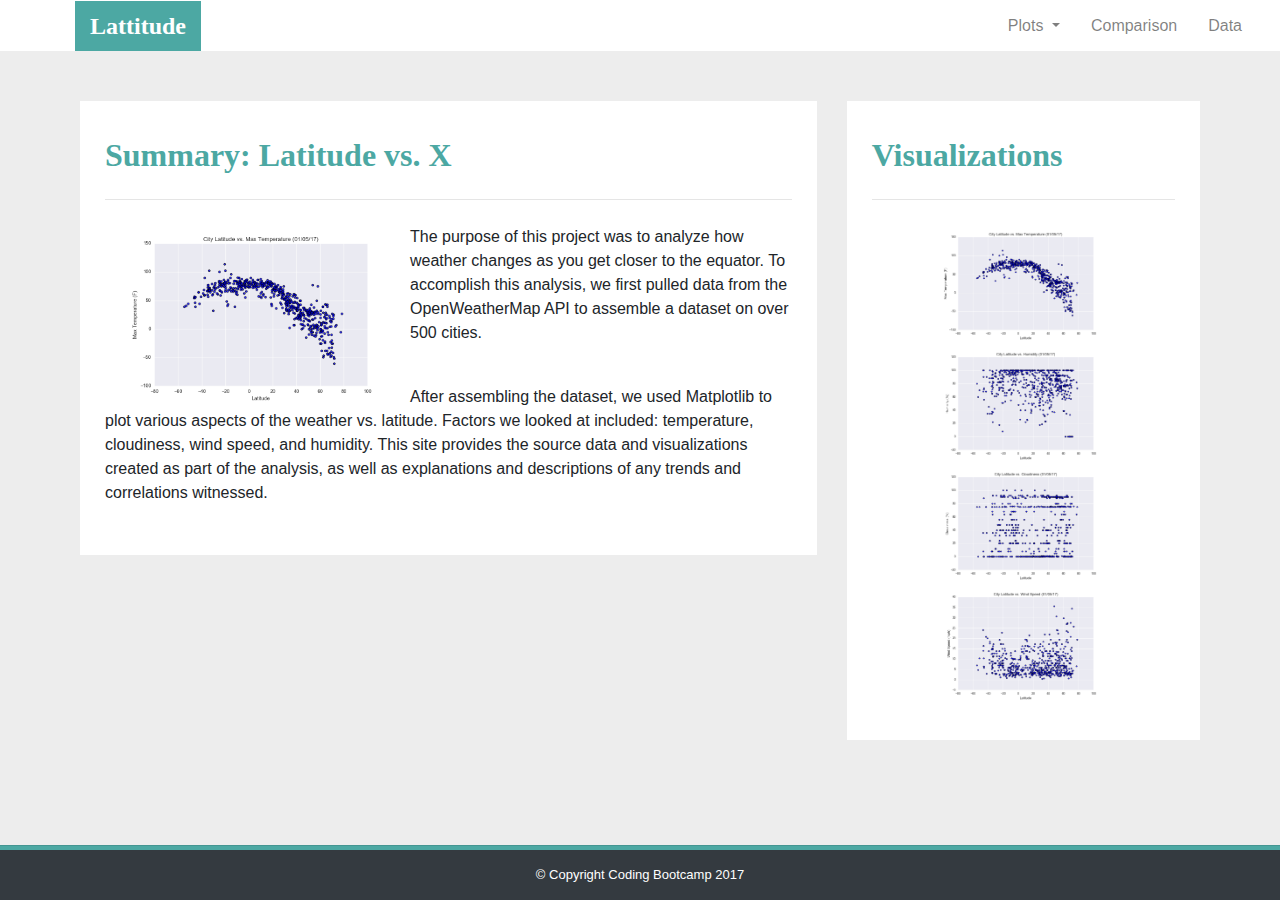
<file: index.html>
<!DOCTYPE html>
<html>
    <head>
        <meta charset="UTF-8">
        <title>Lattitude Landing</title>
        <link rel="stylesheet" href="reset.css">
        <link rel="stylesheet" href="https://maxcdn.bootstrapcdn.com/bootstrap/4.0.0/css/bootstrap.min.css" integrity="sha384-Gn5384xqQ1aoWXA+058RXPxPg6fy4IWvTNh0E263XmFcJlSAwiGgFAW/dAiS6JXm" crossorigin="anonymous">
        <script src="https://code.jquery.com/jquery-3.2.1.slim.min.js" integrity="sha384-KJ3o2DKtIkvYIK3UENzmM7KCkRr/rE9/Qpg6aAZGJwFDMVNA/GpGFF93hXpG5KkN" crossorigin="anonymous"></script>
        <script src="https://cdnjs.cloudflare.com/ajax/libs/popper.js/1.12.9/umd/popper.min.js" integrity="sha384-ApNbgh9B+Y1QKtv3Rn7W3mgPxhU9K/ScQsAP7hUibX39j7fakFPskvXusvfa0b4Q" crossorigin="anonymous"></script>
        <script src="https://maxcdn.bootstrapcdn.com/bootstrap/4.0.0/js/bootstrap.min.js" integrity="sha384-JZR6Spejh4U02d8jOt6vLEHfe/JQGiRRSQQxSfFWpi1MquVdAyjUar5+76PVCmYl" crossorigin="anonymous"></script>
        <link rel="stylesheet" href="main.css">
    </head>
    <body>
        <nav class="navbar navbar-expand-md navbar-lg">
            <a class="navbar-brand lattitude" href="index.html">Lattitude</a>
            <button class="navbar-toggler" type="button" data-toggle="collapse" data-target="#navbarNavDropdown" aria-controls="navbarNavDropdown" aria-expanded="false" aria-label="Toggle navigation">
                <span class="navbar-toggler-icon"></span>
            </button>
            <div class="collapse navbar-collapse navbar-light" id="navbarNavDropdown">
                <ul class="navbar-nav ml-auto">
                    <li class="nav-item dropdown">
                        <a class="nav-link dropdown-toggle" href="#" id="navbarDropdownMenuLink" data-toggle="dropdown" aria-haspopup="true" aria-expanded="false">
                            Plots
                        </a>
                        <div class="dropdown-menu" aria-labelledby="navbarDropdownMenuLink">
                            <a class="dropdown-item" href="visualizations/temp.html">Max Temperature</a>
                            <a class="dropdown-item" href="visualizations/humidity.html">Humidity</a>
                            <a class="dropdown-item" href="visualizations/cloudiness.html">Cloudiness</a>
                            <a class="dropdown-item" href="visualizations/wind.html">Wind Speed</a>
                        </div>
                    </li>
                    <li class="nav-item">
                        <a class="nav-link" href="comparison.html">Comparison</a>
                    </li>
                    <li class="nav-item">
                        <a class="nav-link" href="data.html">Data</a>
                    </li>
                </ul>
            </div>
        </nav>
        <nav class="navbar navbar-light navbar-sm">
            <a class="navbar-brand lattitude" href="index.html">Lattitude</a>
            <button class="navbar-toggler ml-auto" type="button" data-toggle="collapse" data-target="#collapsingNavbar">
                <span class="navbar-toggler-icon my-toggler"></span>
            </button>
            <div class="navbar-collapse collapse bg-light navbar-collapse-sm-menu" id="collapsingNavbar">
                <ul class="navbar-nav bg-light mx-auto">
                    <li class="nav-item dropdown">
                        <a class="nav-link dropdown-toggle" href="#" id="navbarDropdownMenuLink" data-toggle="dropdown" aria-haspopup="true" aria-expanded="false">
                            Plots
                        </a>
                        <div class="dropdown-menu" aria-labelledby="navbarDropdownMenuLink">
                            <a class="dropdown-item" href="visualizations/temp.html">Max Temperature</a>
                            <a class="dropdown-item" href="visualizations/humidity.html">Humidity</a>
                            <a class="dropdown-item" href="visualizations/cloudiness.html">Cloudiness</a>
                            <a class="dropdown-item" href="visualizations/wind.html">Wind Speed</a>
                        </div>
                    </li>
                    <li class="nav-item">
                        <a class="nav-link" href="comparison.html">Comparison</a>
                    </li>
                    <li class="nav-item">
                        <a class="nav-link" href="data.html">Data</a>
                    </li>
                </ul>
            </div>
        </nav>
        <main class="container">
            <div class="row">
                <div class="col-xl-8">
                    <div class="summary">
                        <h1>Summary: Latitude vs. X</h1>
                        <hr>
                        <img src="Resources/assets/images/Fig1.png">
                        <p>The purpose of this project was to analyze how weather changes as you get closer to the equator. To accomplish this analysis, we first pulled data from the OpenWeatherMap API to assemble a dataset on over 500 cities.</p>
                        <p>After assembling the dataset, we used Matplotlib to plot various aspects of the weather vs. latitude. Factors we looked at included: temperature, cloudiness, wind speed, and humidity. This site provides the source data and visualizations created as part of the analysis, as well as explanations and descriptions of any trends and correlations witnessed.</p>
                    </div>
                </div>
                <div class="col-xl-4">
                    <div class="visualizations">
                        <h1>Visualizations</h1>
                        <hr>
                        <div>
                            <a href="visualizations/temp.html"><img src="Resources/assets/images/Fig1.png"></a>
                            <a href="visualizations/humidity.html"><img src="Resources/assets/images/Fig2.png"></a>
                            <a href="visualizations/cloudiness.html"><img src="Resources/assets/images/Fig3.png"></a>
                            <a href="visualizations/wind.html"><img src="Resources/assets/images/Fig4.png"></a>
                        </div>
                    </div>
                </div>
            </div>
        </main>
        <hr class="footer-hr">
        <footer class="bg-dark">
            &copy; Copyright Coding Bootcamp 2017
        </footer>
    </body>
</html>
</file>
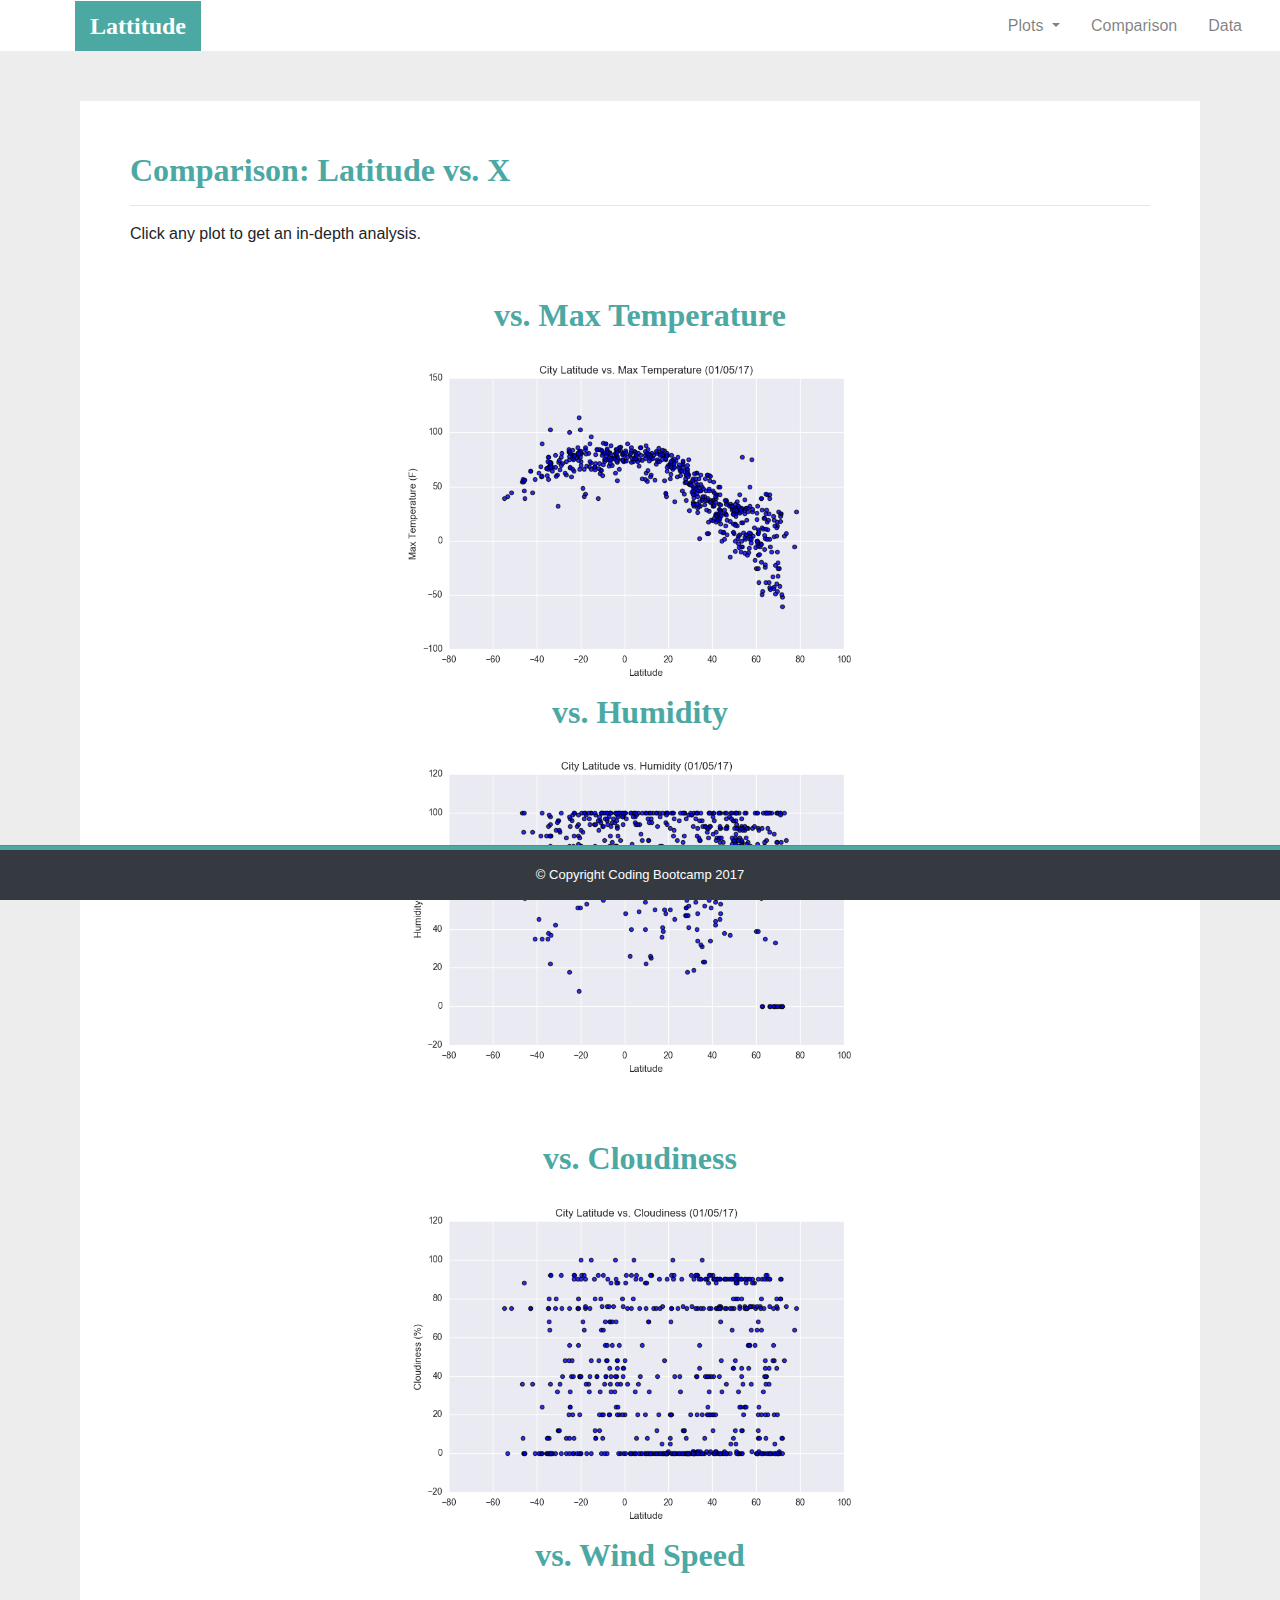
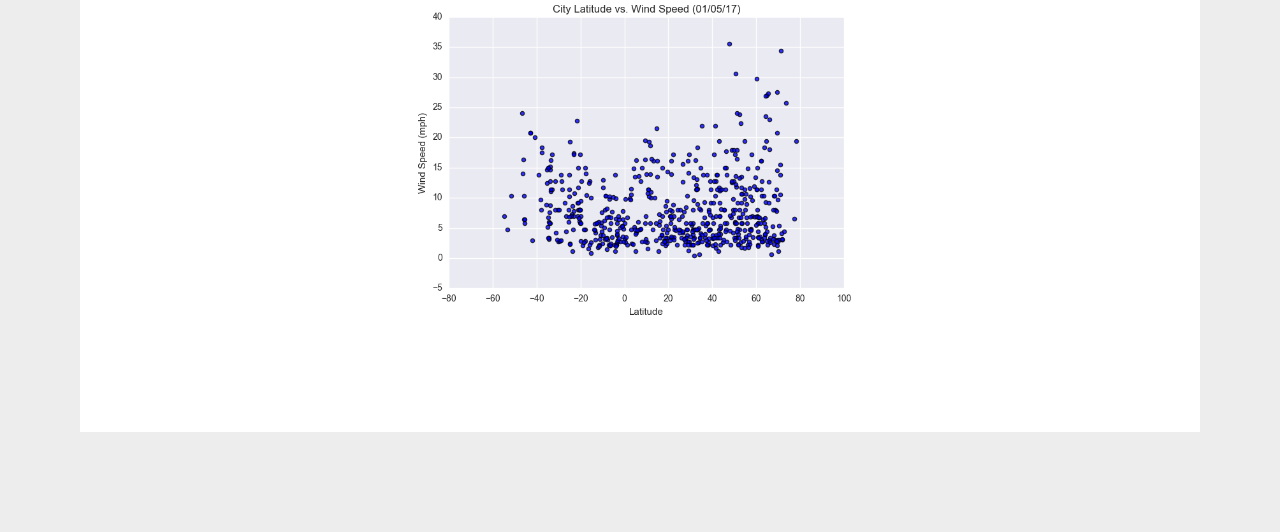
<file: comparison.html>
<!DOCTYPE html>
<html>
    <head>
        <meta charset="UTF-8">
        <title>Lattitude Comparison</title>
        <link rel="stylesheet" href="reset.css">
        <link rel="stylesheet" href="https://maxcdn.bootstrapcdn.com/bootstrap/4.0.0/css/bootstrap.min.css" integrity="sha384-Gn5384xqQ1aoWXA+058RXPxPg6fy4IWvTNh0E263XmFcJlSAwiGgFAW/dAiS6JXm" crossorigin="anonymous">
        <script src="https://code.jquery.com/jquery-3.2.1.slim.min.js" integrity="sha384-KJ3o2DKtIkvYIK3UENzmM7KCkRr/rE9/Qpg6aAZGJwFDMVNA/GpGFF93hXpG5KkN" crossorigin="anonymous"></script>
        <script src="https://cdnjs.cloudflare.com/ajax/libs/popper.js/1.12.9/umd/popper.min.js" integrity="sha384-ApNbgh9B+Y1QKtv3Rn7W3mgPxhU9K/ScQsAP7hUibX39j7fakFPskvXusvfa0b4Q" crossorigin="anonymous"></script>
        <script src="https://maxcdn.bootstrapcdn.com/bootstrap/4.0.0/js/bootstrap.min.js" integrity="sha384-JZR6Spejh4U02d8jOt6vLEHfe/JQGiRRSQQxSfFWpi1MquVdAyjUar5+76PVCmYl" crossorigin="anonymous"></script>
        <link rel="stylesheet" href="main.css">
    </head>
    <body>
        <nav class="navbar navbar-expand-lg navbar-lg">
            <a class="navbar-brand lattitude" href="index.html">Lattitude</a>
            <button class="navbar-toggler" type="button" data-toggle="collapse" data-target="#navbarNavDropdown" aria-controls="navbarNavDropdown" aria-expanded="false" aria-label="Toggle navigation">
                <span class="navbar-toggler-icon"></span>
            </button>
            <div class="collapse navbar-collapse navbar-light" id="navbarNavDropdown">
                <ul class="navbar-nav ml-auto">
                    <li class="nav-item dropdown">
                        <a class="nav-link dropdown-toggle" href="#" id="navbarDropdownMenuLink" data-toggle="dropdown" aria-haspopup="true" aria-expanded="false">
                            Plots
                        </a>
                        <div class="dropdown-menu" aria-labelledby="navbarDropdownMenuLink">
                            <a class="dropdown-item" href="visualizations/temp.html">Max Temperature</a>
                            <a class="dropdown-item" href="visualizations/humidity.html">Humidity</a>
                            <a class="dropdown-item" href="visualizations/cloudiness.html">Cloudiness</a>
                            <a class="dropdown-item" href="visualizations/wind.html">Wind Speed</a>
                        </div>
                    </li>
                    <li class="nav-item">
                        <a class="nav-link" href="comparison.html">Comparison</a>
                    </li>
                    <li class="nav-item">
                        <a class="nav-link" href="data.html">Data</a>
                    </li>
                </ul>
            </div>
        </nav>
        <nav class="navbar navbar-light navbar-sm">
            <a class="navbar-brand lattitude" href="index.html">Lattitude</a>
            <button class="navbar-toggler ml-auto" type="button" data-toggle="collapse" data-target="#collapsingNavbar">
                <span class="navbar-toggler-icon my-toggler"></span>
            </button>
            <div class="navbar-collapse collapse bg-light navbar-collapse-sm-menu" id="collapsingNavbar">
                <ul class="navbar-nav bg-light mx-auto">
                    <li class="nav-item dropdown">
                        <a class="nav-link dropdown-toggle" href="#" id="navbarDropdownMenuLink" data-toggle="dropdown" aria-haspopup="true" aria-expanded="false">
                            Plots
                        </a>
                        <div class="dropdown-menu" aria-labelledby="navbarDropdownMenuLink">
                            <a class="dropdown-item" href="visualizations/temp.html">Max Temperature</a>
                            <a class="dropdown-item" href="visualizations/humidity.html">Humidity</a>
                            <a class="dropdown-item" href="visualizations/cloudiness.html">Cloudiness</a>
                            <a class="dropdown-item" href="visualizations/wind.html">Wind Speed</a>
                        </div>
                    </li>
                    <li class="nav-item">
                        <a class="nav-link" href="comparison.html">Comparison</a>
                    </li>
                    <li class="nav-item">
                        <a class="nav-link" href="data.html">Data</a>
                    </li>
                </ul>
            </div>
        </nav>
        <main class="container">
            <div class="row">
                <div class="col-lg-12">
                    <div class="comparison">
                        <h1>Comparison: Latitude vs. X</h1>
                        <hr>
                        <p>Click any plot to get an in-depth analysis.</p>
                        <div>
                            <div class="row">
                                <span>
                                    <h2>vs. Max Temperature</h2>
                                    <img src="Resources/assets/images/Fig1.png">
                                </span>
                                <span>
                                    <h2>vs. Humidity</h2>
                                    <img src="Resources/assets/images/Fig2.png">
                                </span>
                            </div>
                            <div class="row">
                                <span>
                                    <h2>vs. Cloudiness</h2>
                                    <img src="Resources/assets/images/Fig3.png">
                                </span>
                                <span>
                                    <h2>vs. Wind Speed</h2>
                                    <img src="Resources/assets/images/Fig4.png">
                                </span>
                            </span>
                        </div>
                    </div>
                </div>
            </div>
        </main>
        <hr class="footer-hr">
        <footer class="bg-dark">
            &copy; Copyright Coding Bootcamp 2017
        </footer>
    </body>
</html>
</file>
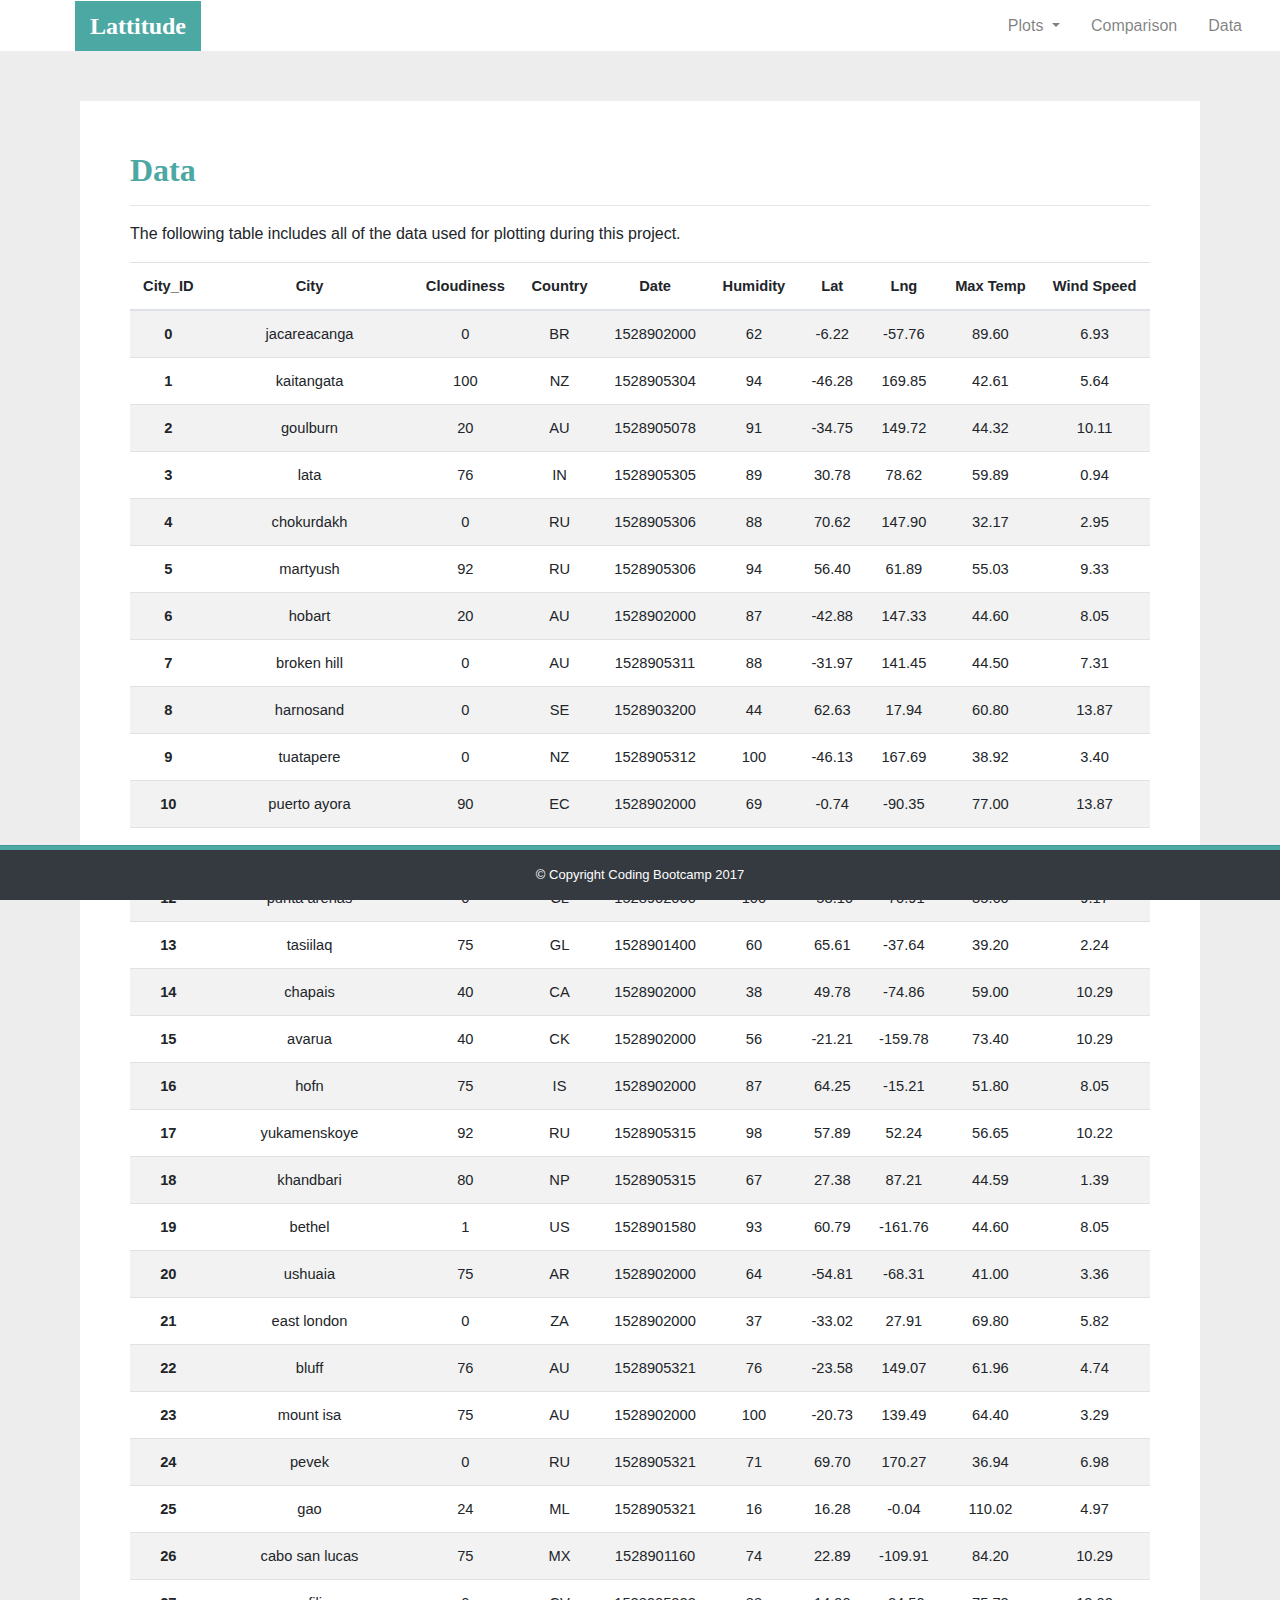
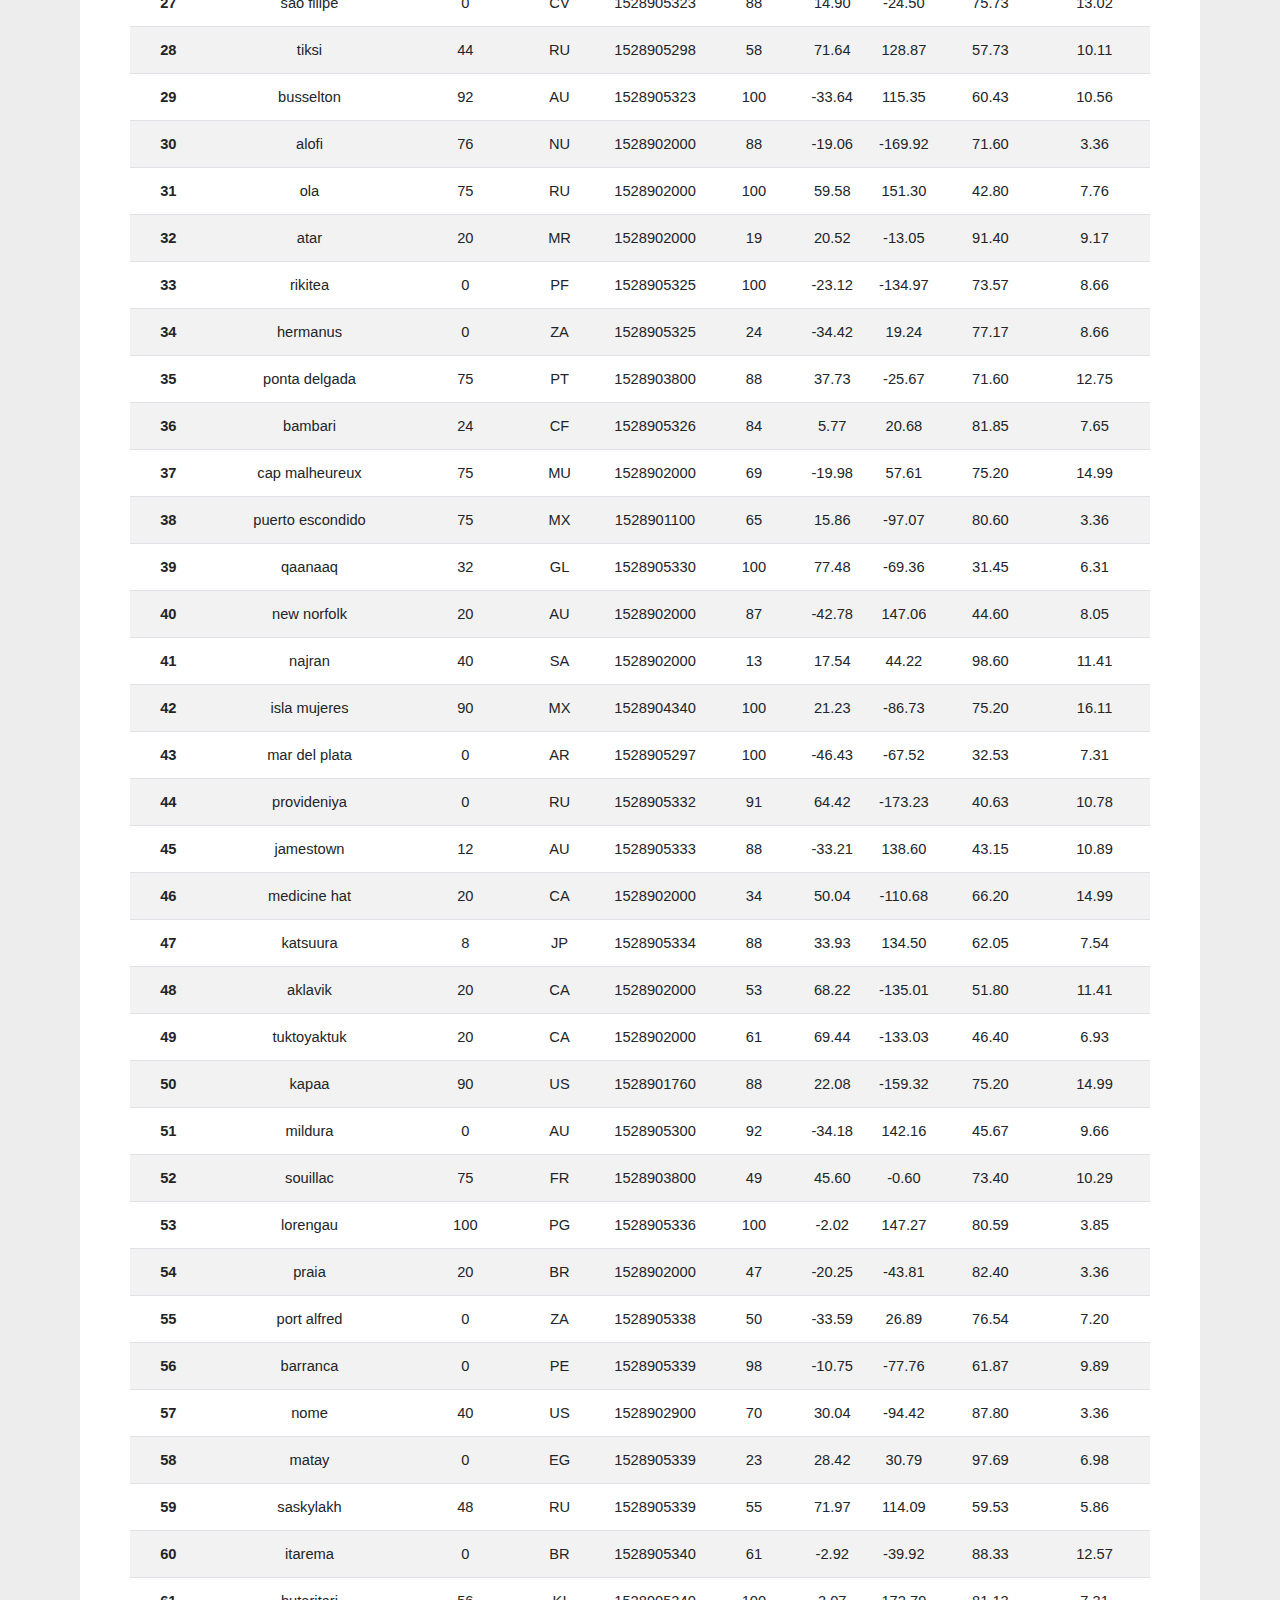
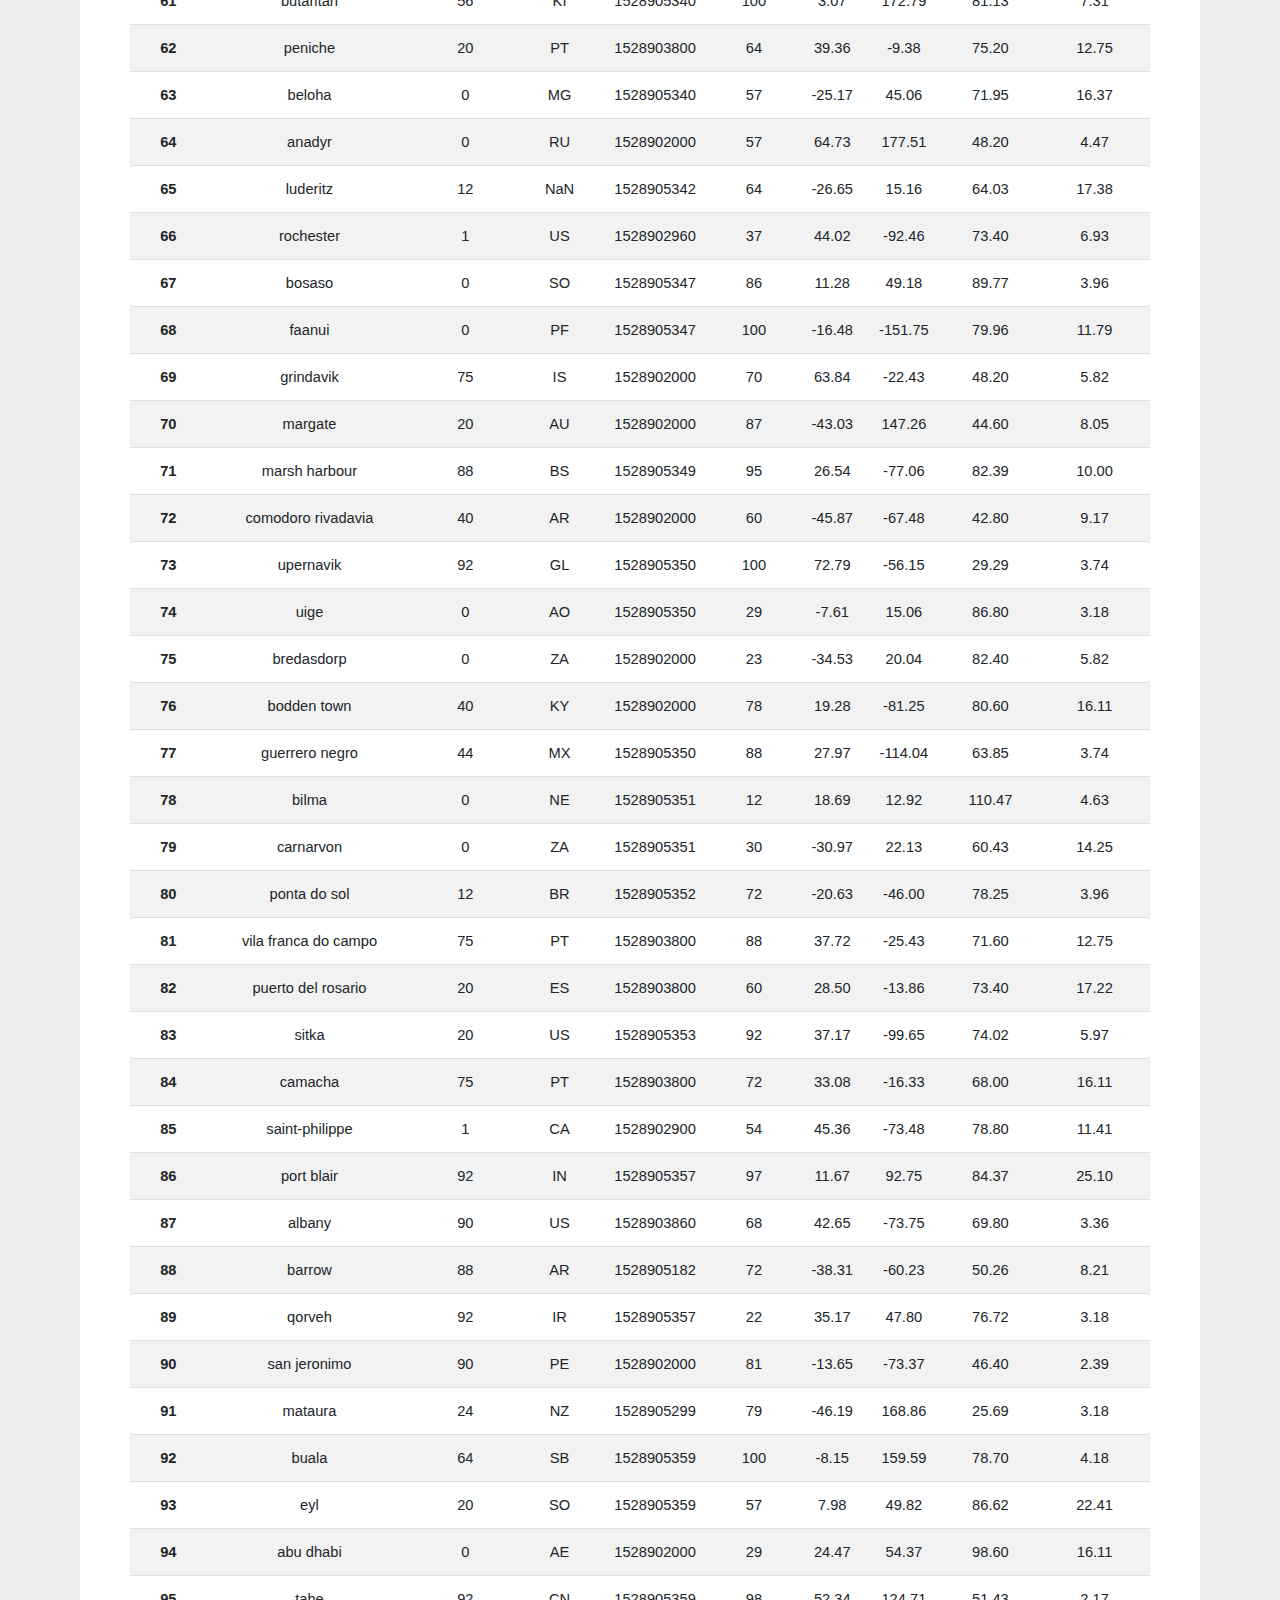
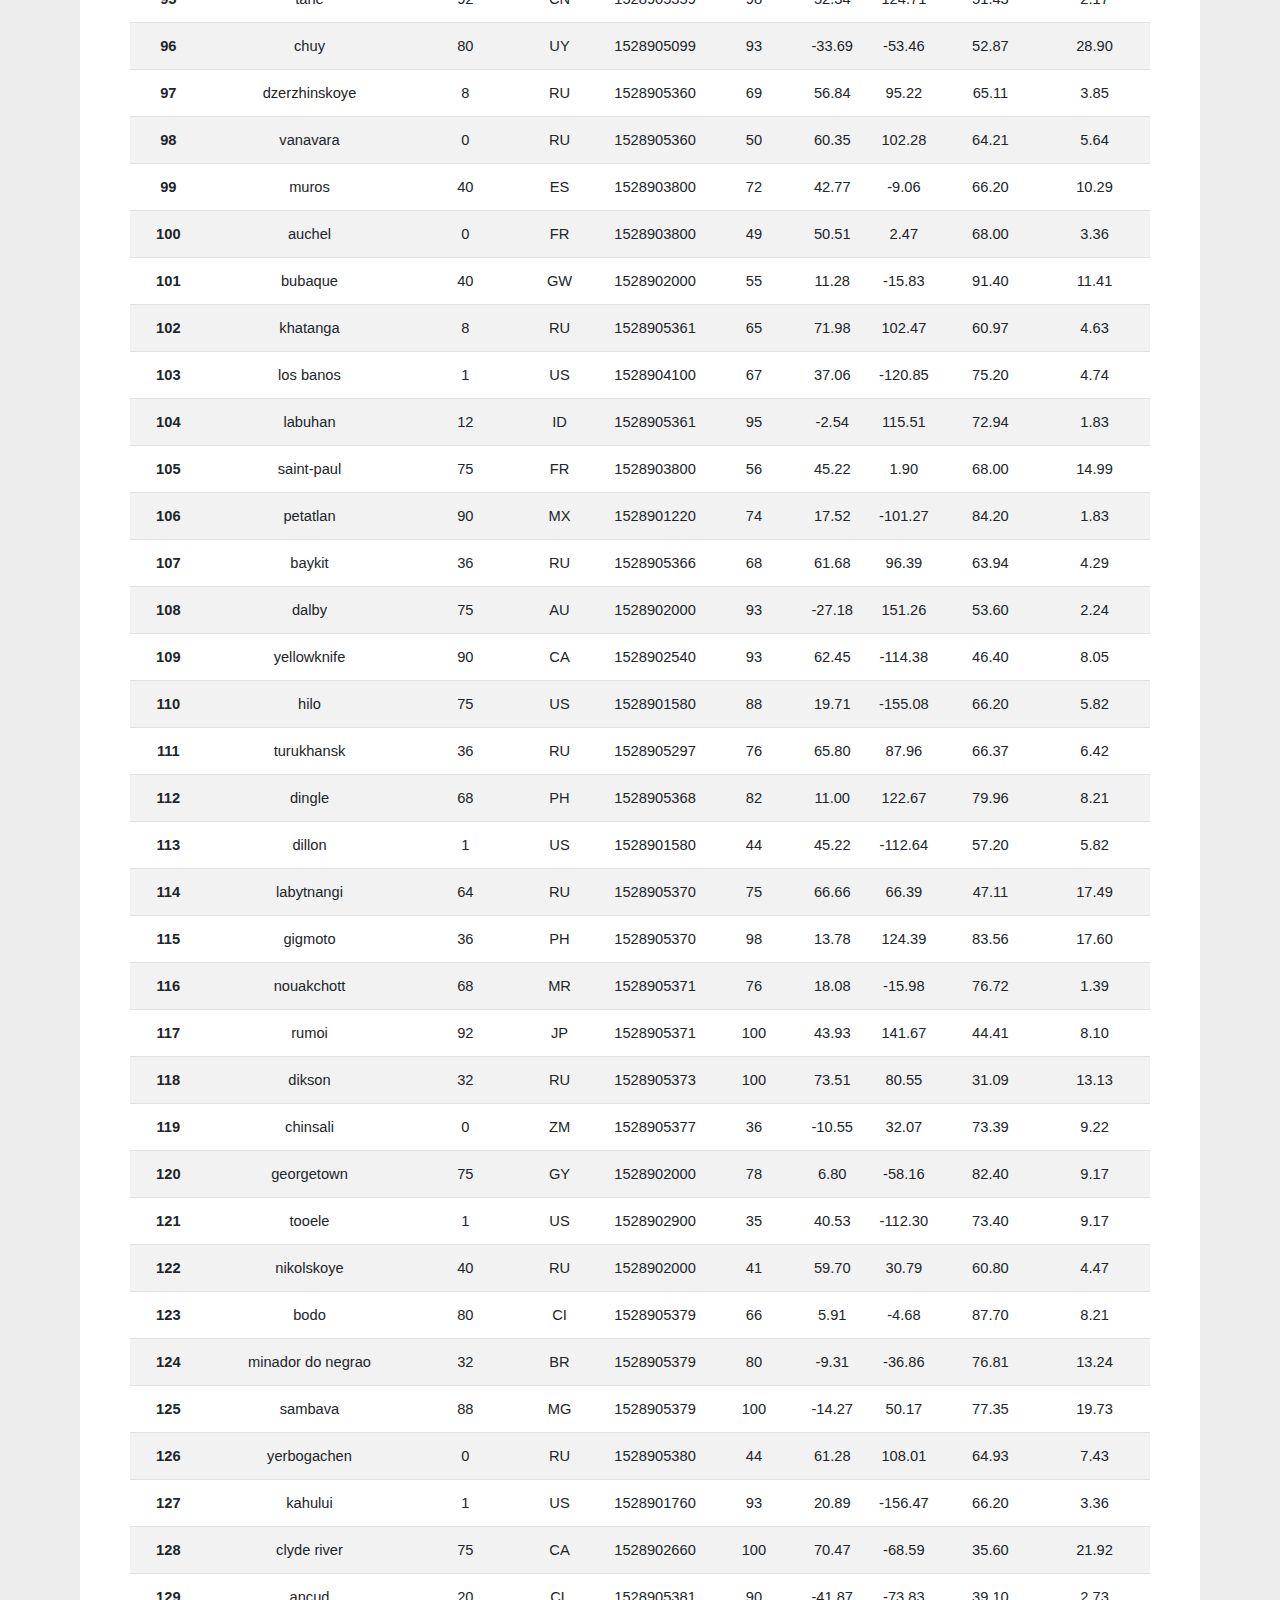
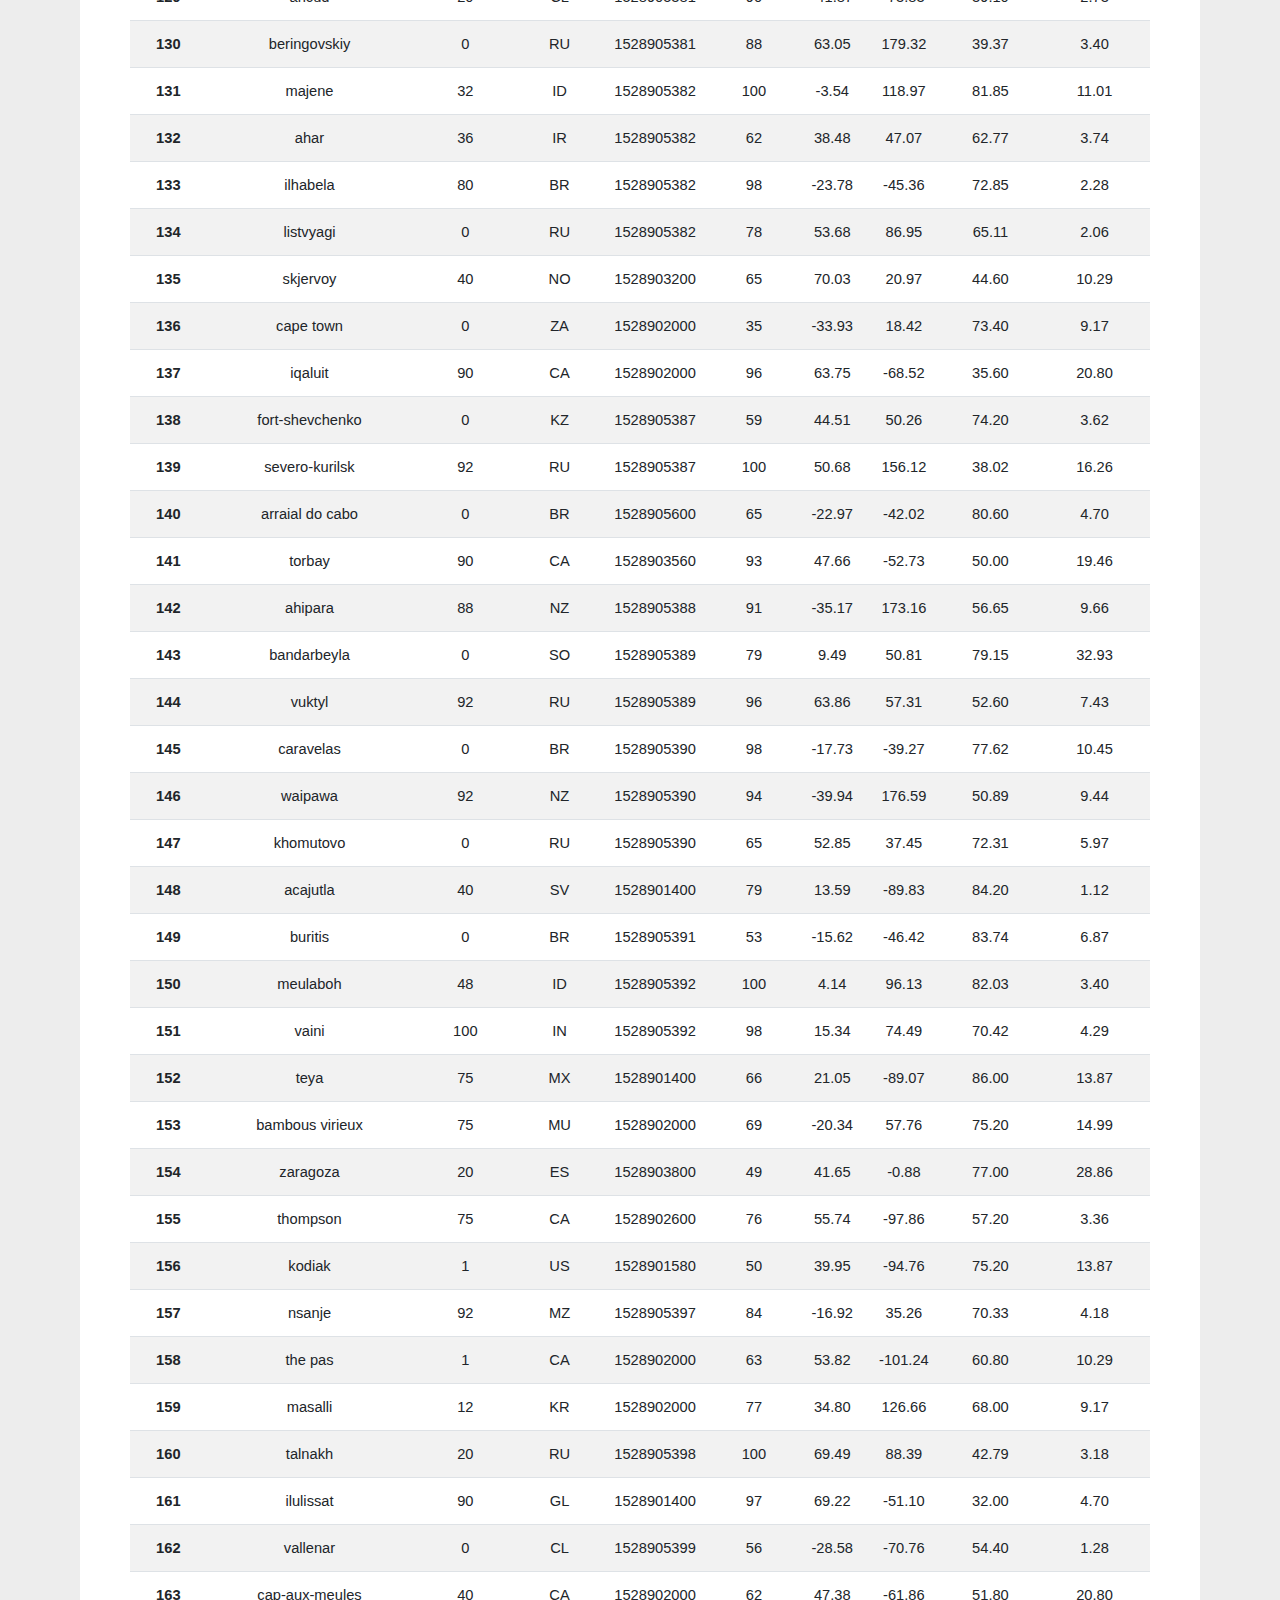
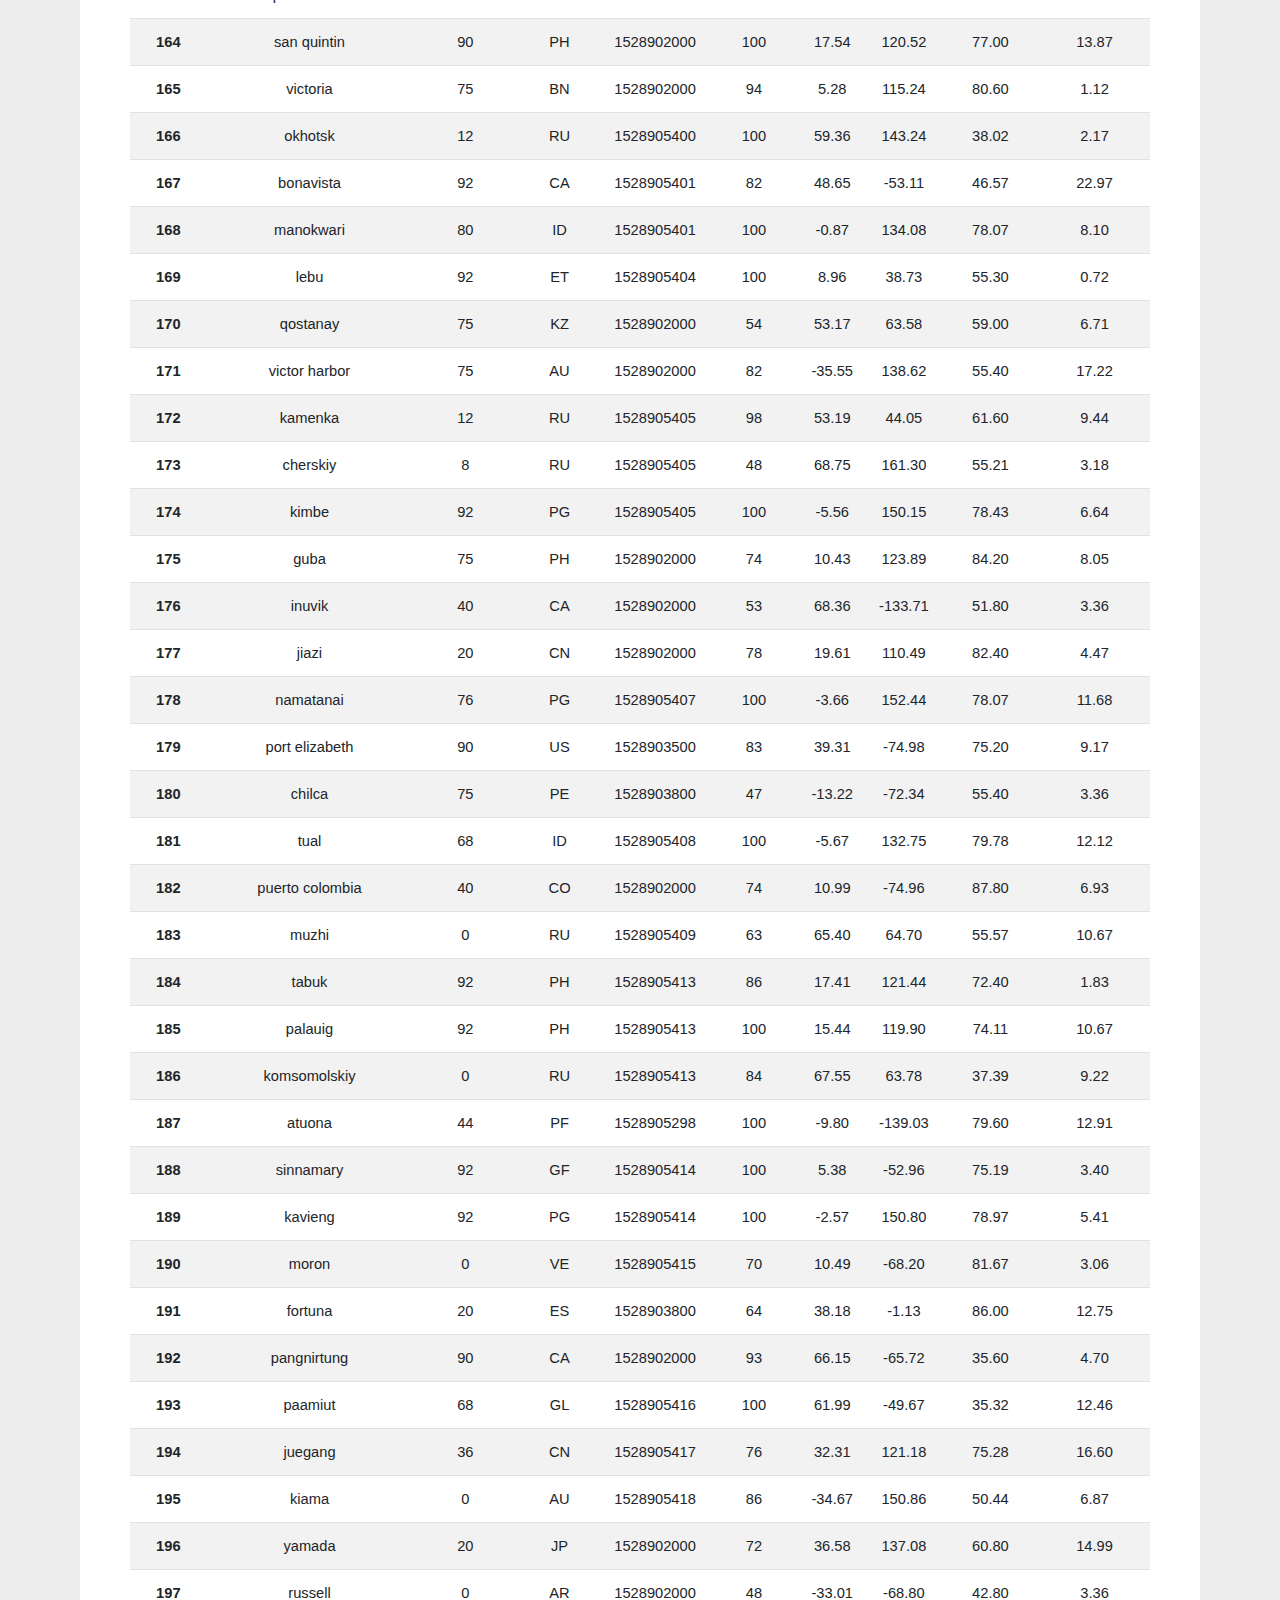
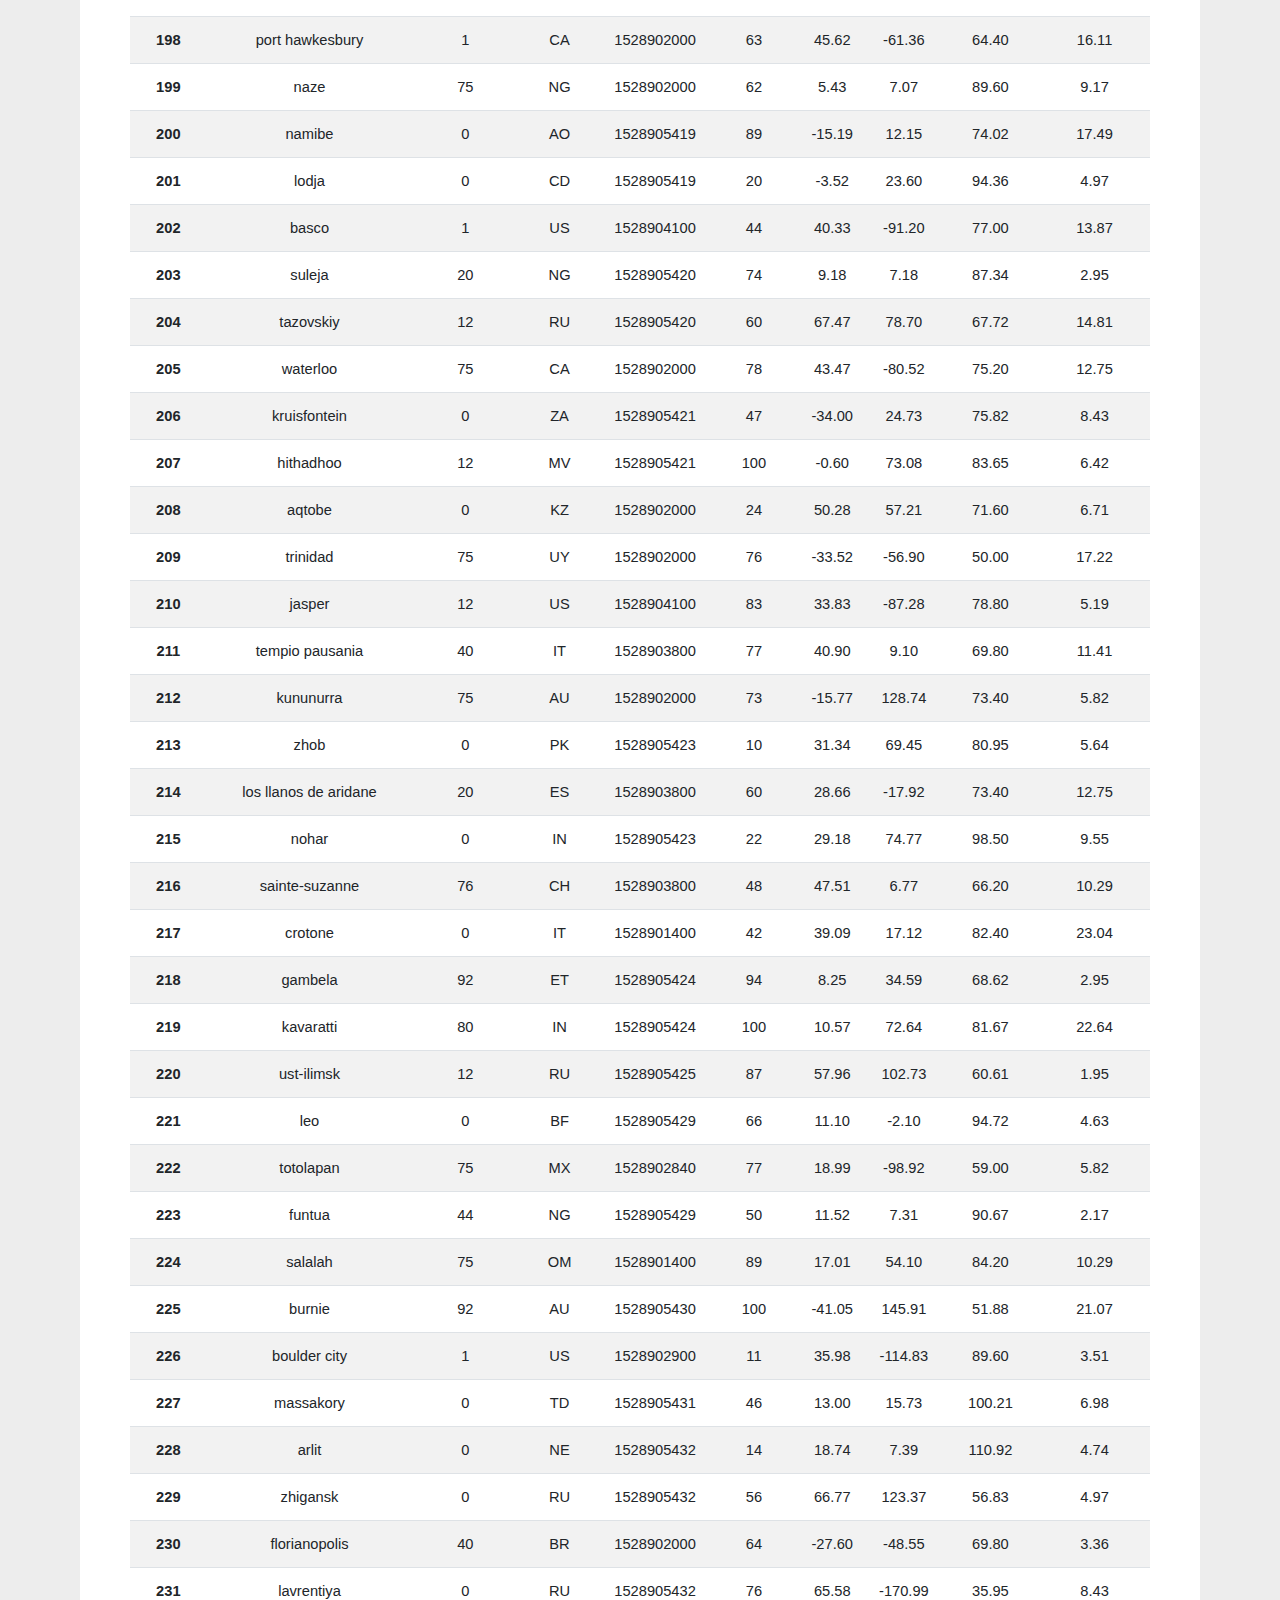
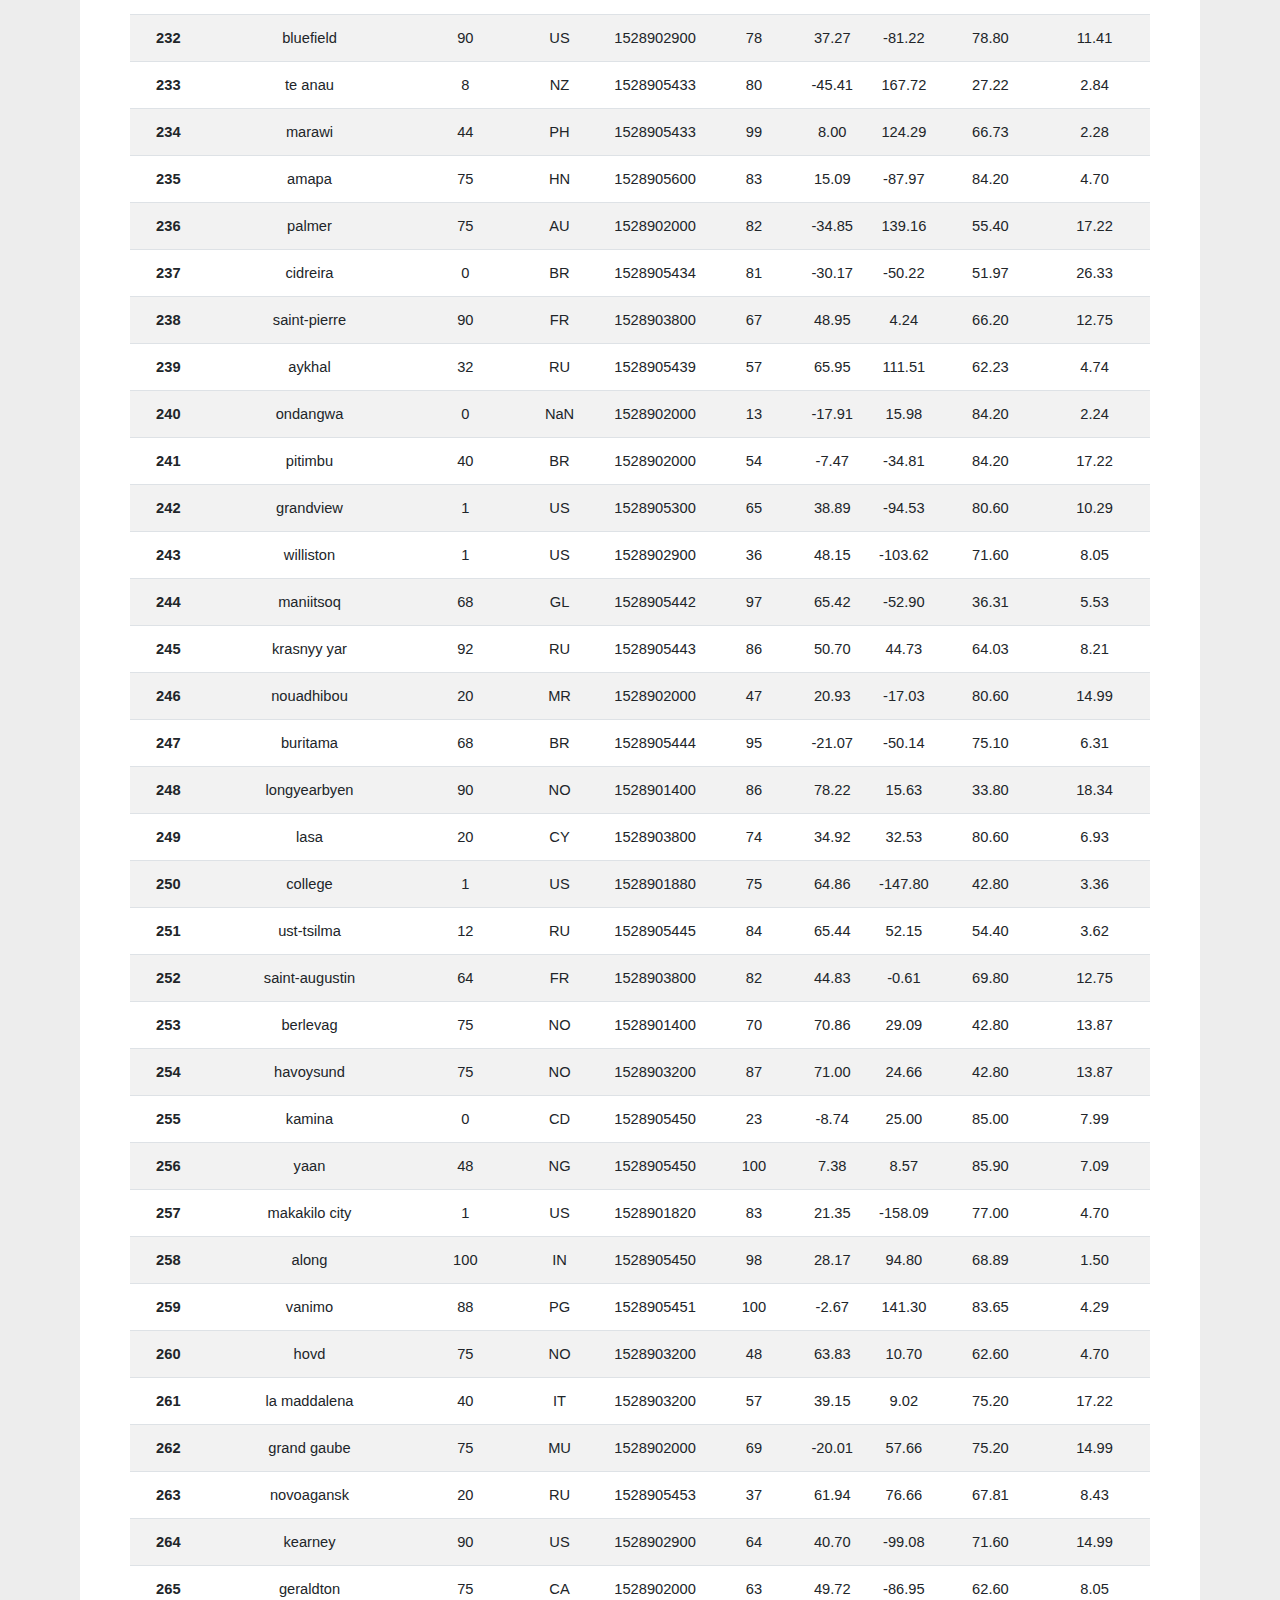
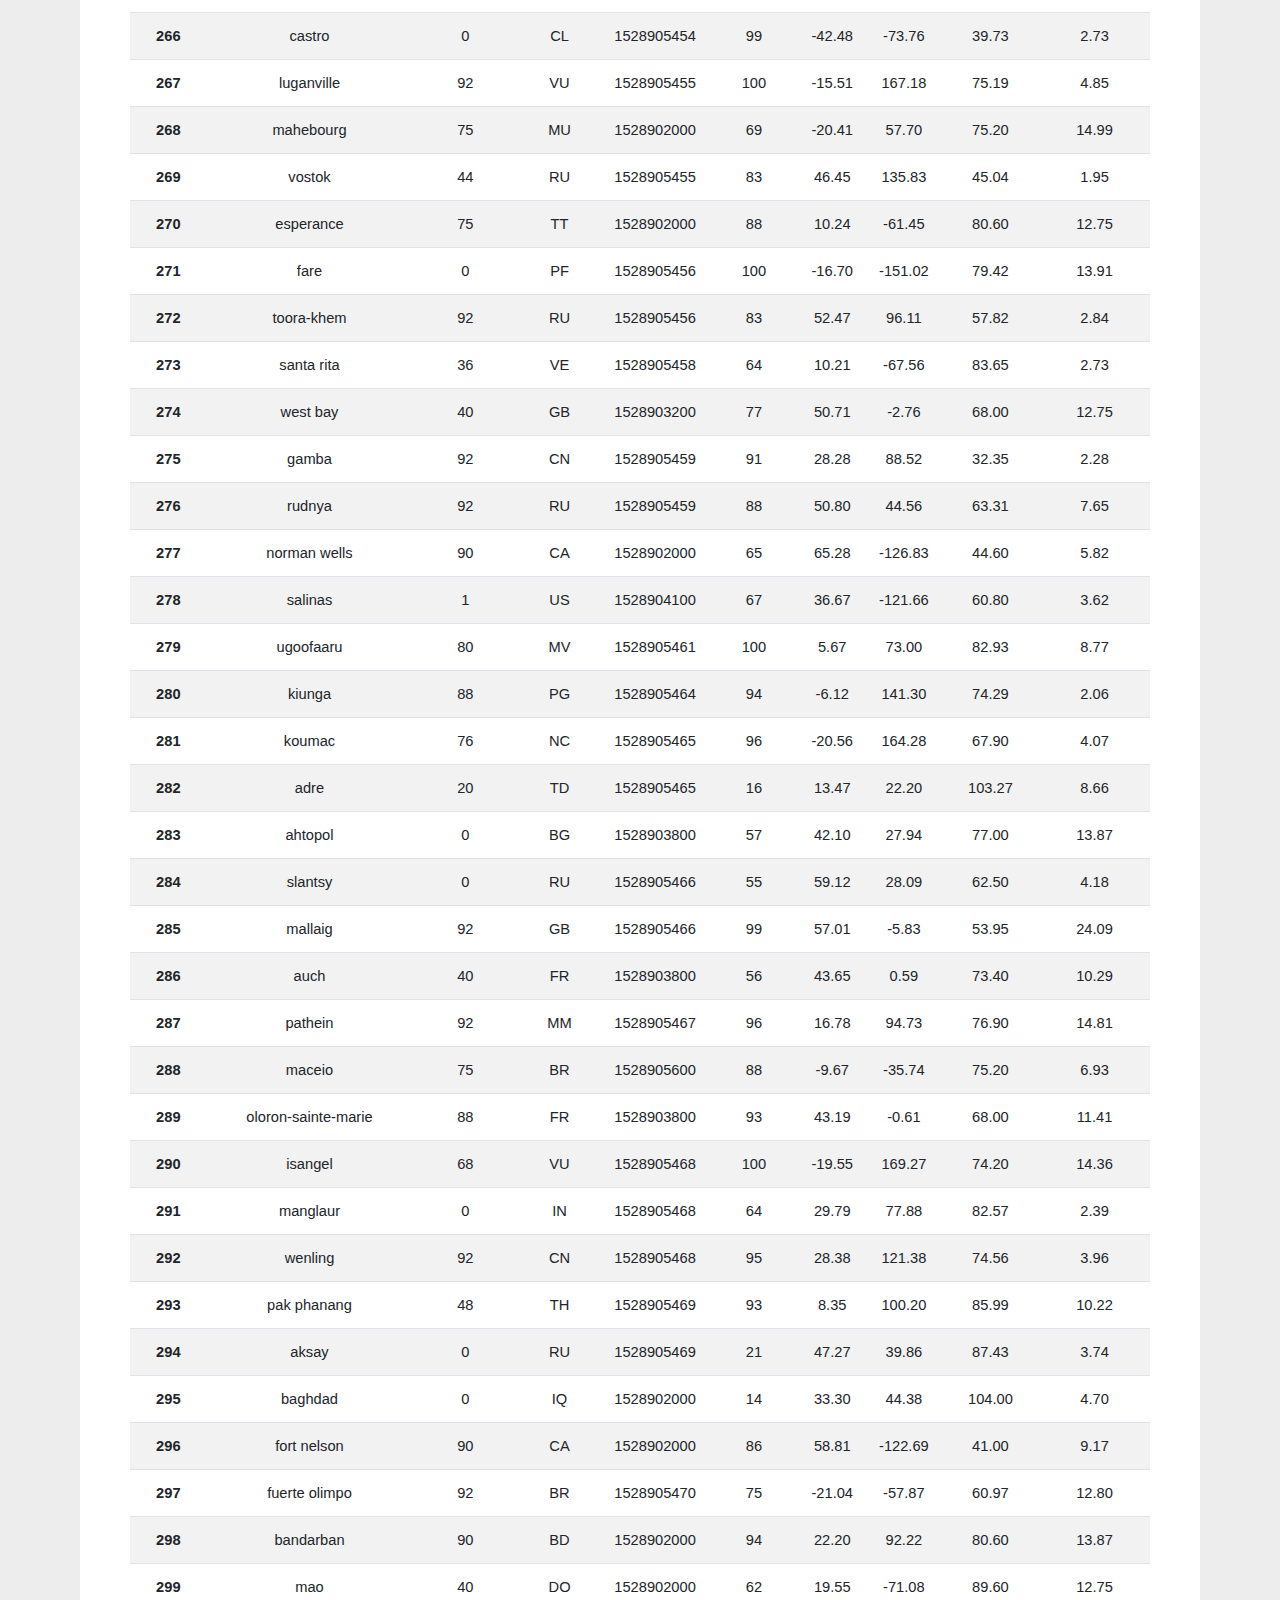
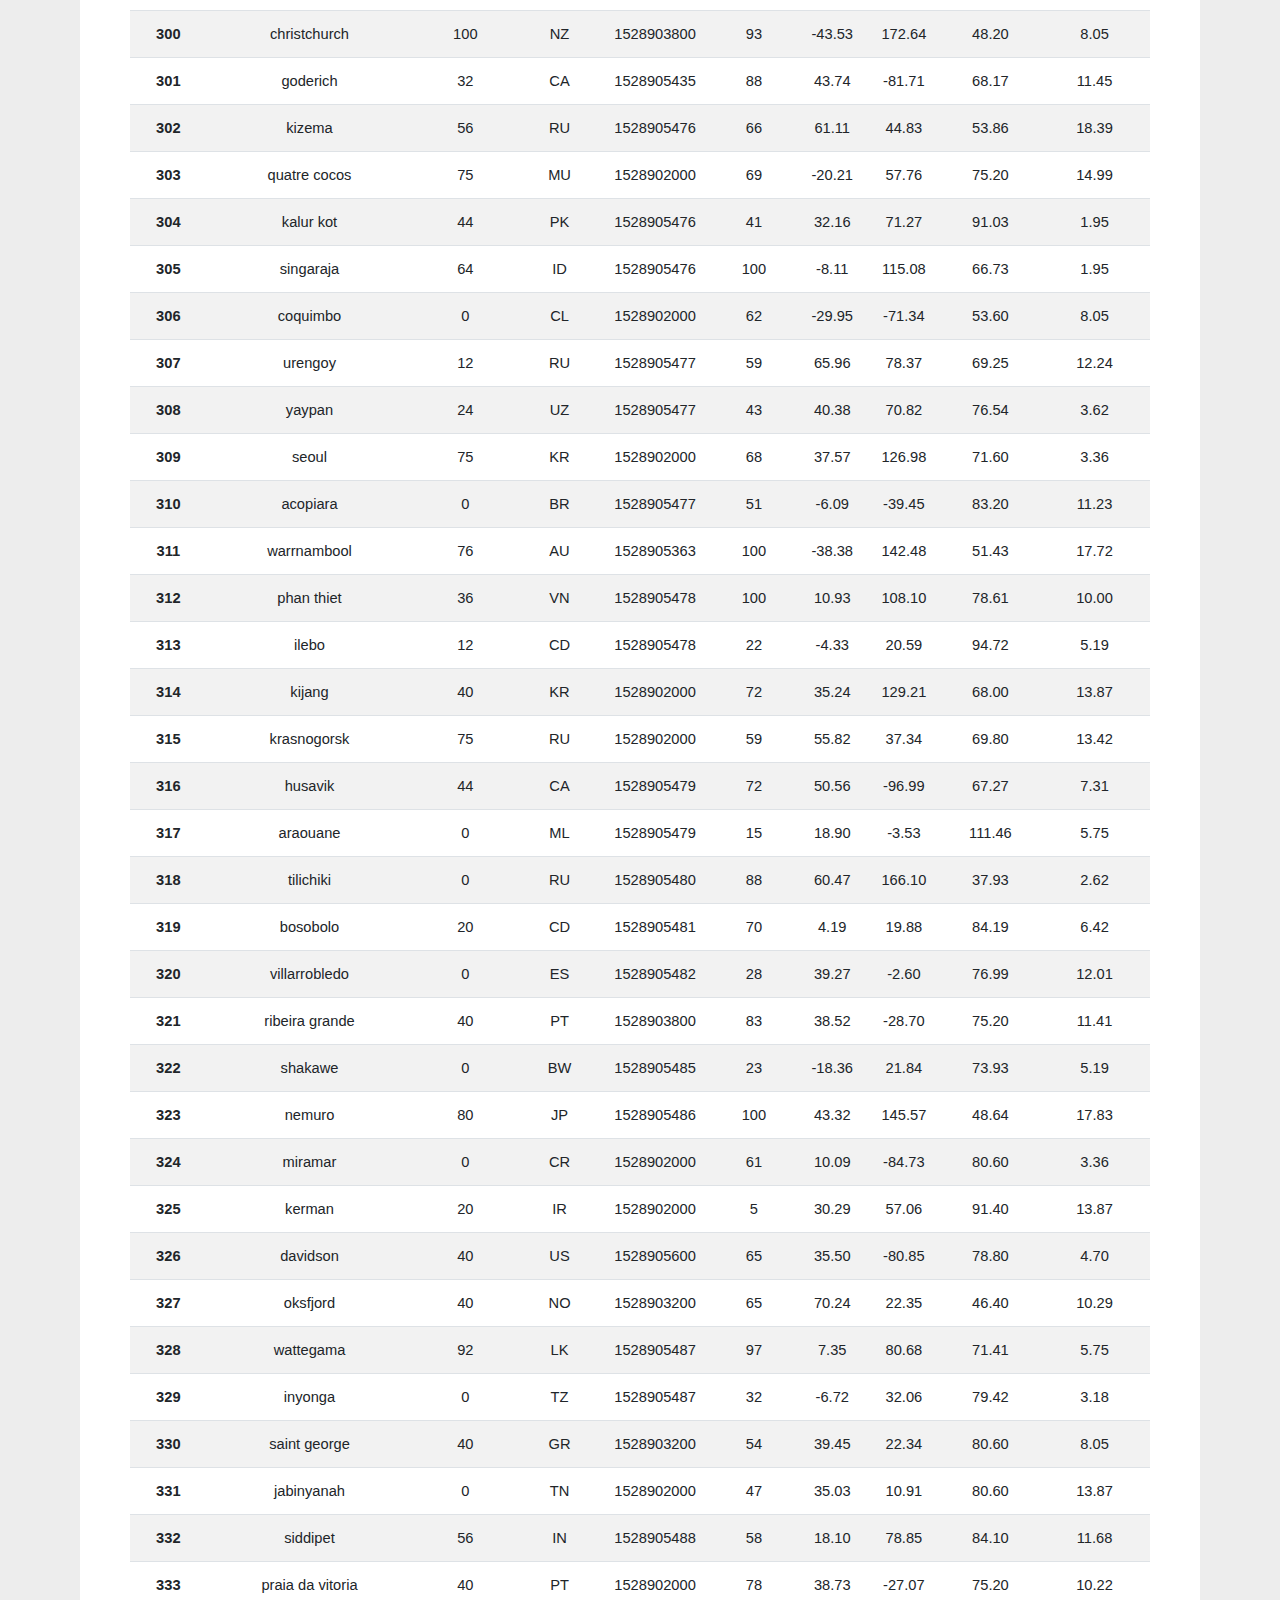
<file: data.html>
<!DOCTYPE html>
<html>
    <head>
        <meta charset="UTF-8">
        <title>Lattitude Data</title>
        <link rel="stylesheet" href="reset.css">
        <link rel="stylesheet" href="https://maxcdn.bootstrapcdn.com/bootstrap/4.0.0/css/bootstrap.min.css" integrity="sha384-Gn5384xqQ1aoWXA+058RXPxPg6fy4IWvTNh0E263XmFcJlSAwiGgFAW/dAiS6JXm" crossorigin="anonymous">
        <script src="https://code.jquery.com/jquery-3.2.1.slim.min.js" integrity="sha384-KJ3o2DKtIkvYIK3UENzmM7KCkRr/rE9/Qpg6aAZGJwFDMVNA/GpGFF93hXpG5KkN" crossorigin="anonymous"></script>
        <script src="https://cdnjs.cloudflare.com/ajax/libs/popper.js/1.12.9/umd/popper.min.js" integrity="sha384-ApNbgh9B+Y1QKtv3Rn7W3mgPxhU9K/ScQsAP7hUibX39j7fakFPskvXusvfa0b4Q" crossorigin="anonymous"></script>
        <script src="https://maxcdn.bootstrapcdn.com/bootstrap/4.0.0/js/bootstrap.min.js" integrity="sha384-JZR6Spejh4U02d8jOt6vLEHfe/JQGiRRSQQxSfFWpi1MquVdAyjUar5+76PVCmYl" crossorigin="anonymous"></script>
        <link rel="stylesheet" href="main.css">
    </head>
    <body>
        <nav class="navbar navbar-expand-lg navbar-lg">
            <a class="navbar-brand lattitude" href="index.html">Lattitude</a>
            <button class="navbar-toggler" type="button" data-toggle="collapse" data-target="#navbarNavDropdown" aria-controls="navbarNavDropdown" aria-expanded="false" aria-label="Toggle navigation">
                <span class="navbar-toggler-icon"></span>
            </button>
            <div class="collapse navbar-collapse navbar-light" id="navbarNavDropdown">
                <ul class="navbar-nav ml-auto">
                    <li class="nav-item dropdown">
                        <a class="nav-link dropdown-toggle" href="#" id="navbarDropdownMenuLink" data-toggle="dropdown" aria-haspopup="true" aria-expanded="false">
                            Plots
                        </a>
                        <div class="dropdown-menu" aria-labelledby="navbarDropdownMenuLink">
                            <a class="dropdown-item" href="visualizations/temp.html">Max Temperature</a>
                            <a class="dropdown-item" href="visualizations/humidity.html">Humidity</a>
                            <a class="dropdown-item" href="visualizations/cloudiness.html">Cloudiness</a>
                            <a class="dropdown-item" href="visualizations/wind.html">Wind Speed</a>
                        </div>
                    </li>
                    <li class="nav-item">
                        <a class="nav-link" href="comparison.html">Comparison</a>
                    </li>
                    <li class="nav-item">
                        <a class="nav-link" href="data.html">Data</a>
                    </li>
                </ul>
            </div>
        </nav>
        <nav class="navbar navbar-light navbar-sm">
            <a class="navbar-brand lattitude" href="index.html">Lattitude</a>
            <button class="navbar-toggler ml-auto" type="button" data-toggle="collapse" data-target="#collapsingNavbar">
                <span class="navbar-toggler-icon my-toggler"></span>
            </button>
            <div class="navbar-collapse collapse bg-light navbar-collapse-sm-menu" id="collapsingNavbar">
                <ul class="navbar-nav bg-light mx-auto">
                    <li class="nav-item dropdown">
                        <a class="nav-link dropdown-toggle" href="#" id="navbarDropdownMenuLink" data-toggle="dropdown" aria-haspopup="true" aria-expanded="false">
                            Plots
                        </a>
                        <div class="dropdown-menu" aria-labelledby="navbarDropdownMenuLink">
                            <a class="dropdown-item" href="visualizations/temp.html">Max Temperature</a>
                            <a class="dropdown-item" href="visualizations/humidity.html">Humidity</a>
                            <a class="dropdown-item" href="visualizations/cloudiness.html">Cloudiness</a>
                            <a class="dropdown-item" href="visualizations/wind.html">Wind Speed</a>
                        </div>
                    </li>
                    <li class="nav-item">
                        <a class="nav-link" href="comparison.html">Comparison</a>
                    </li>
                    <li class="nav-item">
                        <a class="nav-link" href="data.html">Data</a>
                    </li>
                </ul>
            </div>
        </nav>
        <main class="container">
            <div class="row">
                <div class="col-lg-12">
                    <div class="data">
                        <h1>Data</h1>
                        <hr>
                        <p>The following table includes all of the data used for plotting during this project.</p>
                        <div>
                            <div class="table-responsive">
<table class="table table-striped dataframe data-table">
  <thead>
    <tr>
      <th>City_ID</th>
      <th>City</th>
      <th>Cloudiness</th>
      <th>Country</th>
      <th>Date</th>
      <th>Humidity</th>
      <th>Lat</th>
      <th>Lng</th>
      <th>Max Temp</th>
      <th>Wind Speed</th>
    </tr>
  </thead>
  <tbody>
    <tr>
      <th>0</th>
      <td>jacareacanga</td>
      <td>0</td>
      <td>BR</td>
      <td>1528902000</td>
      <td>62</td>
      <td>-6.22</td>
      <td>-57.76</td>
      <td>89.60</td>
      <td>6.93</td>
    </tr>
    <tr>
      <th>1</th>
      <td>kaitangata</td>
      <td>100</td>
      <td>NZ</td>
      <td>1528905304</td>
      <td>94</td>
      <td>-46.28</td>
      <td>169.85</td>
      <td>42.61</td>
      <td>5.64</td>
    </tr>
    <tr>
      <th>2</th>
      <td>goulburn</td>
      <td>20</td>
      <td>AU</td>
      <td>1528905078</td>
      <td>91</td>
      <td>-34.75</td>
      <td>149.72</td>
      <td>44.32</td>
      <td>10.11</td>
    </tr>
    <tr>
      <th>3</th>
      <td>lata</td>
      <td>76</td>
      <td>IN</td>
      <td>1528905305</td>
      <td>89</td>
      <td>30.78</td>
      <td>78.62</td>
      <td>59.89</td>
      <td>0.94</td>
    </tr>
    <tr>
      <th>4</th>
      <td>chokurdakh</td>
      <td>0</td>
      <td>RU</td>
      <td>1528905306</td>
      <td>88</td>
      <td>70.62</td>
      <td>147.90</td>
      <td>32.17</td>
      <td>2.95</td>
    </tr>
    <tr>
      <th>5</th>
      <td>martyush</td>
      <td>92</td>
      <td>RU</td>
      <td>1528905306</td>
      <td>94</td>
      <td>56.40</td>
      <td>61.89</td>
      <td>55.03</td>
      <td>9.33</td>
    </tr>
    <tr>
      <th>6</th>
      <td>hobart</td>
      <td>20</td>
      <td>AU</td>
      <td>1528902000</td>
      <td>87</td>
      <td>-42.88</td>
      <td>147.33</td>
      <td>44.60</td>
      <td>8.05</td>
    </tr>
    <tr>
      <th>7</th>
      <td>broken hill</td>
      <td>0</td>
      <td>AU</td>
      <td>1528905311</td>
      <td>88</td>
      <td>-31.97</td>
      <td>141.45</td>
      <td>44.50</td>
      <td>7.31</td>
    </tr>
    <tr>
      <th>8</th>
      <td>harnosand</td>
      <td>0</td>
      <td>SE</td>
      <td>1528903200</td>
      <td>44</td>
      <td>62.63</td>
      <td>17.94</td>
      <td>60.80</td>
      <td>13.87</td>
    </tr>
    <tr>
      <th>9</th>
      <td>tuatapere</td>
      <td>0</td>
      <td>NZ</td>
      <td>1528905312</td>
      <td>100</td>
      <td>-46.13</td>
      <td>167.69</td>
      <td>38.92</td>
      <td>3.40</td>
    </tr>
    <tr>
      <th>10</th>
      <td>puerto ayora</td>
      <td>90</td>
      <td>EC</td>
      <td>1528902000</td>
      <td>69</td>
      <td>-0.74</td>
      <td>-90.35</td>
      <td>77.00</td>
      <td>13.87</td>
    </tr>
    <tr>
      <th>11</th>
      <td>havre-saint-pierre</td>
      <td>75</td>
      <td>CA</td>
      <td>1528902000</td>
      <td>58</td>
      <td>50.23</td>
      <td>-63.60</td>
      <td>53.60</td>
      <td>19.46</td>
    </tr>
    <tr>
      <th>12</th>
      <td>punta arenas</td>
      <td>0</td>
      <td>CL</td>
      <td>1528902000</td>
      <td>100</td>
      <td>-53.16</td>
      <td>-70.91</td>
      <td>35.60</td>
      <td>9.17</td>
    </tr>
    <tr>
      <th>13</th>
      <td>tasiilaq</td>
      <td>75</td>
      <td>GL</td>
      <td>1528901400</td>
      <td>60</td>
      <td>65.61</td>
      <td>-37.64</td>
      <td>39.20</td>
      <td>2.24</td>
    </tr>
    <tr>
      <th>14</th>
      <td>chapais</td>
      <td>40</td>
      <td>CA</td>
      <td>1528902000</td>
      <td>38</td>
      <td>49.78</td>
      <td>-74.86</td>
      <td>59.00</td>
      <td>10.29</td>
    </tr>
    <tr>
      <th>15</th>
      <td>avarua</td>
      <td>40</td>
      <td>CK</td>
      <td>1528902000</td>
      <td>56</td>
      <td>-21.21</td>
      <td>-159.78</td>
      <td>73.40</td>
      <td>10.29</td>
    </tr>
    <tr>
      <th>16</th>
      <td>hofn</td>
      <td>75</td>
      <td>IS</td>
      <td>1528902000</td>
      <td>87</td>
      <td>64.25</td>
      <td>-15.21</td>
      <td>51.80</td>
      <td>8.05</td>
    </tr>
    <tr>
      <th>17</th>
      <td>yukamenskoye</td>
      <td>92</td>
      <td>RU</td>
      <td>1528905315</td>
      <td>98</td>
      <td>57.89</td>
      <td>52.24</td>
      <td>56.65</td>
      <td>10.22</td>
    </tr>
    <tr>
      <th>18</th>
      <td>khandbari</td>
      <td>80</td>
      <td>NP</td>
      <td>1528905315</td>
      <td>67</td>
      <td>27.38</td>
      <td>87.21</td>
      <td>44.59</td>
      <td>1.39</td>
    </tr>
    <tr>
      <th>19</th>
      <td>bethel</td>
      <td>1</td>
      <td>US</td>
      <td>1528901580</td>
      <td>93</td>
      <td>60.79</td>
      <td>-161.76</td>
      <td>44.60</td>
      <td>8.05</td>
    </tr>
    <tr>
      <th>20</th>
      <td>ushuaia</td>
      <td>75</td>
      <td>AR</td>
      <td>1528902000</td>
      <td>64</td>
      <td>-54.81</td>
      <td>-68.31</td>
      <td>41.00</td>
      <td>3.36</td>
    </tr>
    <tr>
      <th>21</th>
      <td>east london</td>
      <td>0</td>
      <td>ZA</td>
      <td>1528902000</td>
      <td>37</td>
      <td>-33.02</td>
      <td>27.91</td>
      <td>69.80</td>
      <td>5.82</td>
    </tr>
    <tr>
      <th>22</th>
      <td>bluff</td>
      <td>76</td>
      <td>AU</td>
      <td>1528905321</td>
      <td>76</td>
      <td>-23.58</td>
      <td>149.07</td>
      <td>61.96</td>
      <td>4.74</td>
    </tr>
    <tr>
      <th>23</th>
      <td>mount isa</td>
      <td>75</td>
      <td>AU</td>
      <td>1528902000</td>
      <td>100</td>
      <td>-20.73</td>
      <td>139.49</td>
      <td>64.40</td>
      <td>3.29</td>
    </tr>
    <tr>
      <th>24</th>
      <td>pevek</td>
      <td>0</td>
      <td>RU</td>
      <td>1528905321</td>
      <td>71</td>
      <td>69.70</td>
      <td>170.27</td>
      <td>36.94</td>
      <td>6.98</td>
    </tr>
    <tr>
      <th>25</th>
      <td>gao</td>
      <td>24</td>
      <td>ML</td>
      <td>1528905321</td>
      <td>16</td>
      <td>16.28</td>
      <td>-0.04</td>
      <td>110.02</td>
      <td>4.97</td>
    </tr>
    <tr>
      <th>26</th>
      <td>cabo san lucas</td>
      <td>75</td>
      <td>MX</td>
      <td>1528901160</td>
      <td>74</td>
      <td>22.89</td>
      <td>-109.91</td>
      <td>84.20</td>
      <td>10.29</td>
    </tr>
    <tr>
      <th>27</th>
      <td>sao filipe</td>
      <td>0</td>
      <td>CV</td>
      <td>1528905323</td>
      <td>88</td>
      <td>14.90</td>
      <td>-24.50</td>
      <td>75.73</td>
      <td>13.02</td>
    </tr>
    <tr>
      <th>28</th>
      <td>tiksi</td>
      <td>44</td>
      <td>RU</td>
      <td>1528905298</td>
      <td>58</td>
      <td>71.64</td>
      <td>128.87</td>
      <td>57.73</td>
      <td>10.11</td>
    </tr>
    <tr>
      <th>29</th>
      <td>busselton</td>
      <td>92</td>
      <td>AU</td>
      <td>1528905323</td>
      <td>100</td>
      <td>-33.64</td>
      <td>115.35</td>
      <td>60.43</td>
      <td>10.56</td>
    </tr>
    <tr>
      <th>30</th>
      <td>alofi</td>
      <td>76</td>
      <td>NU</td>
      <td>1528902000</td>
      <td>88</td>
      <td>-19.06</td>
      <td>-169.92</td>
      <td>71.60</td>
      <td>3.36</td>
    </tr>
    <tr>
      <th>31</th>
      <td>ola</td>
      <td>75</td>
      <td>RU</td>
      <td>1528902000</td>
      <td>100</td>
      <td>59.58</td>
      <td>151.30</td>
      <td>42.80</td>
      <td>7.76</td>
    </tr>
    <tr>
      <th>32</th>
      <td>atar</td>
      <td>20</td>
      <td>MR</td>
      <td>1528902000</td>
      <td>19</td>
      <td>20.52</td>
      <td>-13.05</td>
      <td>91.40</td>
      <td>9.17</td>
    </tr>
    <tr>
      <th>33</th>
      <td>rikitea</td>
      <td>0</td>
      <td>PF</td>
      <td>1528905325</td>
      <td>100</td>
      <td>-23.12</td>
      <td>-134.97</td>
      <td>73.57</td>
      <td>8.66</td>
    </tr>
    <tr>
      <th>34</th>
      <td>hermanus</td>
      <td>0</td>
      <td>ZA</td>
      <td>1528905325</td>
      <td>24</td>
      <td>-34.42</td>
      <td>19.24</td>
      <td>77.17</td>
      <td>8.66</td>
    </tr>
    <tr>
      <th>35</th>
      <td>ponta delgada</td>
      <td>75</td>
      <td>PT</td>
      <td>1528903800</td>
      <td>88</td>
      <td>37.73</td>
      <td>-25.67</td>
      <td>71.60</td>
      <td>12.75</td>
    </tr>
    <tr>
      <th>36</th>
      <td>bambari</td>
      <td>24</td>
      <td>CF</td>
      <td>1528905326</td>
      <td>84</td>
      <td>5.77</td>
      <td>20.68</td>
      <td>81.85</td>
      <td>7.65</td>
    </tr>
    <tr>
      <th>37</th>
      <td>cap malheureux</td>
      <td>75</td>
      <td>MU</td>
      <td>1528902000</td>
      <td>69</td>
      <td>-19.98</td>
      <td>57.61</td>
      <td>75.20</td>
      <td>14.99</td>
    </tr>
    <tr>
      <th>38</th>
      <td>puerto escondido</td>
      <td>75</td>
      <td>MX</td>
      <td>1528901100</td>
      <td>65</td>
      <td>15.86</td>
      <td>-97.07</td>
      <td>80.60</td>
      <td>3.36</td>
    </tr>
    <tr>
      <th>39</th>
      <td>qaanaaq</td>
      <td>32</td>
      <td>GL</td>
      <td>1528905330</td>
      <td>100</td>
      <td>77.48</td>
      <td>-69.36</td>
      <td>31.45</td>
      <td>6.31</td>
    </tr>
    <tr>
      <th>40</th>
      <td>new norfolk</td>
      <td>20</td>
      <td>AU</td>
      <td>1528902000</td>
      <td>87</td>
      <td>-42.78</td>
      <td>147.06</td>
      <td>44.60</td>
      <td>8.05</td>
    </tr>
    <tr>
      <th>41</th>
      <td>najran</td>
      <td>40</td>
      <td>SA</td>
      <td>1528902000</td>
      <td>13</td>
      <td>17.54</td>
      <td>44.22</td>
      <td>98.60</td>
      <td>11.41</td>
    </tr>
    <tr>
      <th>42</th>
      <td>isla mujeres</td>
      <td>90</td>
      <td>MX</td>
      <td>1528904340</td>
      <td>100</td>
      <td>21.23</td>
      <td>-86.73</td>
      <td>75.20</td>
      <td>16.11</td>
    </tr>
    <tr>
      <th>43</th>
      <td>mar del plata</td>
      <td>0</td>
      <td>AR</td>
      <td>1528905297</td>
      <td>100</td>
      <td>-46.43</td>
      <td>-67.52</td>
      <td>32.53</td>
      <td>7.31</td>
    </tr>
    <tr>
      <th>44</th>
      <td>provideniya</td>
      <td>0</td>
      <td>RU</td>
      <td>1528905332</td>
      <td>91</td>
      <td>64.42</td>
      <td>-173.23</td>
      <td>40.63</td>
      <td>10.78</td>
    </tr>
    <tr>
      <th>45</th>
      <td>jamestown</td>
      <td>12</td>
      <td>AU</td>
      <td>1528905333</td>
      <td>88</td>
      <td>-33.21</td>
      <td>138.60</td>
      <td>43.15</td>
      <td>10.89</td>
    </tr>
    <tr>
      <th>46</th>
      <td>medicine hat</td>
      <td>20</td>
      <td>CA</td>
      <td>1528902000</td>
      <td>34</td>
      <td>50.04</td>
      <td>-110.68</td>
      <td>66.20</td>
      <td>14.99</td>
    </tr>
    <tr>
      <th>47</th>
      <td>katsuura</td>
      <td>8</td>
      <td>JP</td>
      <td>1528905334</td>
      <td>88</td>
      <td>33.93</td>
      <td>134.50</td>
      <td>62.05</td>
      <td>7.54</td>
    </tr>
    <tr>
      <th>48</th>
      <td>aklavik</td>
      <td>20</td>
      <td>CA</td>
      <td>1528902000</td>
      <td>53</td>
      <td>68.22</td>
      <td>-135.01</td>
      <td>51.80</td>
      <td>11.41</td>
    </tr>
    <tr>
      <th>49</th>
      <td>tuktoyaktuk</td>
      <td>20</td>
      <td>CA</td>
      <td>1528902000</td>
      <td>61</td>
      <td>69.44</td>
      <td>-133.03</td>
      <td>46.40</td>
      <td>6.93</td>
    </tr>
    <tr>
      <th>50</th>
      <td>kapaa</td>
      <td>90</td>
      <td>US</td>
      <td>1528901760</td>
      <td>88</td>
      <td>22.08</td>
      <td>-159.32</td>
      <td>75.20</td>
      <td>14.99</td>
    </tr>
    <tr>
      <th>51</th>
      <td>mildura</td>
      <td>0</td>
      <td>AU</td>
      <td>1528905300</td>
      <td>92</td>
      <td>-34.18</td>
      <td>142.16</td>
      <td>45.67</td>
      <td>9.66</td>
    </tr>
    <tr>
      <th>52</th>
      <td>souillac</td>
      <td>75</td>
      <td>FR</td>
      <td>1528903800</td>
      <td>49</td>
      <td>45.60</td>
      <td>-0.60</td>
      <td>73.40</td>
      <td>10.29</td>
    </tr>
    <tr>
      <th>53</th>
      <td>lorengau</td>
      <td>100</td>
      <td>PG</td>
      <td>1528905336</td>
      <td>100</td>
      <td>-2.02</td>
      <td>147.27</td>
      <td>80.59</td>
      <td>3.85</td>
    </tr>
    <tr>
      <th>54</th>
      <td>praia</td>
      <td>20</td>
      <td>BR</td>
      <td>1528902000</td>
      <td>47</td>
      <td>-20.25</td>
      <td>-43.81</td>
      <td>82.40</td>
      <td>3.36</td>
    </tr>
    <tr>
      <th>55</th>
      <td>port alfred</td>
      <td>0</td>
      <td>ZA</td>
      <td>1528905338</td>
      <td>50</td>
      <td>-33.59</td>
      <td>26.89</td>
      <td>76.54</td>
      <td>7.20</td>
    </tr>
    <tr>
      <th>56</th>
      <td>barranca</td>
      <td>0</td>
      <td>PE</td>
      <td>1528905339</td>
      <td>98</td>
      <td>-10.75</td>
      <td>-77.76</td>
      <td>61.87</td>
      <td>9.89</td>
    </tr>
    <tr>
      <th>57</th>
      <td>nome</td>
      <td>40</td>
      <td>US</td>
      <td>1528902900</td>
      <td>70</td>
      <td>30.04</td>
      <td>-94.42</td>
      <td>87.80</td>
      <td>3.36</td>
    </tr>
    <tr>
      <th>58</th>
      <td>matay</td>
      <td>0</td>
      <td>EG</td>
      <td>1528905339</td>
      <td>23</td>
      <td>28.42</td>
      <td>30.79</td>
      <td>97.69</td>
      <td>6.98</td>
    </tr>
    <tr>
      <th>59</th>
      <td>saskylakh</td>
      <td>48</td>
      <td>RU</td>
      <td>1528905339</td>
      <td>55</td>
      <td>71.97</td>
      <td>114.09</td>
      <td>59.53</td>
      <td>5.86</td>
    </tr>
    <tr>
      <th>60</th>
      <td>itarema</td>
      <td>0</td>
      <td>BR</td>
      <td>1528905340</td>
      <td>61</td>
      <td>-2.92</td>
      <td>-39.92</td>
      <td>88.33</td>
      <td>12.57</td>
    </tr>
    <tr>
      <th>61</th>
      <td>butaritari</td>
      <td>56</td>
      <td>KI</td>
      <td>1528905340</td>
      <td>100</td>
      <td>3.07</td>
      <td>172.79</td>
      <td>81.13</td>
      <td>7.31</td>
    </tr>
    <tr>
      <th>62</th>
      <td>peniche</td>
      <td>20</td>
      <td>PT</td>
      <td>1528903800</td>
      <td>64</td>
      <td>39.36</td>
      <td>-9.38</td>
      <td>75.20</td>
      <td>12.75</td>
    </tr>
    <tr>
      <th>63</th>
      <td>beloha</td>
      <td>0</td>
      <td>MG</td>
      <td>1528905340</td>
      <td>57</td>
      <td>-25.17</td>
      <td>45.06</td>
      <td>71.95</td>
      <td>16.37</td>
    </tr>
    <tr>
      <th>64</th>
      <td>anadyr</td>
      <td>0</td>
      <td>RU</td>
      <td>1528902000</td>
      <td>57</td>
      <td>64.73</td>
      <td>177.51</td>
      <td>48.20</td>
      <td>4.47</td>
    </tr>
    <tr>
      <th>65</th>
      <td>luderitz</td>
      <td>12</td>
      <td>NaN</td>
      <td>1528905342</td>
      <td>64</td>
      <td>-26.65</td>
      <td>15.16</td>
      <td>64.03</td>
      <td>17.38</td>
    </tr>
    <tr>
      <th>66</th>
      <td>rochester</td>
      <td>1</td>
      <td>US</td>
      <td>1528902960</td>
      <td>37</td>
      <td>44.02</td>
      <td>-92.46</td>
      <td>73.40</td>
      <td>6.93</td>
    </tr>
    <tr>
      <th>67</th>
      <td>bosaso</td>
      <td>0</td>
      <td>SO</td>
      <td>1528905347</td>
      <td>86</td>
      <td>11.28</td>
      <td>49.18</td>
      <td>89.77</td>
      <td>3.96</td>
    </tr>
    <tr>
      <th>68</th>
      <td>faanui</td>
      <td>0</td>
      <td>PF</td>
      <td>1528905347</td>
      <td>100</td>
      <td>-16.48</td>
      <td>-151.75</td>
      <td>79.96</td>
      <td>11.79</td>
    </tr>
    <tr>
      <th>69</th>
      <td>grindavik</td>
      <td>75</td>
      <td>IS</td>
      <td>1528902000</td>
      <td>70</td>
      <td>63.84</td>
      <td>-22.43</td>
      <td>48.20</td>
      <td>5.82</td>
    </tr>
    <tr>
      <th>70</th>
      <td>margate</td>
      <td>20</td>
      <td>AU</td>
      <td>1528902000</td>
      <td>87</td>
      <td>-43.03</td>
      <td>147.26</td>
      <td>44.60</td>
      <td>8.05</td>
    </tr>
    <tr>
      <th>71</th>
      <td>marsh harbour</td>
      <td>88</td>
      <td>BS</td>
      <td>1528905349</td>
      <td>95</td>
      <td>26.54</td>
      <td>-77.06</td>
      <td>82.39</td>
      <td>10.00</td>
    </tr>
    <tr>
      <th>72</th>
      <td>comodoro rivadavia</td>
      <td>40</td>
      <td>AR</td>
      <td>1528902000</td>
      <td>60</td>
      <td>-45.87</td>
      <td>-67.48</td>
      <td>42.80</td>
      <td>9.17</td>
    </tr>
    <tr>
      <th>73</th>
      <td>upernavik</td>
      <td>92</td>
      <td>GL</td>
      <td>1528905350</td>
      <td>100</td>
      <td>72.79</td>
      <td>-56.15</td>
      <td>29.29</td>
      <td>3.74</td>
    </tr>
    <tr>
      <th>74</th>
      <td>uige</td>
      <td>0</td>
      <td>AO</td>
      <td>1528905350</td>
      <td>29</td>
      <td>-7.61</td>
      <td>15.06</td>
      <td>86.80</td>
      <td>3.18</td>
    </tr>
    <tr>
      <th>75</th>
      <td>bredasdorp</td>
      <td>0</td>
      <td>ZA</td>
      <td>1528902000</td>
      <td>23</td>
      <td>-34.53</td>
      <td>20.04</td>
      <td>82.40</td>
      <td>5.82</td>
    </tr>
    <tr>
      <th>76</th>
      <td>bodden town</td>
      <td>40</td>
      <td>KY</td>
      <td>1528902000</td>
      <td>78</td>
      <td>19.28</td>
      <td>-81.25</td>
      <td>80.60</td>
      <td>16.11</td>
    </tr>
    <tr>
      <th>77</th>
      <td>guerrero negro</td>
      <td>44</td>
      <td>MX</td>
      <td>1528905350</td>
      <td>88</td>
      <td>27.97</td>
      <td>-114.04</td>
      <td>63.85</td>
      <td>3.74</td>
    </tr>
    <tr>
      <th>78</th>
      <td>bilma</td>
      <td>0</td>
      <td>NE</td>
      <td>1528905351</td>
      <td>12</td>
      <td>18.69</td>
      <td>12.92</td>
      <td>110.47</td>
      <td>4.63</td>
    </tr>
    <tr>
      <th>79</th>
      <td>carnarvon</td>
      <td>0</td>
      <td>ZA</td>
      <td>1528905351</td>
      <td>30</td>
      <td>-30.97</td>
      <td>22.13</td>
      <td>60.43</td>
      <td>14.25</td>
    </tr>
    <tr>
      <th>80</th>
      <td>ponta do sol</td>
      <td>12</td>
      <td>BR</td>
      <td>1528905352</td>
      <td>72</td>
      <td>-20.63</td>
      <td>-46.00</td>
      <td>78.25</td>
      <td>3.96</td>
    </tr>
    <tr>
      <th>81</th>
      <td>vila franca do campo</td>
      <td>75</td>
      <td>PT</td>
      <td>1528903800</td>
      <td>88</td>
      <td>37.72</td>
      <td>-25.43</td>
      <td>71.60</td>
      <td>12.75</td>
    </tr>
    <tr>
      <th>82</th>
      <td>puerto del rosario</td>
      <td>20</td>
      <td>ES</td>
      <td>1528903800</td>
      <td>60</td>
      <td>28.50</td>
      <td>-13.86</td>
      <td>73.40</td>
      <td>17.22</td>
    </tr>
    <tr>
      <th>83</th>
      <td>sitka</td>
      <td>20</td>
      <td>US</td>
      <td>1528905353</td>
      <td>92</td>
      <td>37.17</td>
      <td>-99.65</td>
      <td>74.02</td>
      <td>5.97</td>
    </tr>
    <tr>
      <th>84</th>
      <td>camacha</td>
      <td>75</td>
      <td>PT</td>
      <td>1528903800</td>
      <td>72</td>
      <td>33.08</td>
      <td>-16.33</td>
      <td>68.00</td>
      <td>16.11</td>
    </tr>
    <tr>
      <th>85</th>
      <td>saint-philippe</td>
      <td>1</td>
      <td>CA</td>
      <td>1528902900</td>
      <td>54</td>
      <td>45.36</td>
      <td>-73.48</td>
      <td>78.80</td>
      <td>11.41</td>
    </tr>
    <tr>
      <th>86</th>
      <td>port blair</td>
      <td>92</td>
      <td>IN</td>
      <td>1528905357</td>
      <td>97</td>
      <td>11.67</td>
      <td>92.75</td>
      <td>84.37</td>
      <td>25.10</td>
    </tr>
    <tr>
      <th>87</th>
      <td>albany</td>
      <td>90</td>
      <td>US</td>
      <td>1528903860</td>
      <td>68</td>
      <td>42.65</td>
      <td>-73.75</td>
      <td>69.80</td>
      <td>3.36</td>
    </tr>
    <tr>
      <th>88</th>
      <td>barrow</td>
      <td>88</td>
      <td>AR</td>
      <td>1528905182</td>
      <td>72</td>
      <td>-38.31</td>
      <td>-60.23</td>
      <td>50.26</td>
      <td>8.21</td>
    </tr>
    <tr>
      <th>89</th>
      <td>qorveh</td>
      <td>92</td>
      <td>IR</td>
      <td>1528905357</td>
      <td>22</td>
      <td>35.17</td>
      <td>47.80</td>
      <td>76.72</td>
      <td>3.18</td>
    </tr>
    <tr>
      <th>90</th>
      <td>san jeronimo</td>
      <td>90</td>
      <td>PE</td>
      <td>1528902000</td>
      <td>81</td>
      <td>-13.65</td>
      <td>-73.37</td>
      <td>46.40</td>
      <td>2.39</td>
    </tr>
    <tr>
      <th>91</th>
      <td>mataura</td>
      <td>24</td>
      <td>NZ</td>
      <td>1528905299</td>
      <td>79</td>
      <td>-46.19</td>
      <td>168.86</td>
      <td>25.69</td>
      <td>3.18</td>
    </tr>
    <tr>
      <th>92</th>
      <td>buala</td>
      <td>64</td>
      <td>SB</td>
      <td>1528905359</td>
      <td>100</td>
      <td>-8.15</td>
      <td>159.59</td>
      <td>78.70</td>
      <td>4.18</td>
    </tr>
    <tr>
      <th>93</th>
      <td>eyl</td>
      <td>20</td>
      <td>SO</td>
      <td>1528905359</td>
      <td>57</td>
      <td>7.98</td>
      <td>49.82</td>
      <td>86.62</td>
      <td>22.41</td>
    </tr>
    <tr>
      <th>94</th>
      <td>abu dhabi</td>
      <td>0</td>
      <td>AE</td>
      <td>1528902000</td>
      <td>29</td>
      <td>24.47</td>
      <td>54.37</td>
      <td>98.60</td>
      <td>16.11</td>
    </tr>
    <tr>
      <th>95</th>
      <td>tahe</td>
      <td>92</td>
      <td>CN</td>
      <td>1528905359</td>
      <td>98</td>
      <td>52.34</td>
      <td>124.71</td>
      <td>51.43</td>
      <td>2.17</td>
    </tr>
    <tr>
      <th>96</th>
      <td>chuy</td>
      <td>80</td>
      <td>UY</td>
      <td>1528905099</td>
      <td>93</td>
      <td>-33.69</td>
      <td>-53.46</td>
      <td>52.87</td>
      <td>28.90</td>
    </tr>
    <tr>
      <th>97</th>
      <td>dzerzhinskoye</td>
      <td>8</td>
      <td>RU</td>
      <td>1528905360</td>
      <td>69</td>
      <td>56.84</td>
      <td>95.22</td>
      <td>65.11</td>
      <td>3.85</td>
    </tr>
    <tr>
      <th>98</th>
      <td>vanavara</td>
      <td>0</td>
      <td>RU</td>
      <td>1528905360</td>
      <td>50</td>
      <td>60.35</td>
      <td>102.28</td>
      <td>64.21</td>
      <td>5.64</td>
    </tr>
    <tr>
      <th>99</th>
      <td>muros</td>
      <td>40</td>
      <td>ES</td>
      <td>1528903800</td>
      <td>72</td>
      <td>42.77</td>
      <td>-9.06</td>
      <td>66.20</td>
      <td>10.29</td>
    </tr>
    <tr>
      <th>100</th>
      <td>auchel</td>
      <td>0</td>
      <td>FR</td>
      <td>1528903800</td>
      <td>49</td>
      <td>50.51</td>
      <td>2.47</td>
      <td>68.00</td>
      <td>3.36</td>
    </tr>
    <tr>
      <th>101</th>
      <td>bubaque</td>
      <td>40</td>
      <td>GW</td>
      <td>1528902000</td>
      <td>55</td>
      <td>11.28</td>
      <td>-15.83</td>
      <td>91.40</td>
      <td>11.41</td>
    </tr>
    <tr>
      <th>102</th>
      <td>khatanga</td>
      <td>8</td>
      <td>RU</td>
      <td>1528905361</td>
      <td>65</td>
      <td>71.98</td>
      <td>102.47</td>
      <td>60.97</td>
      <td>4.63</td>
    </tr>
    <tr>
      <th>103</th>
      <td>los banos</td>
      <td>1</td>
      <td>US</td>
      <td>1528904100</td>
      <td>67</td>
      <td>37.06</td>
      <td>-120.85</td>
      <td>75.20</td>
      <td>4.74</td>
    </tr>
    <tr>
      <th>104</th>
      <td>labuhan</td>
      <td>12</td>
      <td>ID</td>
      <td>1528905361</td>
      <td>95</td>
      <td>-2.54</td>
      <td>115.51</td>
      <td>72.94</td>
      <td>1.83</td>
    </tr>
    <tr>
      <th>105</th>
      <td>saint-paul</td>
      <td>75</td>
      <td>FR</td>
      <td>1528903800</td>
      <td>56</td>
      <td>45.22</td>
      <td>1.90</td>
      <td>68.00</td>
      <td>14.99</td>
    </tr>
    <tr>
      <th>106</th>
      <td>petatlan</td>
      <td>90</td>
      <td>MX</td>
      <td>1528901220</td>
      <td>74</td>
      <td>17.52</td>
      <td>-101.27</td>
      <td>84.20</td>
      <td>1.83</td>
    </tr>
    <tr>
      <th>107</th>
      <td>baykit</td>
      <td>36</td>
      <td>RU</td>
      <td>1528905366</td>
      <td>68</td>
      <td>61.68</td>
      <td>96.39</td>
      <td>63.94</td>
      <td>4.29</td>
    </tr>
    <tr>
      <th>108</th>
      <td>dalby</td>
      <td>75</td>
      <td>AU</td>
      <td>1528902000</td>
      <td>93</td>
      <td>-27.18</td>
      <td>151.26</td>
      <td>53.60</td>
      <td>2.24</td>
    </tr>
    <tr>
      <th>109</th>
      <td>yellowknife</td>
      <td>90</td>
      <td>CA</td>
      <td>1528902540</td>
      <td>93</td>
      <td>62.45</td>
      <td>-114.38</td>
      <td>46.40</td>
      <td>8.05</td>
    </tr>
    <tr>
      <th>110</th>
      <td>hilo</td>
      <td>75</td>
      <td>US</td>
      <td>1528901580</td>
      <td>88</td>
      <td>19.71</td>
      <td>-155.08</td>
      <td>66.20</td>
      <td>5.82</td>
    </tr>
    <tr>
      <th>111</th>
      <td>turukhansk</td>
      <td>36</td>
      <td>RU</td>
      <td>1528905297</td>
      <td>76</td>
      <td>65.80</td>
      <td>87.96</td>
      <td>66.37</td>
      <td>6.42</td>
    </tr>
    <tr>
      <th>112</th>
      <td>dingle</td>
      <td>68</td>
      <td>PH</td>
      <td>1528905368</td>
      <td>82</td>
      <td>11.00</td>
      <td>122.67</td>
      <td>79.96</td>
      <td>8.21</td>
    </tr>
    <tr>
      <th>113</th>
      <td>dillon</td>
      <td>1</td>
      <td>US</td>
      <td>1528901580</td>
      <td>44</td>
      <td>45.22</td>
      <td>-112.64</td>
      <td>57.20</td>
      <td>5.82</td>
    </tr>
    <tr>
      <th>114</th>
      <td>labytnangi</td>
      <td>64</td>
      <td>RU</td>
      <td>1528905370</td>
      <td>75</td>
      <td>66.66</td>
      <td>66.39</td>
      <td>47.11</td>
      <td>17.49</td>
    </tr>
    <tr>
      <th>115</th>
      <td>gigmoto</td>
      <td>36</td>
      <td>PH</td>
      <td>1528905370</td>
      <td>98</td>
      <td>13.78</td>
      <td>124.39</td>
      <td>83.56</td>
      <td>17.60</td>
    </tr>
    <tr>
      <th>116</th>
      <td>nouakchott</td>
      <td>68</td>
      <td>MR</td>
      <td>1528905371</td>
      <td>76</td>
      <td>18.08</td>
      <td>-15.98</td>
      <td>76.72</td>
      <td>1.39</td>
    </tr>
    <tr>
      <th>117</th>
      <td>rumoi</td>
      <td>92</td>
      <td>JP</td>
      <td>1528905371</td>
      <td>100</td>
      <td>43.93</td>
      <td>141.67</td>
      <td>44.41</td>
      <td>8.10</td>
    </tr>
    <tr>
      <th>118</th>
      <td>dikson</td>
      <td>32</td>
      <td>RU</td>
      <td>1528905373</td>
      <td>100</td>
      <td>73.51</td>
      <td>80.55</td>
      <td>31.09</td>
      <td>13.13</td>
    </tr>
    <tr>
      <th>119</th>
      <td>chinsali</td>
      <td>0</td>
      <td>ZM</td>
      <td>1528905377</td>
      <td>36</td>
      <td>-10.55</td>
      <td>32.07</td>
      <td>73.39</td>
      <td>9.22</td>
    </tr>
    <tr>
      <th>120</th>
      <td>georgetown</td>
      <td>75</td>
      <td>GY</td>
      <td>1528902000</td>
      <td>78</td>
      <td>6.80</td>
      <td>-58.16</td>
      <td>82.40</td>
      <td>9.17</td>
    </tr>
    <tr>
      <th>121</th>
      <td>tooele</td>
      <td>1</td>
      <td>US</td>
      <td>1528902900</td>
      <td>35</td>
      <td>40.53</td>
      <td>-112.30</td>
      <td>73.40</td>
      <td>9.17</td>
    </tr>
    <tr>
      <th>122</th>
      <td>nikolskoye</td>
      <td>40</td>
      <td>RU</td>
      <td>1528902000</td>
      <td>41</td>
      <td>59.70</td>
      <td>30.79</td>
      <td>60.80</td>
      <td>4.47</td>
    </tr>
    <tr>
      <th>123</th>
      <td>bodo</td>
      <td>80</td>
      <td>CI</td>
      <td>1528905379</td>
      <td>66</td>
      <td>5.91</td>
      <td>-4.68</td>
      <td>87.70</td>
      <td>8.21</td>
    </tr>
    <tr>
      <th>124</th>
      <td>minador do negrao</td>
      <td>32</td>
      <td>BR</td>
      <td>1528905379</td>
      <td>80</td>
      <td>-9.31</td>
      <td>-36.86</td>
      <td>76.81</td>
      <td>13.24</td>
    </tr>
    <tr>
      <th>125</th>
      <td>sambava</td>
      <td>88</td>
      <td>MG</td>
      <td>1528905379</td>
      <td>100</td>
      <td>-14.27</td>
      <td>50.17</td>
      <td>77.35</td>
      <td>19.73</td>
    </tr>
    <tr>
      <th>126</th>
      <td>yerbogachen</td>
      <td>0</td>
      <td>RU</td>
      <td>1528905380</td>
      <td>44</td>
      <td>61.28</td>
      <td>108.01</td>
      <td>64.93</td>
      <td>7.43</td>
    </tr>
    <tr>
      <th>127</th>
      <td>kahului</td>
      <td>1</td>
      <td>US</td>
      <td>1528901760</td>
      <td>93</td>
      <td>20.89</td>
      <td>-156.47</td>
      <td>66.20</td>
      <td>3.36</td>
    </tr>
    <tr>
      <th>128</th>
      <td>clyde river</td>
      <td>75</td>
      <td>CA</td>
      <td>1528902660</td>
      <td>100</td>
      <td>70.47</td>
      <td>-68.59</td>
      <td>35.60</td>
      <td>21.92</td>
    </tr>
    <tr>
      <th>129</th>
      <td>ancud</td>
      <td>20</td>
      <td>CL</td>
      <td>1528905381</td>
      <td>90</td>
      <td>-41.87</td>
      <td>-73.83</td>
      <td>39.10</td>
      <td>2.73</td>
    </tr>
    <tr>
      <th>130</th>
      <td>beringovskiy</td>
      <td>0</td>
      <td>RU</td>
      <td>1528905381</td>
      <td>88</td>
      <td>63.05</td>
      <td>179.32</td>
      <td>39.37</td>
      <td>3.40</td>
    </tr>
    <tr>
      <th>131</th>
      <td>majene</td>
      <td>32</td>
      <td>ID</td>
      <td>1528905382</td>
      <td>100</td>
      <td>-3.54</td>
      <td>118.97</td>
      <td>81.85</td>
      <td>11.01</td>
    </tr>
    <tr>
      <th>132</th>
      <td>ahar</td>
      <td>36</td>
      <td>IR</td>
      <td>1528905382</td>
      <td>62</td>
      <td>38.48</td>
      <td>47.07</td>
      <td>62.77</td>
      <td>3.74</td>
    </tr>
    <tr>
      <th>133</th>
      <td>ilhabela</td>
      <td>80</td>
      <td>BR</td>
      <td>1528905382</td>
      <td>98</td>
      <td>-23.78</td>
      <td>-45.36</td>
      <td>72.85</td>
      <td>2.28</td>
    </tr>
    <tr>
      <th>134</th>
      <td>listvyagi</td>
      <td>0</td>
      <td>RU</td>
      <td>1528905382</td>
      <td>78</td>
      <td>53.68</td>
      <td>86.95</td>
      <td>65.11</td>
      <td>2.06</td>
    </tr>
    <tr>
      <th>135</th>
      <td>skjervoy</td>
      <td>40</td>
      <td>NO</td>
      <td>1528903200</td>
      <td>65</td>
      <td>70.03</td>
      <td>20.97</td>
      <td>44.60</td>
      <td>10.29</td>
    </tr>
    <tr>
      <th>136</th>
      <td>cape town</td>
      <td>0</td>
      <td>ZA</td>
      <td>1528902000</td>
      <td>35</td>
      <td>-33.93</td>
      <td>18.42</td>
      <td>73.40</td>
      <td>9.17</td>
    </tr>
    <tr>
      <th>137</th>
      <td>iqaluit</td>
      <td>90</td>
      <td>CA</td>
      <td>1528902000</td>
      <td>96</td>
      <td>63.75</td>
      <td>-68.52</td>
      <td>35.60</td>
      <td>20.80</td>
    </tr>
    <tr>
      <th>138</th>
      <td>fort-shevchenko</td>
      <td>0</td>
      <td>KZ</td>
      <td>1528905387</td>
      <td>59</td>
      <td>44.51</td>
      <td>50.26</td>
      <td>74.20</td>
      <td>3.62</td>
    </tr>
    <tr>
      <th>139</th>
      <td>severo-kurilsk</td>
      <td>92</td>
      <td>RU</td>
      <td>1528905387</td>
      <td>100</td>
      <td>50.68</td>
      <td>156.12</td>
      <td>38.02</td>
      <td>16.26</td>
    </tr>
    <tr>
      <th>140</th>
      <td>arraial do cabo</td>
      <td>0</td>
      <td>BR</td>
      <td>1528905600</td>
      <td>65</td>
      <td>-22.97</td>
      <td>-42.02</td>
      <td>80.60</td>
      <td>4.70</td>
    </tr>
    <tr>
      <th>141</th>
      <td>torbay</td>
      <td>90</td>
      <td>CA</td>
      <td>1528903560</td>
      <td>93</td>
      <td>47.66</td>
      <td>-52.73</td>
      <td>50.00</td>
      <td>19.46</td>
    </tr>
    <tr>
      <th>142</th>
      <td>ahipara</td>
      <td>88</td>
      <td>NZ</td>
      <td>1528905388</td>
      <td>91</td>
      <td>-35.17</td>
      <td>173.16</td>
      <td>56.65</td>
      <td>9.66</td>
    </tr>
    <tr>
      <th>143</th>
      <td>bandarbeyla</td>
      <td>0</td>
      <td>SO</td>
      <td>1528905389</td>
      <td>79</td>
      <td>9.49</td>
      <td>50.81</td>
      <td>79.15</td>
      <td>32.93</td>
    </tr>
    <tr>
      <th>144</th>
      <td>vuktyl</td>
      <td>92</td>
      <td>RU</td>
      <td>1528905389</td>
      <td>96</td>
      <td>63.86</td>
      <td>57.31</td>
      <td>52.60</td>
      <td>7.43</td>
    </tr>
    <tr>
      <th>145</th>
      <td>caravelas</td>
      <td>0</td>
      <td>BR</td>
      <td>1528905390</td>
      <td>98</td>
      <td>-17.73</td>
      <td>-39.27</td>
      <td>77.62</td>
      <td>10.45</td>
    </tr>
    <tr>
      <th>146</th>
      <td>waipawa</td>
      <td>92</td>
      <td>NZ</td>
      <td>1528905390</td>
      <td>94</td>
      <td>-39.94</td>
      <td>176.59</td>
      <td>50.89</td>
      <td>9.44</td>
    </tr>
    <tr>
      <th>147</th>
      <td>khomutovo</td>
      <td>0</td>
      <td>RU</td>
      <td>1528905390</td>
      <td>65</td>
      <td>52.85</td>
      <td>37.45</td>
      <td>72.31</td>
      <td>5.97</td>
    </tr>
    <tr>
      <th>148</th>
      <td>acajutla</td>
      <td>40</td>
      <td>SV</td>
      <td>1528901400</td>
      <td>79</td>
      <td>13.59</td>
      <td>-89.83</td>
      <td>84.20</td>
      <td>1.12</td>
    </tr>
    <tr>
      <th>149</th>
      <td>buritis</td>
      <td>0</td>
      <td>BR</td>
      <td>1528905391</td>
      <td>53</td>
      <td>-15.62</td>
      <td>-46.42</td>
      <td>83.74</td>
      <td>6.87</td>
    </tr>
    <tr>
      <th>150</th>
      <td>meulaboh</td>
      <td>48</td>
      <td>ID</td>
      <td>1528905392</td>
      <td>100</td>
      <td>4.14</td>
      <td>96.13</td>
      <td>82.03</td>
      <td>3.40</td>
    </tr>
    <tr>
      <th>151</th>
      <td>vaini</td>
      <td>100</td>
      <td>IN</td>
      <td>1528905392</td>
      <td>98</td>
      <td>15.34</td>
      <td>74.49</td>
      <td>70.42</td>
      <td>4.29</td>
    </tr>
    <tr>
      <th>152</th>
      <td>teya</td>
      <td>75</td>
      <td>MX</td>
      <td>1528901400</td>
      <td>66</td>
      <td>21.05</td>
      <td>-89.07</td>
      <td>86.00</td>
      <td>13.87</td>
    </tr>
    <tr>
      <th>153</th>
      <td>bambous virieux</td>
      <td>75</td>
      <td>MU</td>
      <td>1528902000</td>
      <td>69</td>
      <td>-20.34</td>
      <td>57.76</td>
      <td>75.20</td>
      <td>14.99</td>
    </tr>
    <tr>
      <th>154</th>
      <td>zaragoza</td>
      <td>20</td>
      <td>ES</td>
      <td>1528903800</td>
      <td>49</td>
      <td>41.65</td>
      <td>-0.88</td>
      <td>77.00</td>
      <td>28.86</td>
    </tr>
    <tr>
      <th>155</th>
      <td>thompson</td>
      <td>75</td>
      <td>CA</td>
      <td>1528902600</td>
      <td>76</td>
      <td>55.74</td>
      <td>-97.86</td>
      <td>57.20</td>
      <td>3.36</td>
    </tr>
    <tr>
      <th>156</th>
      <td>kodiak</td>
      <td>1</td>
      <td>US</td>
      <td>1528901580</td>
      <td>50</td>
      <td>39.95</td>
      <td>-94.76</td>
      <td>75.20</td>
      <td>13.87</td>
    </tr>
    <tr>
      <th>157</th>
      <td>nsanje</td>
      <td>92</td>
      <td>MZ</td>
      <td>1528905397</td>
      <td>84</td>
      <td>-16.92</td>
      <td>35.26</td>
      <td>70.33</td>
      <td>4.18</td>
    </tr>
    <tr>
      <th>158</th>
      <td>the pas</td>
      <td>1</td>
      <td>CA</td>
      <td>1528902000</td>
      <td>63</td>
      <td>53.82</td>
      <td>-101.24</td>
      <td>60.80</td>
      <td>10.29</td>
    </tr>
    <tr>
      <th>159</th>
      <td>masalli</td>
      <td>12</td>
      <td>KR</td>
      <td>1528902000</td>
      <td>77</td>
      <td>34.80</td>
      <td>126.66</td>
      <td>68.00</td>
      <td>9.17</td>
    </tr>
    <tr>
      <th>160</th>
      <td>talnakh</td>
      <td>20</td>
      <td>RU</td>
      <td>1528905398</td>
      <td>100</td>
      <td>69.49</td>
      <td>88.39</td>
      <td>42.79</td>
      <td>3.18</td>
    </tr>
    <tr>
      <th>161</th>
      <td>ilulissat</td>
      <td>90</td>
      <td>GL</td>
      <td>1528901400</td>
      <td>97</td>
      <td>69.22</td>
      <td>-51.10</td>
      <td>32.00</td>
      <td>4.70</td>
    </tr>
    <tr>
      <th>162</th>
      <td>vallenar</td>
      <td>0</td>
      <td>CL</td>
      <td>1528905399</td>
      <td>56</td>
      <td>-28.58</td>
      <td>-70.76</td>
      <td>54.40</td>
      <td>1.28</td>
    </tr>
    <tr>
      <th>163</th>
      <td>cap-aux-meules</td>
      <td>40</td>
      <td>CA</td>
      <td>1528902000</td>
      <td>62</td>
      <td>47.38</td>
      <td>-61.86</td>
      <td>51.80</td>
      <td>20.80</td>
    </tr>
    <tr>
      <th>164</th>
      <td>san quintin</td>
      <td>90</td>
      <td>PH</td>
      <td>1528902000</td>
      <td>100</td>
      <td>17.54</td>
      <td>120.52</td>
      <td>77.00</td>
      <td>13.87</td>
    </tr>
    <tr>
      <th>165</th>
      <td>victoria</td>
      <td>75</td>
      <td>BN</td>
      <td>1528902000</td>
      <td>94</td>
      <td>5.28</td>
      <td>115.24</td>
      <td>80.60</td>
      <td>1.12</td>
    </tr>
    <tr>
      <th>166</th>
      <td>okhotsk</td>
      <td>12</td>
      <td>RU</td>
      <td>1528905400</td>
      <td>100</td>
      <td>59.36</td>
      <td>143.24</td>
      <td>38.02</td>
      <td>2.17</td>
    </tr>
    <tr>
      <th>167</th>
      <td>bonavista</td>
      <td>92</td>
      <td>CA</td>
      <td>1528905401</td>
      <td>82</td>
      <td>48.65</td>
      <td>-53.11</td>
      <td>46.57</td>
      <td>22.97</td>
    </tr>
    <tr>
      <th>168</th>
      <td>manokwari</td>
      <td>80</td>
      <td>ID</td>
      <td>1528905401</td>
      <td>100</td>
      <td>-0.87</td>
      <td>134.08</td>
      <td>78.07</td>
      <td>8.10</td>
    </tr>
    <tr>
      <th>169</th>
      <td>lebu</td>
      <td>92</td>
      <td>ET</td>
      <td>1528905404</td>
      <td>100</td>
      <td>8.96</td>
      <td>38.73</td>
      <td>55.30</td>
      <td>0.72</td>
    </tr>
    <tr>
      <th>170</th>
      <td>qostanay</td>
      <td>75</td>
      <td>KZ</td>
      <td>1528902000</td>
      <td>54</td>
      <td>53.17</td>
      <td>63.58</td>
      <td>59.00</td>
      <td>6.71</td>
    </tr>
    <tr>
      <th>171</th>
      <td>victor harbor</td>
      <td>75</td>
      <td>AU</td>
      <td>1528902000</td>
      <td>82</td>
      <td>-35.55</td>
      <td>138.62</td>
      <td>55.40</td>
      <td>17.22</td>
    </tr>
    <tr>
      <th>172</th>
      <td>kamenka</td>
      <td>12</td>
      <td>RU</td>
      <td>1528905405</td>
      <td>98</td>
      <td>53.19</td>
      <td>44.05</td>
      <td>61.60</td>
      <td>9.44</td>
    </tr>
    <tr>
      <th>173</th>
      <td>cherskiy</td>
      <td>8</td>
      <td>RU</td>
      <td>1528905405</td>
      <td>48</td>
      <td>68.75</td>
      <td>161.30</td>
      <td>55.21</td>
      <td>3.18</td>
    </tr>
    <tr>
      <th>174</th>
      <td>kimbe</td>
      <td>92</td>
      <td>PG</td>
      <td>1528905405</td>
      <td>100</td>
      <td>-5.56</td>
      <td>150.15</td>
      <td>78.43</td>
      <td>6.64</td>
    </tr>
    <tr>
      <th>175</th>
      <td>guba</td>
      <td>75</td>
      <td>PH</td>
      <td>1528902000</td>
      <td>74</td>
      <td>10.43</td>
      <td>123.89</td>
      <td>84.20</td>
      <td>8.05</td>
    </tr>
    <tr>
      <th>176</th>
      <td>inuvik</td>
      <td>40</td>
      <td>CA</td>
      <td>1528902000</td>
      <td>53</td>
      <td>68.36</td>
      <td>-133.71</td>
      <td>51.80</td>
      <td>3.36</td>
    </tr>
    <tr>
      <th>177</th>
      <td>jiazi</td>
      <td>20</td>
      <td>CN</td>
      <td>1528902000</td>
      <td>78</td>
      <td>19.61</td>
      <td>110.49</td>
      <td>82.40</td>
      <td>4.47</td>
    </tr>
    <tr>
      <th>178</th>
      <td>namatanai</td>
      <td>76</td>
      <td>PG</td>
      <td>1528905407</td>
      <td>100</td>
      <td>-3.66</td>
      <td>152.44</td>
      <td>78.07</td>
      <td>11.68</td>
    </tr>
    <tr>
      <th>179</th>
      <td>port elizabeth</td>
      <td>90</td>
      <td>US</td>
      <td>1528903500</td>
      <td>83</td>
      <td>39.31</td>
      <td>-74.98</td>
      <td>75.20</td>
      <td>9.17</td>
    </tr>
    <tr>
      <th>180</th>
      <td>chilca</td>
      <td>75</td>
      <td>PE</td>
      <td>1528903800</td>
      <td>47</td>
      <td>-13.22</td>
      <td>-72.34</td>
      <td>55.40</td>
      <td>3.36</td>
    </tr>
    <tr>
      <th>181</th>
      <td>tual</td>
      <td>68</td>
      <td>ID</td>
      <td>1528905408</td>
      <td>100</td>
      <td>-5.67</td>
      <td>132.75</td>
      <td>79.78</td>
      <td>12.12</td>
    </tr>
    <tr>
      <th>182</th>
      <td>puerto colombia</td>
      <td>40</td>
      <td>CO</td>
      <td>1528902000</td>
      <td>74</td>
      <td>10.99</td>
      <td>-74.96</td>
      <td>87.80</td>
      <td>6.93</td>
    </tr>
    <tr>
      <th>183</th>
      <td>muzhi</td>
      <td>0</td>
      <td>RU</td>
      <td>1528905409</td>
      <td>63</td>
      <td>65.40</td>
      <td>64.70</td>
      <td>55.57</td>
      <td>10.67</td>
    </tr>
    <tr>
      <th>184</th>
      <td>tabuk</td>
      <td>92</td>
      <td>PH</td>
      <td>1528905413</td>
      <td>86</td>
      <td>17.41</td>
      <td>121.44</td>
      <td>72.40</td>
      <td>1.83</td>
    </tr>
    <tr>
      <th>185</th>
      <td>palauig</td>
      <td>92</td>
      <td>PH</td>
      <td>1528905413</td>
      <td>100</td>
      <td>15.44</td>
      <td>119.90</td>
      <td>74.11</td>
      <td>10.67</td>
    </tr>
    <tr>
      <th>186</th>
      <td>komsomolskiy</td>
      <td>0</td>
      <td>RU</td>
      <td>1528905413</td>
      <td>84</td>
      <td>67.55</td>
      <td>63.78</td>
      <td>37.39</td>
      <td>9.22</td>
    </tr>
    <tr>
      <th>187</th>
      <td>atuona</td>
      <td>44</td>
      <td>PF</td>
      <td>1528905298</td>
      <td>100</td>
      <td>-9.80</td>
      <td>-139.03</td>
      <td>79.60</td>
      <td>12.91</td>
    </tr>
    <tr>
      <th>188</th>
      <td>sinnamary</td>
      <td>92</td>
      <td>GF</td>
      <td>1528905414</td>
      <td>100</td>
      <td>5.38</td>
      <td>-52.96</td>
      <td>75.19</td>
      <td>3.40</td>
    </tr>
    <tr>
      <th>189</th>
      <td>kavieng</td>
      <td>92</td>
      <td>PG</td>
      <td>1528905414</td>
      <td>100</td>
      <td>-2.57</td>
      <td>150.80</td>
      <td>78.97</td>
      <td>5.41</td>
    </tr>
    <tr>
      <th>190</th>
      <td>moron</td>
      <td>0</td>
      <td>VE</td>
      <td>1528905415</td>
      <td>70</td>
      <td>10.49</td>
      <td>-68.20</td>
      <td>81.67</td>
      <td>3.06</td>
    </tr>
    <tr>
      <th>191</th>
      <td>fortuna</td>
      <td>20</td>
      <td>ES</td>
      <td>1528903800</td>
      <td>64</td>
      <td>38.18</td>
      <td>-1.13</td>
      <td>86.00</td>
      <td>12.75</td>
    </tr>
    <tr>
      <th>192</th>
      <td>pangnirtung</td>
      <td>90</td>
      <td>CA</td>
      <td>1528902000</td>
      <td>93</td>
      <td>66.15</td>
      <td>-65.72</td>
      <td>35.60</td>
      <td>4.70</td>
    </tr>
    <tr>
      <th>193</th>
      <td>paamiut</td>
      <td>68</td>
      <td>GL</td>
      <td>1528905416</td>
      <td>100</td>
      <td>61.99</td>
      <td>-49.67</td>
      <td>35.32</td>
      <td>12.46</td>
    </tr>
    <tr>
      <th>194</th>
      <td>juegang</td>
      <td>36</td>
      <td>CN</td>
      <td>1528905417</td>
      <td>76</td>
      <td>32.31</td>
      <td>121.18</td>
      <td>75.28</td>
      <td>16.60</td>
    </tr>
    <tr>
      <th>195</th>
      <td>kiama</td>
      <td>0</td>
      <td>AU</td>
      <td>1528905418</td>
      <td>86</td>
      <td>-34.67</td>
      <td>150.86</td>
      <td>50.44</td>
      <td>6.87</td>
    </tr>
    <tr>
      <th>196</th>
      <td>yamada</td>
      <td>20</td>
      <td>JP</td>
      <td>1528902000</td>
      <td>72</td>
      <td>36.58</td>
      <td>137.08</td>
      <td>60.80</td>
      <td>14.99</td>
    </tr>
    <tr>
      <th>197</th>
      <td>russell</td>
      <td>0</td>
      <td>AR</td>
      <td>1528902000</td>
      <td>48</td>
      <td>-33.01</td>
      <td>-68.80</td>
      <td>42.80</td>
      <td>3.36</td>
    </tr>
    <tr>
      <th>198</th>
      <td>port hawkesbury</td>
      <td>1</td>
      <td>CA</td>
      <td>1528902000</td>
      <td>63</td>
      <td>45.62</td>
      <td>-61.36</td>
      <td>64.40</td>
      <td>16.11</td>
    </tr>
    <tr>
      <th>199</th>
      <td>naze</td>
      <td>75</td>
      <td>NG</td>
      <td>1528902000</td>
      <td>62</td>
      <td>5.43</td>
      <td>7.07</td>
      <td>89.60</td>
      <td>9.17</td>
    </tr>
    <tr>
      <th>200</th>
      <td>namibe</td>
      <td>0</td>
      <td>AO</td>
      <td>1528905419</td>
      <td>89</td>
      <td>-15.19</td>
      <td>12.15</td>
      <td>74.02</td>
      <td>17.49</td>
    </tr>
    <tr>
      <th>201</th>
      <td>lodja</td>
      <td>0</td>
      <td>CD</td>
      <td>1528905419</td>
      <td>20</td>
      <td>-3.52</td>
      <td>23.60</td>
      <td>94.36</td>
      <td>4.97</td>
    </tr>
    <tr>
      <th>202</th>
      <td>basco</td>
      <td>1</td>
      <td>US</td>
      <td>1528904100</td>
      <td>44</td>
      <td>40.33</td>
      <td>-91.20</td>
      <td>77.00</td>
      <td>13.87</td>
    </tr>
    <tr>
      <th>203</th>
      <td>suleja</td>
      <td>20</td>
      <td>NG</td>
      <td>1528905420</td>
      <td>74</td>
      <td>9.18</td>
      <td>7.18</td>
      <td>87.34</td>
      <td>2.95</td>
    </tr>
    <tr>
      <th>204</th>
      <td>tazovskiy</td>
      <td>12</td>
      <td>RU</td>
      <td>1528905420</td>
      <td>60</td>
      <td>67.47</td>
      <td>78.70</td>
      <td>67.72</td>
      <td>14.81</td>
    </tr>
    <tr>
      <th>205</th>
      <td>waterloo</td>
      <td>75</td>
      <td>CA</td>
      <td>1528902000</td>
      <td>78</td>
      <td>43.47</td>
      <td>-80.52</td>
      <td>75.20</td>
      <td>12.75</td>
    </tr>
    <tr>
      <th>206</th>
      <td>kruisfontein</td>
      <td>0</td>
      <td>ZA</td>
      <td>1528905421</td>
      <td>47</td>
      <td>-34.00</td>
      <td>24.73</td>
      <td>75.82</td>
      <td>8.43</td>
    </tr>
    <tr>
      <th>207</th>
      <td>hithadhoo</td>
      <td>12</td>
      <td>MV</td>
      <td>1528905421</td>
      <td>100</td>
      <td>-0.60</td>
      <td>73.08</td>
      <td>83.65</td>
      <td>6.42</td>
    </tr>
    <tr>
      <th>208</th>
      <td>aqtobe</td>
      <td>0</td>
      <td>KZ</td>
      <td>1528902000</td>
      <td>24</td>
      <td>50.28</td>
      <td>57.21</td>
      <td>71.60</td>
      <td>6.71</td>
    </tr>
    <tr>
      <th>209</th>
      <td>trinidad</td>
      <td>75</td>
      <td>UY</td>
      <td>1528902000</td>
      <td>76</td>
      <td>-33.52</td>
      <td>-56.90</td>
      <td>50.00</td>
      <td>17.22</td>
    </tr>
    <tr>
      <th>210</th>
      <td>jasper</td>
      <td>12</td>
      <td>US</td>
      <td>1528904100</td>
      <td>83</td>
      <td>33.83</td>
      <td>-87.28</td>
      <td>78.80</td>
      <td>5.19</td>
    </tr>
    <tr>
      <th>211</th>
      <td>tempio pausania</td>
      <td>40</td>
      <td>IT</td>
      <td>1528903800</td>
      <td>77</td>
      <td>40.90</td>
      <td>9.10</td>
      <td>69.80</td>
      <td>11.41</td>
    </tr>
    <tr>
      <th>212</th>
      <td>kununurra</td>
      <td>75</td>
      <td>AU</td>
      <td>1528902000</td>
      <td>73</td>
      <td>-15.77</td>
      <td>128.74</td>
      <td>73.40</td>
      <td>5.82</td>
    </tr>
    <tr>
      <th>213</th>
      <td>zhob</td>
      <td>0</td>
      <td>PK</td>
      <td>1528905423</td>
      <td>10</td>
      <td>31.34</td>
      <td>69.45</td>
      <td>80.95</td>
      <td>5.64</td>
    </tr>
    <tr>
      <th>214</th>
      <td>los llanos de aridane</td>
      <td>20</td>
      <td>ES</td>
      <td>1528903800</td>
      <td>60</td>
      <td>28.66</td>
      <td>-17.92</td>
      <td>73.40</td>
      <td>12.75</td>
    </tr>
    <tr>
      <th>215</th>
      <td>nohar</td>
      <td>0</td>
      <td>IN</td>
      <td>1528905423</td>
      <td>22</td>
      <td>29.18</td>
      <td>74.77</td>
      <td>98.50</td>
      <td>9.55</td>
    </tr>
    <tr>
      <th>216</th>
      <td>sainte-suzanne</td>
      <td>76</td>
      <td>CH</td>
      <td>1528903800</td>
      <td>48</td>
      <td>47.51</td>
      <td>6.77</td>
      <td>66.20</td>
      <td>10.29</td>
    </tr>
    <tr>
      <th>217</th>
      <td>crotone</td>
      <td>0</td>
      <td>IT</td>
      <td>1528901400</td>
      <td>42</td>
      <td>39.09</td>
      <td>17.12</td>
      <td>82.40</td>
      <td>23.04</td>
    </tr>
    <tr>
      <th>218</th>
      <td>gambela</td>
      <td>92</td>
      <td>ET</td>
      <td>1528905424</td>
      <td>94</td>
      <td>8.25</td>
      <td>34.59</td>
      <td>68.62</td>
      <td>2.95</td>
    </tr>
    <tr>
      <th>219</th>
      <td>kavaratti</td>
      <td>80</td>
      <td>IN</td>
      <td>1528905424</td>
      <td>100</td>
      <td>10.57</td>
      <td>72.64</td>
      <td>81.67</td>
      <td>22.64</td>
    </tr>
    <tr>
      <th>220</th>
      <td>ust-ilimsk</td>
      <td>12</td>
      <td>RU</td>
      <td>1528905425</td>
      <td>87</td>
      <td>57.96</td>
      <td>102.73</td>
      <td>60.61</td>
      <td>1.95</td>
    </tr>
    <tr>
      <th>221</th>
      <td>leo</td>
      <td>0</td>
      <td>BF</td>
      <td>1528905429</td>
      <td>66</td>
      <td>11.10</td>
      <td>-2.10</td>
      <td>94.72</td>
      <td>4.63</td>
    </tr>
    <tr>
      <th>222</th>
      <td>totolapan</td>
      <td>75</td>
      <td>MX</td>
      <td>1528902840</td>
      <td>77</td>
      <td>18.99</td>
      <td>-98.92</td>
      <td>59.00</td>
      <td>5.82</td>
    </tr>
    <tr>
      <th>223</th>
      <td>funtua</td>
      <td>44</td>
      <td>NG</td>
      <td>1528905429</td>
      <td>50</td>
      <td>11.52</td>
      <td>7.31</td>
      <td>90.67</td>
      <td>2.17</td>
    </tr>
    <tr>
      <th>224</th>
      <td>salalah</td>
      <td>75</td>
      <td>OM</td>
      <td>1528901400</td>
      <td>89</td>
      <td>17.01</td>
      <td>54.10</td>
      <td>84.20</td>
      <td>10.29</td>
    </tr>
    <tr>
      <th>225</th>
      <td>burnie</td>
      <td>92</td>
      <td>AU</td>
      <td>1528905430</td>
      <td>100</td>
      <td>-41.05</td>
      <td>145.91</td>
      <td>51.88</td>
      <td>21.07</td>
    </tr>
    <tr>
      <th>226</th>
      <td>boulder city</td>
      <td>1</td>
      <td>US</td>
      <td>1528902900</td>
      <td>11</td>
      <td>35.98</td>
      <td>-114.83</td>
      <td>89.60</td>
      <td>3.51</td>
    </tr>
    <tr>
      <th>227</th>
      <td>massakory</td>
      <td>0</td>
      <td>TD</td>
      <td>1528905431</td>
      <td>46</td>
      <td>13.00</td>
      <td>15.73</td>
      <td>100.21</td>
      <td>6.98</td>
    </tr>
    <tr>
      <th>228</th>
      <td>arlit</td>
      <td>0</td>
      <td>NE</td>
      <td>1528905432</td>
      <td>14</td>
      <td>18.74</td>
      <td>7.39</td>
      <td>110.92</td>
      <td>4.74</td>
    </tr>
    <tr>
      <th>229</th>
      <td>zhigansk</td>
      <td>0</td>
      <td>RU</td>
      <td>1528905432</td>
      <td>56</td>
      <td>66.77</td>
      <td>123.37</td>
      <td>56.83</td>
      <td>4.97</td>
    </tr>
    <tr>
      <th>230</th>
      <td>florianopolis</td>
      <td>40</td>
      <td>BR</td>
      <td>1528902000</td>
      <td>64</td>
      <td>-27.60</td>
      <td>-48.55</td>
      <td>69.80</td>
      <td>3.36</td>
    </tr>
    <tr>
      <th>231</th>
      <td>lavrentiya</td>
      <td>0</td>
      <td>RU</td>
      <td>1528905432</td>
      <td>76</td>
      <td>65.58</td>
      <td>-170.99</td>
      <td>35.95</td>
      <td>8.43</td>
    </tr>
    <tr>
      <th>232</th>
      <td>bluefield</td>
      <td>90</td>
      <td>US</td>
      <td>1528902900</td>
      <td>78</td>
      <td>37.27</td>
      <td>-81.22</td>
      <td>78.80</td>
      <td>11.41</td>
    </tr>
    <tr>
      <th>233</th>
      <td>te anau</td>
      <td>8</td>
      <td>NZ</td>
      <td>1528905433</td>
      <td>80</td>
      <td>-45.41</td>
      <td>167.72</td>
      <td>27.22</td>
      <td>2.84</td>
    </tr>
    <tr>
      <th>234</th>
      <td>marawi</td>
      <td>44</td>
      <td>PH</td>
      <td>1528905433</td>
      <td>99</td>
      <td>8.00</td>
      <td>124.29</td>
      <td>66.73</td>
      <td>2.28</td>
    </tr>
    <tr>
      <th>235</th>
      <td>amapa</td>
      <td>75</td>
      <td>HN</td>
      <td>1528905600</td>
      <td>83</td>
      <td>15.09</td>
      <td>-87.97</td>
      <td>84.20</td>
      <td>4.70</td>
    </tr>
    <tr>
      <th>236</th>
      <td>palmer</td>
      <td>75</td>
      <td>AU</td>
      <td>1528902000</td>
      <td>82</td>
      <td>-34.85</td>
      <td>139.16</td>
      <td>55.40</td>
      <td>17.22</td>
    </tr>
    <tr>
      <th>237</th>
      <td>cidreira</td>
      <td>0</td>
      <td>BR</td>
      <td>1528905434</td>
      <td>81</td>
      <td>-30.17</td>
      <td>-50.22</td>
      <td>51.97</td>
      <td>26.33</td>
    </tr>
    <tr>
      <th>238</th>
      <td>saint-pierre</td>
      <td>90</td>
      <td>FR</td>
      <td>1528903800</td>
      <td>67</td>
      <td>48.95</td>
      <td>4.24</td>
      <td>66.20</td>
      <td>12.75</td>
    </tr>
    <tr>
      <th>239</th>
      <td>aykhal</td>
      <td>32</td>
      <td>RU</td>
      <td>1528905439</td>
      <td>57</td>
      <td>65.95</td>
      <td>111.51</td>
      <td>62.23</td>
      <td>4.74</td>
    </tr>
    <tr>
      <th>240</th>
      <td>ondangwa</td>
      <td>0</td>
      <td>NaN</td>
      <td>1528902000</td>
      <td>13</td>
      <td>-17.91</td>
      <td>15.98</td>
      <td>84.20</td>
      <td>2.24</td>
    </tr>
    <tr>
      <th>241</th>
      <td>pitimbu</td>
      <td>40</td>
      <td>BR</td>
      <td>1528902000</td>
      <td>54</td>
      <td>-7.47</td>
      <td>-34.81</td>
      <td>84.20</td>
      <td>17.22</td>
    </tr>
    <tr>
      <th>242</th>
      <td>grandview</td>
      <td>1</td>
      <td>US</td>
      <td>1528905300</td>
      <td>65</td>
      <td>38.89</td>
      <td>-94.53</td>
      <td>80.60</td>
      <td>10.29</td>
    </tr>
    <tr>
      <th>243</th>
      <td>williston</td>
      <td>1</td>
      <td>US</td>
      <td>1528902900</td>
      <td>36</td>
      <td>48.15</td>
      <td>-103.62</td>
      <td>71.60</td>
      <td>8.05</td>
    </tr>
    <tr>
      <th>244</th>
      <td>maniitsoq</td>
      <td>68</td>
      <td>GL</td>
      <td>1528905442</td>
      <td>97</td>
      <td>65.42</td>
      <td>-52.90</td>
      <td>36.31</td>
      <td>5.53</td>
    </tr>
    <tr>
      <th>245</th>
      <td>krasnyy yar</td>
      <td>92</td>
      <td>RU</td>
      <td>1528905443</td>
      <td>86</td>
      <td>50.70</td>
      <td>44.73</td>
      <td>64.03</td>
      <td>8.21</td>
    </tr>
    <tr>
      <th>246</th>
      <td>nouadhibou</td>
      <td>20</td>
      <td>MR</td>
      <td>1528902000</td>
      <td>47</td>
      <td>20.93</td>
      <td>-17.03</td>
      <td>80.60</td>
      <td>14.99</td>
    </tr>
    <tr>
      <th>247</th>
      <td>buritama</td>
      <td>68</td>
      <td>BR</td>
      <td>1528905444</td>
      <td>95</td>
      <td>-21.07</td>
      <td>-50.14</td>
      <td>75.10</td>
      <td>6.31</td>
    </tr>
    <tr>
      <th>248</th>
      <td>longyearbyen</td>
      <td>90</td>
      <td>NO</td>
      <td>1528901400</td>
      <td>86</td>
      <td>78.22</td>
      <td>15.63</td>
      <td>33.80</td>
      <td>18.34</td>
    </tr>
    <tr>
      <th>249</th>
      <td>lasa</td>
      <td>20</td>
      <td>CY</td>
      <td>1528903800</td>
      <td>74</td>
      <td>34.92</td>
      <td>32.53</td>
      <td>80.60</td>
      <td>6.93</td>
    </tr>
    <tr>
      <th>250</th>
      <td>college</td>
      <td>1</td>
      <td>US</td>
      <td>1528901880</td>
      <td>75</td>
      <td>64.86</td>
      <td>-147.80</td>
      <td>42.80</td>
      <td>3.36</td>
    </tr>
    <tr>
      <th>251</th>
      <td>ust-tsilma</td>
      <td>12</td>
      <td>RU</td>
      <td>1528905445</td>
      <td>84</td>
      <td>65.44</td>
      <td>52.15</td>
      <td>54.40</td>
      <td>3.62</td>
    </tr>
    <tr>
      <th>252</th>
      <td>saint-augustin</td>
      <td>64</td>
      <td>FR</td>
      <td>1528903800</td>
      <td>82</td>
      <td>44.83</td>
      <td>-0.61</td>
      <td>69.80</td>
      <td>12.75</td>
    </tr>
    <tr>
      <th>253</th>
      <td>berlevag</td>
      <td>75</td>
      <td>NO</td>
      <td>1528901400</td>
      <td>70</td>
      <td>70.86</td>
      <td>29.09</td>
      <td>42.80</td>
      <td>13.87</td>
    </tr>
    <tr>
      <th>254</th>
      <td>havoysund</td>
      <td>75</td>
      <td>NO</td>
      <td>1528903200</td>
      <td>87</td>
      <td>71.00</td>
      <td>24.66</td>
      <td>42.80</td>
      <td>13.87</td>
    </tr>
    <tr>
      <th>255</th>
      <td>kamina</td>
      <td>0</td>
      <td>CD</td>
      <td>1528905450</td>
      <td>23</td>
      <td>-8.74</td>
      <td>25.00</td>
      <td>85.00</td>
      <td>7.99</td>
    </tr>
    <tr>
      <th>256</th>
      <td>yaan</td>
      <td>48</td>
      <td>NG</td>
      <td>1528905450</td>
      <td>100</td>
      <td>7.38</td>
      <td>8.57</td>
      <td>85.90</td>
      <td>7.09</td>
    </tr>
    <tr>
      <th>257</th>
      <td>makakilo city</td>
      <td>1</td>
      <td>US</td>
      <td>1528901820</td>
      <td>83</td>
      <td>21.35</td>
      <td>-158.09</td>
      <td>77.00</td>
      <td>4.70</td>
    </tr>
    <tr>
      <th>258</th>
      <td>along</td>
      <td>100</td>
      <td>IN</td>
      <td>1528905450</td>
      <td>98</td>
      <td>28.17</td>
      <td>94.80</td>
      <td>68.89</td>
      <td>1.50</td>
    </tr>
    <tr>
      <th>259</th>
      <td>vanimo</td>
      <td>88</td>
      <td>PG</td>
      <td>1528905451</td>
      <td>100</td>
      <td>-2.67</td>
      <td>141.30</td>
      <td>83.65</td>
      <td>4.29</td>
    </tr>
    <tr>
      <th>260</th>
      <td>hovd</td>
      <td>75</td>
      <td>NO</td>
      <td>1528903200</td>
      <td>48</td>
      <td>63.83</td>
      <td>10.70</td>
      <td>62.60</td>
      <td>4.70</td>
    </tr>
    <tr>
      <th>261</th>
      <td>la maddalena</td>
      <td>40</td>
      <td>IT</td>
      <td>1528903200</td>
      <td>57</td>
      <td>39.15</td>
      <td>9.02</td>
      <td>75.20</td>
      <td>17.22</td>
    </tr>
    <tr>
      <th>262</th>
      <td>grand gaube</td>
      <td>75</td>
      <td>MU</td>
      <td>1528902000</td>
      <td>69</td>
      <td>-20.01</td>
      <td>57.66</td>
      <td>75.20</td>
      <td>14.99</td>
    </tr>
    <tr>
      <th>263</th>
      <td>novoagansk</td>
      <td>20</td>
      <td>RU</td>
      <td>1528905453</td>
      <td>37</td>
      <td>61.94</td>
      <td>76.66</td>
      <td>67.81</td>
      <td>8.43</td>
    </tr>
    <tr>
      <th>264</th>
      <td>kearney</td>
      <td>90</td>
      <td>US</td>
      <td>1528902900</td>
      <td>64</td>
      <td>40.70</td>
      <td>-99.08</td>
      <td>71.60</td>
      <td>14.99</td>
    </tr>
    <tr>
      <th>265</th>
      <td>geraldton</td>
      <td>75</td>
      <td>CA</td>
      <td>1528902000</td>
      <td>63</td>
      <td>49.72</td>
      <td>-86.95</td>
      <td>62.60</td>
      <td>8.05</td>
    </tr>
    <tr>
      <th>266</th>
      <td>castro</td>
      <td>0</td>
      <td>CL</td>
      <td>1528905454</td>
      <td>99</td>
      <td>-42.48</td>
      <td>-73.76</td>
      <td>39.73</td>
      <td>2.73</td>
    </tr>
    <tr>
      <th>267</th>
      <td>luganville</td>
      <td>92</td>
      <td>VU</td>
      <td>1528905455</td>
      <td>100</td>
      <td>-15.51</td>
      <td>167.18</td>
      <td>75.19</td>
      <td>4.85</td>
    </tr>
    <tr>
      <th>268</th>
      <td>mahebourg</td>
      <td>75</td>
      <td>MU</td>
      <td>1528902000</td>
      <td>69</td>
      <td>-20.41</td>
      <td>57.70</td>
      <td>75.20</td>
      <td>14.99</td>
    </tr>
    <tr>
      <th>269</th>
      <td>vostok</td>
      <td>44</td>
      <td>RU</td>
      <td>1528905455</td>
      <td>83</td>
      <td>46.45</td>
      <td>135.83</td>
      <td>45.04</td>
      <td>1.95</td>
    </tr>
    <tr>
      <th>270</th>
      <td>esperance</td>
      <td>75</td>
      <td>TT</td>
      <td>1528902000</td>
      <td>88</td>
      <td>10.24</td>
      <td>-61.45</td>
      <td>80.60</td>
      <td>12.75</td>
    </tr>
    <tr>
      <th>271</th>
      <td>fare</td>
      <td>0</td>
      <td>PF</td>
      <td>1528905456</td>
      <td>100</td>
      <td>-16.70</td>
      <td>-151.02</td>
      <td>79.42</td>
      <td>13.91</td>
    </tr>
    <tr>
      <th>272</th>
      <td>toora-khem</td>
      <td>92</td>
      <td>RU</td>
      <td>1528905456</td>
      <td>83</td>
      <td>52.47</td>
      <td>96.11</td>
      <td>57.82</td>
      <td>2.84</td>
    </tr>
    <tr>
      <th>273</th>
      <td>santa rita</td>
      <td>36</td>
      <td>VE</td>
      <td>1528905458</td>
      <td>64</td>
      <td>10.21</td>
      <td>-67.56</td>
      <td>83.65</td>
      <td>2.73</td>
    </tr>
    <tr>
      <th>274</th>
      <td>west bay</td>
      <td>40</td>
      <td>GB</td>
      <td>1528903200</td>
      <td>77</td>
      <td>50.71</td>
      <td>-2.76</td>
      <td>68.00</td>
      <td>12.75</td>
    </tr>
    <tr>
      <th>275</th>
      <td>gamba</td>
      <td>92</td>
      <td>CN</td>
      <td>1528905459</td>
      <td>91</td>
      <td>28.28</td>
      <td>88.52</td>
      <td>32.35</td>
      <td>2.28</td>
    </tr>
    <tr>
      <th>276</th>
      <td>rudnya</td>
      <td>92</td>
      <td>RU</td>
      <td>1528905459</td>
      <td>88</td>
      <td>50.80</td>
      <td>44.56</td>
      <td>63.31</td>
      <td>7.65</td>
    </tr>
    <tr>
      <th>277</th>
      <td>norman wells</td>
      <td>90</td>
      <td>CA</td>
      <td>1528902000</td>
      <td>65</td>
      <td>65.28</td>
      <td>-126.83</td>
      <td>44.60</td>
      <td>5.82</td>
    </tr>
    <tr>
      <th>278</th>
      <td>salinas</td>
      <td>1</td>
      <td>US</td>
      <td>1528904100</td>
      <td>67</td>
      <td>36.67</td>
      <td>-121.66</td>
      <td>60.80</td>
      <td>3.62</td>
    </tr>
    <tr>
      <th>279</th>
      <td>ugoofaaru</td>
      <td>80</td>
      <td>MV</td>
      <td>1528905461</td>
      <td>100</td>
      <td>5.67</td>
      <td>73.00</td>
      <td>82.93</td>
      <td>8.77</td>
    </tr>
    <tr>
      <th>280</th>
      <td>kiunga</td>
      <td>88</td>
      <td>PG</td>
      <td>1528905464</td>
      <td>94</td>
      <td>-6.12</td>
      <td>141.30</td>
      <td>74.29</td>
      <td>2.06</td>
    </tr>
    <tr>
      <th>281</th>
      <td>koumac</td>
      <td>76</td>
      <td>NC</td>
      <td>1528905465</td>
      <td>96</td>
      <td>-20.56</td>
      <td>164.28</td>
      <td>67.90</td>
      <td>4.07</td>
    </tr>
    <tr>
      <th>282</th>
      <td>adre</td>
      <td>20</td>
      <td>TD</td>
      <td>1528905465</td>
      <td>16</td>
      <td>13.47</td>
      <td>22.20</td>
      <td>103.27</td>
      <td>8.66</td>
    </tr>
    <tr>
      <th>283</th>
      <td>ahtopol</td>
      <td>0</td>
      <td>BG</td>
      <td>1528903800</td>
      <td>57</td>
      <td>42.10</td>
      <td>27.94</td>
      <td>77.00</td>
      <td>13.87</td>
    </tr>
    <tr>
      <th>284</th>
      <td>slantsy</td>
      <td>0</td>
      <td>RU</td>
      <td>1528905466</td>
      <td>55</td>
      <td>59.12</td>
      <td>28.09</td>
      <td>62.50</td>
      <td>4.18</td>
    </tr>
    <tr>
      <th>285</th>
      <td>mallaig</td>
      <td>92</td>
      <td>GB</td>
      <td>1528905466</td>
      <td>99</td>
      <td>57.01</td>
      <td>-5.83</td>
      <td>53.95</td>
      <td>24.09</td>
    </tr>
    <tr>
      <th>286</th>
      <td>auch</td>
      <td>40</td>
      <td>FR</td>
      <td>1528903800</td>
      <td>56</td>
      <td>43.65</td>
      <td>0.59</td>
      <td>73.40</td>
      <td>10.29</td>
    </tr>
    <tr>
      <th>287</th>
      <td>pathein</td>
      <td>92</td>
      <td>MM</td>
      <td>1528905467</td>
      <td>96</td>
      <td>16.78</td>
      <td>94.73</td>
      <td>76.90</td>
      <td>14.81</td>
    </tr>
    <tr>
      <th>288</th>
      <td>maceio</td>
      <td>75</td>
      <td>BR</td>
      <td>1528905600</td>
      <td>88</td>
      <td>-9.67</td>
      <td>-35.74</td>
      <td>75.20</td>
      <td>6.93</td>
    </tr>
    <tr>
      <th>289</th>
      <td>oloron-sainte-marie</td>
      <td>88</td>
      <td>FR</td>
      <td>1528903800</td>
      <td>93</td>
      <td>43.19</td>
      <td>-0.61</td>
      <td>68.00</td>
      <td>11.41</td>
    </tr>
    <tr>
      <th>290</th>
      <td>isangel</td>
      <td>68</td>
      <td>VU</td>
      <td>1528905468</td>
      <td>100</td>
      <td>-19.55</td>
      <td>169.27</td>
      <td>74.20</td>
      <td>14.36</td>
    </tr>
    <tr>
      <th>291</th>
      <td>manglaur</td>
      <td>0</td>
      <td>IN</td>
      <td>1528905468</td>
      <td>64</td>
      <td>29.79</td>
      <td>77.88</td>
      <td>82.57</td>
      <td>2.39</td>
    </tr>
    <tr>
      <th>292</th>
      <td>wenling</td>
      <td>92</td>
      <td>CN</td>
      <td>1528905468</td>
      <td>95</td>
      <td>28.38</td>
      <td>121.38</td>
      <td>74.56</td>
      <td>3.96</td>
    </tr>
    <tr>
      <th>293</th>
      <td>pak phanang</td>
      <td>48</td>
      <td>TH</td>
      <td>1528905469</td>
      <td>93</td>
      <td>8.35</td>
      <td>100.20</td>
      <td>85.99</td>
      <td>10.22</td>
    </tr>
    <tr>
      <th>294</th>
      <td>aksay</td>
      <td>0</td>
      <td>RU</td>
      <td>1528905469</td>
      <td>21</td>
      <td>47.27</td>
      <td>39.86</td>
      <td>87.43</td>
      <td>3.74</td>
    </tr>
    <tr>
      <th>295</th>
      <td>baghdad</td>
      <td>0</td>
      <td>IQ</td>
      <td>1528902000</td>
      <td>14</td>
      <td>33.30</td>
      <td>44.38</td>
      <td>104.00</td>
      <td>4.70</td>
    </tr>
    <tr>
      <th>296</th>
      <td>fort nelson</td>
      <td>90</td>
      <td>CA</td>
      <td>1528902000</td>
      <td>86</td>
      <td>58.81</td>
      <td>-122.69</td>
      <td>41.00</td>
      <td>9.17</td>
    </tr>
    <tr>
      <th>297</th>
      <td>fuerte olimpo</td>
      <td>92</td>
      <td>BR</td>
      <td>1528905470</td>
      <td>75</td>
      <td>-21.04</td>
      <td>-57.87</td>
      <td>60.97</td>
      <td>12.80</td>
    </tr>
    <tr>
      <th>298</th>
      <td>bandarban</td>
      <td>90</td>
      <td>BD</td>
      <td>1528902000</td>
      <td>94</td>
      <td>22.20</td>
      <td>92.22</td>
      <td>80.60</td>
      <td>13.87</td>
    </tr>
    <tr>
      <th>299</th>
      <td>mao</td>
      <td>40</td>
      <td>DO</td>
      <td>1528902000</td>
      <td>62</td>
      <td>19.55</td>
      <td>-71.08</td>
      <td>89.60</td>
      <td>12.75</td>
    </tr>
    <tr>
      <th>300</th>
      <td>christchurch</td>
      <td>100</td>
      <td>NZ</td>
      <td>1528903800</td>
      <td>93</td>
      <td>-43.53</td>
      <td>172.64</td>
      <td>48.20</td>
      <td>8.05</td>
    </tr>
    <tr>
      <th>301</th>
      <td>goderich</td>
      <td>32</td>
      <td>CA</td>
      <td>1528905435</td>
      <td>88</td>
      <td>43.74</td>
      <td>-81.71</td>
      <td>68.17</td>
      <td>11.45</td>
    </tr>
    <tr>
      <th>302</th>
      <td>kizema</td>
      <td>56</td>
      <td>RU</td>
      <td>1528905476</td>
      <td>66</td>
      <td>61.11</td>
      <td>44.83</td>
      <td>53.86</td>
      <td>18.39</td>
    </tr>
    <tr>
      <th>303</th>
      <td>quatre cocos</td>
      <td>75</td>
      <td>MU</td>
      <td>1528902000</td>
      <td>69</td>
      <td>-20.21</td>
      <td>57.76</td>
      <td>75.20</td>
      <td>14.99</td>
    </tr>
    <tr>
      <th>304</th>
      <td>kalur kot</td>
      <td>44</td>
      <td>PK</td>
      <td>1528905476</td>
      <td>41</td>
      <td>32.16</td>
      <td>71.27</td>
      <td>91.03</td>
      <td>1.95</td>
    </tr>
    <tr>
      <th>305</th>
      <td>singaraja</td>
      <td>64</td>
      <td>ID</td>
      <td>1528905476</td>
      <td>100</td>
      <td>-8.11</td>
      <td>115.08</td>
      <td>66.73</td>
      <td>1.95</td>
    </tr>
    <tr>
      <th>306</th>
      <td>coquimbo</td>
      <td>0</td>
      <td>CL</td>
      <td>1528902000</td>
      <td>62</td>
      <td>-29.95</td>
      <td>-71.34</td>
      <td>53.60</td>
      <td>8.05</td>
    </tr>
    <tr>
      <th>307</th>
      <td>urengoy</td>
      <td>12</td>
      <td>RU</td>
      <td>1528905477</td>
      <td>59</td>
      <td>65.96</td>
      <td>78.37</td>
      <td>69.25</td>
      <td>12.24</td>
    </tr>
    <tr>
      <th>308</th>
      <td>yaypan</td>
      <td>24</td>
      <td>UZ</td>
      <td>1528905477</td>
      <td>43</td>
      <td>40.38</td>
      <td>70.82</td>
      <td>76.54</td>
      <td>3.62</td>
    </tr>
    <tr>
      <th>309</th>
      <td>seoul</td>
      <td>75</td>
      <td>KR</td>
      <td>1528902000</td>
      <td>68</td>
      <td>37.57</td>
      <td>126.98</td>
      <td>71.60</td>
      <td>3.36</td>
    </tr>
    <tr>
      <th>310</th>
      <td>acopiara</td>
      <td>0</td>
      <td>BR</td>
      <td>1528905477</td>
      <td>51</td>
      <td>-6.09</td>
      <td>-39.45</td>
      <td>83.20</td>
      <td>11.23</td>
    </tr>
    <tr>
      <th>311</th>
      <td>warrnambool</td>
      <td>76</td>
      <td>AU</td>
      <td>1528905363</td>
      <td>100</td>
      <td>-38.38</td>
      <td>142.48</td>
      <td>51.43</td>
      <td>17.72</td>
    </tr>
    <tr>
      <th>312</th>
      <td>phan thiet</td>
      <td>36</td>
      <td>VN</td>
      <td>1528905478</td>
      <td>100</td>
      <td>10.93</td>
      <td>108.10</td>
      <td>78.61</td>
      <td>10.00</td>
    </tr>
    <tr>
      <th>313</th>
      <td>ilebo</td>
      <td>12</td>
      <td>CD</td>
      <td>1528905478</td>
      <td>22</td>
      <td>-4.33</td>
      <td>20.59</td>
      <td>94.72</td>
      <td>5.19</td>
    </tr>
    <tr>
      <th>314</th>
      <td>kijang</td>
      <td>40</td>
      <td>KR</td>
      <td>1528902000</td>
      <td>72</td>
      <td>35.24</td>
      <td>129.21</td>
      <td>68.00</td>
      <td>13.87</td>
    </tr>
    <tr>
      <th>315</th>
      <td>krasnogorsk</td>
      <td>75</td>
      <td>RU</td>
      <td>1528902000</td>
      <td>59</td>
      <td>55.82</td>
      <td>37.34</td>
      <td>69.80</td>
      <td>13.42</td>
    </tr>
    <tr>
      <th>316</th>
      <td>husavik</td>
      <td>44</td>
      <td>CA</td>
      <td>1528905479</td>
      <td>72</td>
      <td>50.56</td>
      <td>-96.99</td>
      <td>67.27</td>
      <td>7.31</td>
    </tr>
    <tr>
      <th>317</th>
      <td>araouane</td>
      <td>0</td>
      <td>ML</td>
      <td>1528905479</td>
      <td>15</td>
      <td>18.90</td>
      <td>-3.53</td>
      <td>111.46</td>
      <td>5.75</td>
    </tr>
    <tr>
      <th>318</th>
      <td>tilichiki</td>
      <td>0</td>
      <td>RU</td>
      <td>1528905480</td>
      <td>88</td>
      <td>60.47</td>
      <td>166.10</td>
      <td>37.93</td>
      <td>2.62</td>
    </tr>
    <tr>
      <th>319</th>
      <td>bosobolo</td>
      <td>20</td>
      <td>CD</td>
      <td>1528905481</td>
      <td>70</td>
      <td>4.19</td>
      <td>19.88</td>
      <td>84.19</td>
      <td>6.42</td>
    </tr>
    <tr>
      <th>320</th>
      <td>villarrobledo</td>
      <td>0</td>
      <td>ES</td>
      <td>1528905482</td>
      <td>28</td>
      <td>39.27</td>
      <td>-2.60</td>
      <td>76.99</td>
      <td>12.01</td>
    </tr>
    <tr>
      <th>321</th>
      <td>ribeira grande</td>
      <td>40</td>
      <td>PT</td>
      <td>1528903800</td>
      <td>83</td>
      <td>38.52</td>
      <td>-28.70</td>
      <td>75.20</td>
      <td>11.41</td>
    </tr>
    <tr>
      <th>322</th>
      <td>shakawe</td>
      <td>0</td>
      <td>BW</td>
      <td>1528905485</td>
      <td>23</td>
      <td>-18.36</td>
      <td>21.84</td>
      <td>73.93</td>
      <td>5.19</td>
    </tr>
    <tr>
      <th>323</th>
      <td>nemuro</td>
      <td>80</td>
      <td>JP</td>
      <td>1528905486</td>
      <td>100</td>
      <td>43.32</td>
      <td>145.57</td>
      <td>48.64</td>
      <td>17.83</td>
    </tr>
    <tr>
      <th>324</th>
      <td>miramar</td>
      <td>0</td>
      <td>CR</td>
      <td>1528902000</td>
      <td>61</td>
      <td>10.09</td>
      <td>-84.73</td>
      <td>80.60</td>
      <td>3.36</td>
    </tr>
    <tr>
      <th>325</th>
      <td>kerman</td>
      <td>20</td>
      <td>IR</td>
      <td>1528902000</td>
      <td>5</td>
      <td>30.29</td>
      <td>57.06</td>
      <td>91.40</td>
      <td>13.87</td>
    </tr>
    <tr>
      <th>326</th>
      <td>davidson</td>
      <td>40</td>
      <td>US</td>
      <td>1528905600</td>
      <td>65</td>
      <td>35.50</td>
      <td>-80.85</td>
      <td>78.80</td>
      <td>4.70</td>
    </tr>
    <tr>
      <th>327</th>
      <td>oksfjord</td>
      <td>40</td>
      <td>NO</td>
      <td>1528903200</td>
      <td>65</td>
      <td>70.24</td>
      <td>22.35</td>
      <td>46.40</td>
      <td>10.29</td>
    </tr>
    <tr>
      <th>328</th>
      <td>wattegama</td>
      <td>92</td>
      <td>LK</td>
      <td>1528905487</td>
      <td>97</td>
      <td>7.35</td>
      <td>80.68</td>
      <td>71.41</td>
      <td>5.75</td>
    </tr>
    <tr>
      <th>329</th>
      <td>inyonga</td>
      <td>0</td>
      <td>TZ</td>
      <td>1528905487</td>
      <td>32</td>
      <td>-6.72</td>
      <td>32.06</td>
      <td>79.42</td>
      <td>3.18</td>
    </tr>
    <tr>
      <th>330</th>
      <td>saint george</td>
      <td>40</td>
      <td>GR</td>
      <td>1528903200</td>
      <td>54</td>
      <td>39.45</td>
      <td>22.34</td>
      <td>80.60</td>
      <td>8.05</td>
    </tr>
    <tr>
      <th>331</th>
      <td>jabinyanah</td>
      <td>0</td>
      <td>TN</td>
      <td>1528902000</td>
      <td>47</td>
      <td>35.03</td>
      <td>10.91</td>
      <td>80.60</td>
      <td>13.87</td>
    </tr>
    <tr>
      <th>332</th>
      <td>siddipet</td>
      <td>56</td>
      <td>IN</td>
      <td>1528905488</td>
      <td>58</td>
      <td>18.10</td>
      <td>78.85</td>
      <td>84.10</td>
      <td>11.68</td>
    </tr>
    <tr>
      <th>333</th>
      <td>praia da vitoria</td>
      <td>40</td>
      <td>PT</td>
      <td>1528902000</td>
      <td>78</td>
      <td>38.73</td>
      <td>-27.07</td>
      <td>75.20</td>
      <td>10.22</td>
    </tr>
    <tr>
      <th>334</th>
      <td>duluth</td>
      <td>1</td>
      <td>US</td>
      <td>1528904100</td>
      <td>46</td>
      <td>46.77</td>
      <td>-92.13</td>
      <td>73.40</td>
      <td>8.05</td>
    </tr>
    <tr>
      <th>335</th>
      <td>oistins</td>
      <td>20</td>
      <td>BB</td>
      <td>1528902000</td>
      <td>66</td>
      <td>13.07</td>
      <td>-59.53</td>
      <td>86.00</td>
      <td>25.28</td>
    </tr>
    <tr>
      <th>336</th>
      <td>san onofre</td>
      <td>0</td>
      <td>CO</td>
      <td>1528905495</td>
      <td>93</td>
      <td>9.74</td>
      <td>-75.52</td>
      <td>86.44</td>
      <td>5.30</td>
    </tr>
    <tr>
      <th>337</th>
      <td>avera</td>
      <td>90</td>
      <td>US</td>
      <td>1528904100</td>
      <td>83</td>
      <td>33.19</td>
      <td>-82.53</td>
      <td>78.80</td>
      <td>3.74</td>
    </tr>
    <tr>
      <th>338</th>
      <td>alizai</td>
      <td>0</td>
      <td>PK</td>
      <td>1528905496</td>
      <td>30</td>
      <td>33.94</td>
      <td>71.55</td>
      <td>89.77</td>
      <td>3.29</td>
    </tr>
    <tr>
      <th>339</th>
      <td>bela</td>
      <td>36</td>
      <td>PK</td>
      <td>1528905496</td>
      <td>29</td>
      <td>26.23</td>
      <td>66.31</td>
      <td>93.37</td>
      <td>10.33</td>
    </tr>
    <tr>
      <th>340</th>
      <td>kalas</td>
      <td>0</td>
      <td>PK</td>
      <td>1528903800</td>
      <td>25</td>
      <td>33.49</td>
      <td>72.96</td>
      <td>98.60</td>
      <td>4.97</td>
    </tr>
    <tr>
      <th>341</th>
      <td>gisborne</td>
      <td>12</td>
      <td>NZ</td>
      <td>1528905498</td>
      <td>86</td>
      <td>-38.66</td>
      <td>178.02</td>
      <td>52.60</td>
      <td>10.67</td>
    </tr>
    <tr>
      <th>342</th>
      <td>yuryevets</td>
      <td>24</td>
      <td>RU</td>
      <td>1528905498</td>
      <td>69</td>
      <td>57.32</td>
      <td>43.11</td>
      <td>60.70</td>
      <td>15.03</td>
    </tr>
    <tr>
      <th>343</th>
      <td>bundaberg</td>
      <td>88</td>
      <td>AU</td>
      <td>1528905498</td>
      <td>100</td>
      <td>-24.87</td>
      <td>152.35</td>
      <td>64.66</td>
      <td>12.01</td>
    </tr>
    <tr>
      <th>344</th>
      <td>griffith</td>
      <td>80</td>
      <td>AU</td>
      <td>1528905499</td>
      <td>90</td>
      <td>-34.29</td>
      <td>146.06</td>
      <td>50.62</td>
      <td>8.88</td>
    </tr>
    <tr>
      <th>345</th>
      <td>raudeberg</td>
      <td>75</td>
      <td>NO</td>
      <td>1528903200</td>
      <td>71</td>
      <td>61.99</td>
      <td>5.14</td>
      <td>60.80</td>
      <td>11.41</td>
    </tr>
    <tr>
      <th>346</th>
      <td>rio gallegos</td>
      <td>20</td>
      <td>AR</td>
      <td>1528902000</td>
      <td>86</td>
      <td>-51.62</td>
      <td>-69.22</td>
      <td>33.80</td>
      <td>5.82</td>
    </tr>
    <tr>
      <th>347</th>
      <td>antalaha</td>
      <td>88</td>
      <td>MG</td>
      <td>1528905500</td>
      <td>85</td>
      <td>-14.90</td>
      <td>50.28</td>
      <td>75.01</td>
      <td>14.14</td>
    </tr>
    <tr>
      <th>348</th>
      <td>houma</td>
      <td>0</td>
      <td>CN</td>
      <td>1528905500</td>
      <td>58</td>
      <td>35.63</td>
      <td>111.36</td>
      <td>62.32</td>
      <td>2.51</td>
    </tr>
    <tr>
      <th>349</th>
      <td>verkhoyansk</td>
      <td>0</td>
      <td>RU</td>
      <td>1528905500</td>
      <td>63</td>
      <td>67.55</td>
      <td>133.39</td>
      <td>56.29</td>
      <td>2.62</td>
    </tr>
    <tr>
      <th>350</th>
      <td>donskoye</td>
      <td>0</td>
      <td>RU</td>
      <td>1528902000</td>
      <td>30</td>
      <td>45.45</td>
      <td>41.98</td>
      <td>80.60</td>
      <td>6.71</td>
    </tr>
    <tr>
      <th>351</th>
      <td>mogadishu</td>
      <td>64</td>
      <td>SO</td>
      <td>1528905402</td>
      <td>100</td>
      <td>2.04</td>
      <td>45.34</td>
      <td>78.25</td>
      <td>22.08</td>
    </tr>
    <tr>
      <th>352</th>
      <td>lewistown</td>
      <td>1</td>
      <td>US</td>
      <td>1528904100</td>
      <td>53</td>
      <td>40.39</td>
      <td>-90.15</td>
      <td>78.80</td>
      <td>12.75</td>
    </tr>
    <tr>
      <th>353</th>
      <td>leningradskiy</td>
      <td>0</td>
      <td>RU</td>
      <td>1528905501</td>
      <td>88</td>
      <td>69.38</td>
      <td>178.42</td>
      <td>33.79</td>
      <td>21.74</td>
    </tr>
    <tr>
      <th>354</th>
      <td>airai</td>
      <td>76</td>
      <td>TL</td>
      <td>1528905503</td>
      <td>93</td>
      <td>-8.93</td>
      <td>125.41</td>
      <td>68.98</td>
      <td>1.72</td>
    </tr>
    <tr>
      <th>355</th>
      <td>nantucket</td>
      <td>90</td>
      <td>US</td>
      <td>1528904100</td>
      <td>77</td>
      <td>41.28</td>
      <td>-70.10</td>
      <td>69.80</td>
      <td>17.22</td>
    </tr>
    <tr>
      <th>356</th>
      <td>mount gambier</td>
      <td>92</td>
      <td>AU</td>
      <td>1528905506</td>
      <td>81</td>
      <td>-37.83</td>
      <td>140.78</td>
      <td>49.72</td>
      <td>6.87</td>
    </tr>
    <tr>
      <th>357</th>
      <td>katobu</td>
      <td>24</td>
      <td>ID</td>
      <td>1528905506</td>
      <td>100</td>
      <td>-4.94</td>
      <td>122.53</td>
      <td>77.98</td>
      <td>2.62</td>
    </tr>
    <tr>
      <th>358</th>
      <td>baiyin</td>
      <td>0</td>
      <td>CN</td>
      <td>1528902000</td>
      <td>31</td>
      <td>36.55</td>
      <td>104.13</td>
      <td>60.80</td>
      <td>4.47</td>
    </tr>
    <tr>
      <th>359</th>
      <td>jumla</td>
      <td>88</td>
      <td>NP</td>
      <td>1528905507</td>
      <td>95</td>
      <td>29.28</td>
      <td>82.18</td>
      <td>37.75</td>
      <td>2.51</td>
    </tr>
    <tr>
      <th>360</th>
      <td>voh</td>
      <td>8</td>
      <td>NC</td>
      <td>1528905507</td>
      <td>100</td>
      <td>-20.95</td>
      <td>164.69</td>
      <td>71.59</td>
      <td>14.81</td>
    </tr>
    <tr>
      <th>361</th>
      <td>kamaishi</td>
      <td>0</td>
      <td>JP</td>
      <td>1528905507</td>
      <td>78</td>
      <td>39.28</td>
      <td>141.86</td>
      <td>53.95</td>
      <td>12.80</td>
    </tr>
    <tr>
      <th>362</th>
      <td>jurm</td>
      <td>56</td>
      <td>AF</td>
      <td>1528905508</td>
      <td>100</td>
      <td>36.86</td>
      <td>70.83</td>
      <td>40.09</td>
      <td>1.61</td>
    </tr>
    <tr>
      <th>363</th>
      <td>la ronge</td>
      <td>75</td>
      <td>CA</td>
      <td>1528902000</td>
      <td>76</td>
      <td>55.10</td>
      <td>-105.30</td>
      <td>53.60</td>
      <td>8.05</td>
    </tr>
    <tr>
      <th>364</th>
      <td>paragominas</td>
      <td>20</td>
      <td>BR</td>
      <td>1528905508</td>
      <td>56</td>
      <td>-3.00</td>
      <td>-47.35</td>
      <td>91.93</td>
      <td>5.41</td>
    </tr>
    <tr>
      <th>365</th>
      <td>fairbanks</td>
      <td>1</td>
      <td>US</td>
      <td>1528901880</td>
      <td>75</td>
      <td>64.84</td>
      <td>-147.72</td>
      <td>42.80</td>
      <td>3.36</td>
    </tr>
    <tr>
      <th>366</th>
      <td>poum</td>
      <td>40</td>
      <td>MK</td>
      <td>1528903800</td>
      <td>47</td>
      <td>41.28</td>
      <td>20.71</td>
      <td>78.80</td>
      <td>8.05</td>
    </tr>
    <tr>
      <th>367</th>
      <td>boyle</td>
      <td>75</td>
      <td>IE</td>
      <td>1528902000</td>
      <td>100</td>
      <td>53.97</td>
      <td>-8.30</td>
      <td>55.40</td>
      <td>18.34</td>
    </tr>
    <tr>
      <th>368</th>
      <td>klaksvik</td>
      <td>92</td>
      <td>FO</td>
      <td>1528903200</td>
      <td>93</td>
      <td>62.23</td>
      <td>-6.59</td>
      <td>48.20</td>
      <td>19.46</td>
    </tr>
    <tr>
      <th>369</th>
      <td>aleksandro-nevskiy</td>
      <td>0</td>
      <td>RU</td>
      <td>1528905510</td>
      <td>49</td>
      <td>53.48</td>
      <td>40.21</td>
      <td>74.20</td>
      <td>9.78</td>
    </tr>
    <tr>
      <th>370</th>
      <td>graham</td>
      <td>75</td>
      <td>US</td>
      <td>1528905240</td>
      <td>78</td>
      <td>36.07</td>
      <td>-79.40</td>
      <td>75.20</td>
      <td>9.17</td>
    </tr>
    <tr>
      <th>371</th>
      <td>paraiso</td>
      <td>75</td>
      <td>MX</td>
      <td>1528901040</td>
      <td>68</td>
      <td>24.01</td>
      <td>-104.61</td>
      <td>66.20</td>
      <td>3.36</td>
    </tr>
    <tr>
      <th>372</th>
      <td>nishihara</td>
      <td>75</td>
      <td>JP</td>
      <td>1528902000</td>
      <td>68</td>
      <td>35.74</td>
      <td>139.53</td>
      <td>69.80</td>
      <td>3.36</td>
    </tr>
    <tr>
      <th>373</th>
      <td>charyshskoye</td>
      <td>8</td>
      <td>RU</td>
      <td>1528905511</td>
      <td>37</td>
      <td>51.40</td>
      <td>83.56</td>
      <td>69.70</td>
      <td>3.40</td>
    </tr>
    <tr>
      <th>374</th>
      <td>struer</td>
      <td>8</td>
      <td>DK</td>
      <td>1528903200</td>
      <td>63</td>
      <td>56.48</td>
      <td>8.60</td>
      <td>60.80</td>
      <td>17.22</td>
    </tr>
    <tr>
      <th>375</th>
      <td>hualmay</td>
      <td>12</td>
      <td>PE</td>
      <td>1528905511</td>
      <td>77</td>
      <td>-11.10</td>
      <td>-77.61</td>
      <td>65.02</td>
      <td>3.62</td>
    </tr>
    <tr>
      <th>376</th>
      <td>ystad</td>
      <td>75</td>
      <td>SE</td>
      <td>1528903200</td>
      <td>60</td>
      <td>55.43</td>
      <td>13.82</td>
      <td>68.00</td>
      <td>13.87</td>
    </tr>
    <tr>
      <th>377</th>
      <td>buin</td>
      <td>0</td>
      <td>CL</td>
      <td>1528905600</td>
      <td>65</td>
      <td>-33.73</td>
      <td>-70.74</td>
      <td>46.40</td>
      <td>3.36</td>
    </tr>
    <tr>
      <th>378</th>
      <td>gamboma</td>
      <td>0</td>
      <td>CG</td>
      <td>1528905516</td>
      <td>64</td>
      <td>-1.87</td>
      <td>15.88</td>
      <td>87.34</td>
      <td>6.53</td>
    </tr>
    <tr>
      <th>379</th>
      <td>bristol</td>
      <td>75</td>
      <td>GB</td>
      <td>1528903200</td>
      <td>77</td>
      <td>51.45</td>
      <td>-2.60</td>
      <td>68.00</td>
      <td>10.29</td>
    </tr>
    <tr>
      <th>380</th>
      <td>imbituba</td>
      <td>40</td>
      <td>BR</td>
      <td>1528902000</td>
      <td>64</td>
      <td>-28.24</td>
      <td>-48.67</td>
      <td>69.80</td>
      <td>3.36</td>
    </tr>
    <tr>
      <th>381</th>
      <td>comrie</td>
      <td>40</td>
      <td>GB</td>
      <td>1528903200</td>
      <td>72</td>
      <td>56.09</td>
      <td>-3.58</td>
      <td>60.80</td>
      <td>14.99</td>
    </tr>
    <tr>
      <th>382</th>
      <td>esil</td>
      <td>0</td>
      <td>KZ</td>
      <td>1528905517</td>
      <td>50</td>
      <td>51.96</td>
      <td>66.41</td>
      <td>60.25</td>
      <td>7.65</td>
    </tr>
    <tr>
      <th>383</th>
      <td>lompoc</td>
      <td>1</td>
      <td>US</td>
      <td>1528904100</td>
      <td>63</td>
      <td>34.64</td>
      <td>-120.46</td>
      <td>62.60</td>
      <td>2.51</td>
    </tr>
    <tr>
      <th>384</th>
      <td>coihaique</td>
      <td>80</td>
      <td>CL</td>
      <td>1528902000</td>
      <td>85</td>
      <td>-45.58</td>
      <td>-72.07</td>
      <td>33.80</td>
      <td>2.24</td>
    </tr>
    <tr>
      <th>385</th>
      <td>hamilton</td>
      <td>40</td>
      <td>BM</td>
      <td>1528901700</td>
      <td>73</td>
      <td>32.30</td>
      <td>-64.78</td>
      <td>77.00</td>
      <td>10.29</td>
    </tr>
    <tr>
      <th>386</th>
      <td>hasaki</td>
      <td>75</td>
      <td>JP</td>
      <td>1528902000</td>
      <td>93</td>
      <td>35.73</td>
      <td>140.83</td>
      <td>64.40</td>
      <td>3.36</td>
    </tr>
    <tr>
      <th>387</th>
      <td>kajaani</td>
      <td>0</td>
      <td>FI</td>
      <td>1528903200</td>
      <td>52</td>
      <td>64.22</td>
      <td>27.73</td>
      <td>53.60</td>
      <td>4.70</td>
    </tr>
    <tr>
      <th>388</th>
      <td>tupik</td>
      <td>0</td>
      <td>RU</td>
      <td>1528905520</td>
      <td>63</td>
      <td>54.43</td>
      <td>119.94</td>
      <td>51.25</td>
      <td>4.63</td>
    </tr>
    <tr>
      <th>389</th>
      <td>kloulklubed</td>
      <td>90</td>
      <td>PW</td>
      <td>1528901700</td>
      <td>83</td>
      <td>7.04</td>
      <td>134.26</td>
      <td>82.40</td>
      <td>9.17</td>
    </tr>
    <tr>
      <th>390</th>
      <td>kieta</td>
      <td>32</td>
      <td>PG</td>
      <td>1528905520</td>
      <td>100</td>
      <td>-6.22</td>
      <td>155.63</td>
      <td>76.81</td>
      <td>2.73</td>
    </tr>
    <tr>
      <th>391</th>
      <td>maldonado</td>
      <td>75</td>
      <td>UY</td>
      <td>1528902000</td>
      <td>76</td>
      <td>-34.91</td>
      <td>-54.96</td>
      <td>51.80</td>
      <td>19.46</td>
    </tr>
    <tr>
      <th>392</th>
      <td>smithers</td>
      <td>75</td>
      <td>CA</td>
      <td>1528902000</td>
      <td>81</td>
      <td>54.78</td>
      <td>-127.17</td>
      <td>48.20</td>
      <td>2.62</td>
    </tr>
    <tr>
      <th>393</th>
      <td>mareeba</td>
      <td>0</td>
      <td>AU</td>
      <td>1528902000</td>
      <td>93</td>
      <td>-16.99</td>
      <td>145.42</td>
      <td>60.80</td>
      <td>3.40</td>
    </tr>
    <tr>
      <th>394</th>
      <td>kaputa</td>
      <td>0</td>
      <td>ZM</td>
      <td>1528905521</td>
      <td>29</td>
      <td>-8.47</td>
      <td>29.66</td>
      <td>78.88</td>
      <td>3.62</td>
    </tr>
    <tr>
      <th>395</th>
      <td>lira</td>
      <td>68</td>
      <td>UG</td>
      <td>1528905521</td>
      <td>45</td>
      <td>2.25</td>
      <td>32.90</td>
      <td>82.39</td>
      <td>8.21</td>
    </tr>
    <tr>
      <th>396</th>
      <td>constitucion</td>
      <td>75</td>
      <td>MX</td>
      <td>1528901040</td>
      <td>68</td>
      <td>23.99</td>
      <td>-104.67</td>
      <td>66.20</td>
      <td>3.36</td>
    </tr>
    <tr>
      <th>397</th>
      <td>ternate</td>
      <td>90</td>
      <td>PH</td>
      <td>1528902000</td>
      <td>100</td>
      <td>14.29</td>
      <td>120.72</td>
      <td>77.00</td>
      <td>10.29</td>
    </tr>
    <tr>
      <th>398</th>
      <td>haines junction</td>
      <td>68</td>
      <td>CA</td>
      <td>1528905526</td>
      <td>52</td>
      <td>60.75</td>
      <td>-137.51</td>
      <td>42.79</td>
      <td>2.62</td>
    </tr>
    <tr>
      <th>399</th>
      <td>zagora</td>
      <td>75</td>
      <td>HR</td>
      <td>1528903800</td>
      <td>73</td>
      <td>46.19</td>
      <td>15.87</td>
      <td>71.60</td>
      <td>2.24</td>
    </tr>
    <tr>
      <th>400</th>
      <td>zhongxing</td>
      <td>8</td>
      <td>CN</td>
      <td>1528905527</td>
      <td>69</td>
      <td>32.02</td>
      <td>116.14</td>
      <td>74.29</td>
      <td>7.99</td>
    </tr>
    <tr>
      <th>401</th>
      <td>snezhnogorsk</td>
      <td>75</td>
      <td>RU</td>
      <td>1528903800</td>
      <td>70</td>
      <td>69.19</td>
      <td>33.23</td>
      <td>42.80</td>
      <td>2.24</td>
    </tr>
    <tr>
      <th>402</th>
      <td>sola</td>
      <td>75</td>
      <td>FI</td>
      <td>1528903200</td>
      <td>76</td>
      <td>62.78</td>
      <td>29.36</td>
      <td>50.00</td>
      <td>10.29</td>
    </tr>
    <tr>
      <th>403</th>
      <td>sioux lookout</td>
      <td>20</td>
      <td>CA</td>
      <td>1528902000</td>
      <td>59</td>
      <td>50.10</td>
      <td>-91.92</td>
      <td>66.20</td>
      <td>4.70</td>
    </tr>
    <tr>
      <th>404</th>
      <td>sur</td>
      <td>0</td>
      <td>OM</td>
      <td>1528905530</td>
      <td>82</td>
      <td>22.57</td>
      <td>59.53</td>
      <td>89.32</td>
      <td>4.85</td>
    </tr>
    <tr>
      <th>405</th>
      <td>utete</td>
      <td>12</td>
      <td>TZ</td>
      <td>1528905531</td>
      <td>51</td>
      <td>-7.99</td>
      <td>38.76</td>
      <td>81.76</td>
      <td>6.08</td>
    </tr>
    <tr>
      <th>406</th>
      <td>saint-joseph</td>
      <td>75</td>
      <td>FR</td>
      <td>1528903800</td>
      <td>60</td>
      <td>43.56</td>
      <td>6.97</td>
      <td>71.60</td>
      <td>4.70</td>
    </tr>
    <tr>
      <th>407</th>
      <td>sadao</td>
      <td>75</td>
      <td>TH</td>
      <td>1528902000</td>
      <td>83</td>
      <td>6.63</td>
      <td>100.42</td>
      <td>82.40</td>
      <td>2.24</td>
    </tr>
    <tr>
      <th>408</th>
      <td>petropavlovsk-kamchatskiy</td>
      <td>90</td>
      <td>RU</td>
      <td>1528902000</td>
      <td>86</td>
      <td>53.05</td>
      <td>158.65</td>
      <td>41.00</td>
      <td>2.24</td>
    </tr>
    <tr>
      <th>409</th>
      <td>vestmanna</td>
      <td>92</td>
      <td>FO</td>
      <td>1528903200</td>
      <td>93</td>
      <td>62.16</td>
      <td>-7.17</td>
      <td>48.20</td>
      <td>19.46</td>
    </tr>
    <tr>
      <th>410</th>
      <td>chifeng</td>
      <td>8</td>
      <td>CN</td>
      <td>1528905536</td>
      <td>90</td>
      <td>42.27</td>
      <td>118.96</td>
      <td>52.42</td>
      <td>0.72</td>
    </tr>
    <tr>
      <th>411</th>
      <td>grants pass</td>
      <td>90</td>
      <td>US</td>
      <td>1528901760</td>
      <td>50</td>
      <td>42.44</td>
      <td>-123.33</td>
      <td>59.00</td>
      <td>2.62</td>
    </tr>
    <tr>
      <th>412</th>
      <td>lampazos de naranjo</td>
      <td>0</td>
      <td>MX</td>
      <td>1528905536</td>
      <td>57</td>
      <td>27.02</td>
      <td>-100.51</td>
      <td>82.93</td>
      <td>6.76</td>
    </tr>
    <tr>
      <th>413</th>
      <td>salym</td>
      <td>48</td>
      <td>RU</td>
      <td>1528905536</td>
      <td>51</td>
      <td>60.06</td>
      <td>71.48</td>
      <td>60.61</td>
      <td>5.08</td>
    </tr>
    <tr>
      <th>414</th>
      <td>verkh-chebula</td>
      <td>0</td>
      <td>RU</td>
      <td>1528905536</td>
      <td>75</td>
      <td>56.03</td>
      <td>87.61</td>
      <td>67.36</td>
      <td>2.73</td>
    </tr>
    <tr>
      <th>415</th>
      <td>tsiroanomandidy</td>
      <td>64</td>
      <td>MG</td>
      <td>1528905537</td>
      <td>36</td>
      <td>-18.77</td>
      <td>46.05</td>
      <td>71.86</td>
      <td>4.97</td>
    </tr>
    <tr>
      <th>416</th>
      <td>lagoa</td>
      <td>20</td>
      <td>PT</td>
      <td>1528903800</td>
      <td>56</td>
      <td>37.14</td>
      <td>-8.45</td>
      <td>71.60</td>
      <td>10.29</td>
    </tr>
    <tr>
      <th>417</th>
      <td>les cayes</td>
      <td>88</td>
      <td>HT</td>
      <td>1528905538</td>
      <td>92</td>
      <td>18.19</td>
      <td>-73.75</td>
      <td>82.93</td>
      <td>22.41</td>
    </tr>
    <tr>
      <th>418</th>
      <td>mackay</td>
      <td>75</td>
      <td>CA</td>
      <td>1528902000</td>
      <td>81</td>
      <td>53.65</td>
      <td>-115.58</td>
      <td>50.00</td>
      <td>3.36</td>
    </tr>
    <tr>
      <th>419</th>
      <td>treuchtlingen</td>
      <td>75</td>
      <td>DE</td>
      <td>1528903200</td>
      <td>67</td>
      <td>48.96</td>
      <td>10.91</td>
      <td>60.80</td>
      <td>8.05</td>
    </tr>
    <tr>
      <th>420</th>
      <td>witney</td>
      <td>40</td>
      <td>GB</td>
      <td>1528903200</td>
      <td>56</td>
      <td>51.78</td>
      <td>-1.49</td>
      <td>69.80</td>
      <td>16.11</td>
    </tr>
    <tr>
      <th>421</th>
      <td>tabou</td>
      <td>0</td>
      <td>CI</td>
      <td>1528905538</td>
      <td>100</td>
      <td>4.42</td>
      <td>-7.36</td>
      <td>80.86</td>
      <td>9.78</td>
    </tr>
    <tr>
      <th>422</th>
      <td>koson</td>
      <td>0</td>
      <td>UZ</td>
      <td>1528902000</td>
      <td>19</td>
      <td>39.04</td>
      <td>65.59</td>
      <td>89.60</td>
      <td>9.17</td>
    </tr>
    <tr>
      <th>423</th>
      <td>burewala</td>
      <td>0</td>
      <td>PK</td>
      <td>1528905539</td>
      <td>34</td>
      <td>30.16</td>
      <td>72.68</td>
      <td>95.62</td>
      <td>7.20</td>
    </tr>
    <tr>
      <th>424</th>
      <td>aksum</td>
      <td>80</td>
      <td>ET</td>
      <td>1528905539</td>
      <td>94</td>
      <td>14.12</td>
      <td>38.72</td>
      <td>61.15</td>
      <td>3.40</td>
    </tr>
    <tr>
      <th>425</th>
      <td>iquitos</td>
      <td>20</td>
      <td>PE</td>
      <td>1528902000</td>
      <td>74</td>
      <td>-3.75</td>
      <td>-73.25</td>
      <td>84.20</td>
      <td>4.70</td>
    </tr>
    <tr>
      <th>426</th>
      <td>bealanana</td>
      <td>20</td>
      <td>MG</td>
      <td>1528905541</td>
      <td>53</td>
      <td>-14.54</td>
      <td>48.75</td>
      <td>69.07</td>
      <td>6.98</td>
    </tr>
    <tr>
      <th>427</th>
      <td>linqiong</td>
      <td>92</td>
      <td>CN</td>
      <td>1528902000</td>
      <td>83</td>
      <td>30.42</td>
      <td>103.46</td>
      <td>75.20</td>
      <td>6.71</td>
    </tr>
    <tr>
      <th>428</th>
      <td>bonaventure</td>
      <td>75</td>
      <td>CA</td>
      <td>1528902000</td>
      <td>32</td>
      <td>48.04</td>
      <td>-65.49</td>
      <td>66.20</td>
      <td>8.05</td>
    </tr>
    <tr>
      <th>429</th>
      <td>ostrovnoy</td>
      <td>92</td>
      <td>RU</td>
      <td>1528905546</td>
      <td>82</td>
      <td>68.05</td>
      <td>39.51</td>
      <td>36.58</td>
      <td>18.28</td>
    </tr>
    <tr>
      <th>430</th>
      <td>narsaq</td>
      <td>40</td>
      <td>GL</td>
      <td>1528905000</td>
      <td>43</td>
      <td>60.91</td>
      <td>-46.05</td>
      <td>55.40</td>
      <td>9.17</td>
    </tr>
    <tr>
      <th>431</th>
      <td>richards bay</td>
      <td>0</td>
      <td>ZA</td>
      <td>1528905547</td>
      <td>75</td>
      <td>-28.77</td>
      <td>32.06</td>
      <td>68.53</td>
      <td>1.72</td>
    </tr>
    <tr>
      <th>432</th>
      <td>antofagasta</td>
      <td>40</td>
      <td>CL</td>
      <td>1528902000</td>
      <td>67</td>
      <td>-23.65</td>
      <td>-70.40</td>
      <td>57.20</td>
      <td>8.05</td>
    </tr>
    <tr>
      <th>433</th>
      <td>yeniseysk</td>
      <td>8</td>
      <td>RU</td>
      <td>1528905547</td>
      <td>71</td>
      <td>58.45</td>
      <td>92.17</td>
      <td>63.49</td>
      <td>2.84</td>
    </tr>
    <tr>
      <th>434</th>
      <td>taguatinga</td>
      <td>20</td>
      <td>BR</td>
      <td>1528902000</td>
      <td>36</td>
      <td>-15.83</td>
      <td>-48.06</td>
      <td>78.80</td>
      <td>5.82</td>
    </tr>
    <tr>
      <th>435</th>
      <td>port-gentil</td>
      <td>20</td>
      <td>GA</td>
      <td>1528902000</td>
      <td>78</td>
      <td>-0.72</td>
      <td>8.78</td>
      <td>82.40</td>
      <td>16.11</td>
    </tr>
    <tr>
      <th>436</th>
      <td>yulara</td>
      <td>0</td>
      <td>AU</td>
      <td>1528902000</td>
      <td>56</td>
      <td>-25.24</td>
      <td>130.99</td>
      <td>41.00</td>
      <td>4.70</td>
    </tr>
    <tr>
      <th>437</th>
      <td>adrar</td>
      <td>0</td>
      <td>DZ</td>
      <td>1528902000</td>
      <td>12</td>
      <td>27.87</td>
      <td>-0.29</td>
      <td>109.40</td>
      <td>11.41</td>
    </tr>
    <tr>
      <th>438</th>
      <td>samur</td>
      <td>0</td>
      <td>RU</td>
      <td>1528905549</td>
      <td>84</td>
      <td>41.83</td>
      <td>48.49</td>
      <td>71.23</td>
      <td>13.13</td>
    </tr>
    <tr>
      <th>439</th>
      <td>chicla</td>
      <td>20</td>
      <td>PE</td>
      <td>1528905550</td>
      <td>74</td>
      <td>-11.71</td>
      <td>-76.27</td>
      <td>43.69</td>
      <td>2.39</td>
    </tr>
    <tr>
      <th>440</th>
      <td>tombouctou</td>
      <td>24</td>
      <td>ML</td>
      <td>1528905550</td>
      <td>18</td>
      <td>16.77</td>
      <td>-3.01</td>
      <td>110.65</td>
      <td>4.74</td>
    </tr>
    <tr>
      <th>441</th>
      <td>pyaozerskiy</td>
      <td>48</td>
      <td>RU</td>
      <td>1528905550</td>
      <td>57</td>
      <td>65.83</td>
      <td>31.17</td>
      <td>49.00</td>
      <td>3.96</td>
    </tr>
    <tr>
      <th>442</th>
      <td>vagur</td>
      <td>92</td>
      <td>FO</td>
      <td>1528905550</td>
      <td>97</td>
      <td>61.47</td>
      <td>-6.81</td>
      <td>49.63</td>
      <td>27.89</td>
    </tr>
    <tr>
      <th>443</th>
      <td>yar-sale</td>
      <td>76</td>
      <td>RU</td>
      <td>1528905551</td>
      <td>89</td>
      <td>66.83</td>
      <td>70.83</td>
      <td>36.22</td>
      <td>14.81</td>
    </tr>
    <tr>
      <th>444</th>
      <td>ust-nera</td>
      <td>48</td>
      <td>RU</td>
      <td>1528905551</td>
      <td>65</td>
      <td>64.57</td>
      <td>143.24</td>
      <td>46.93</td>
      <td>1.72</td>
    </tr>
    <tr>
      <th>445</th>
      <td>solnechnyy</td>
      <td>0</td>
      <td>RU</td>
      <td>1528905551</td>
      <td>78</td>
      <td>50.72</td>
      <td>136.64</td>
      <td>51.52</td>
      <td>4.18</td>
    </tr>
    <tr>
      <th>446</th>
      <td>san patricio</td>
      <td>0</td>
      <td>PY</td>
      <td>1528905551</td>
      <td>74</td>
      <td>-26.98</td>
      <td>-56.83</td>
      <td>51.79</td>
      <td>4.63</td>
    </tr>
    <tr>
      <th>447</th>
      <td>angoram</td>
      <td>88</td>
      <td>PG</td>
      <td>1528905555</td>
      <td>100</td>
      <td>-4.06</td>
      <td>144.07</td>
      <td>74.47</td>
      <td>1.95</td>
    </tr>
    <tr>
      <th>448</th>
      <td>champerico</td>
      <td>90</td>
      <td>MX</td>
      <td>1528900860</td>
      <td>94</td>
      <td>16.38</td>
      <td>-93.60</td>
      <td>71.60</td>
      <td>2.62</td>
    </tr>
    <tr>
      <th>449</th>
      <td>san policarpo</td>
      <td>80</td>
      <td>PH</td>
      <td>1528905556</td>
      <td>100</td>
      <td>12.18</td>
      <td>125.51</td>
      <td>78.43</td>
      <td>7.76</td>
    </tr>
    <tr>
      <th>450</th>
      <td>port-cartier</td>
      <td>40</td>
      <td>CA</td>
      <td>1528902000</td>
      <td>47</td>
      <td>50.03</td>
      <td>-66.88</td>
      <td>55.40</td>
      <td>16.11</td>
    </tr>
    <tr>
      <th>451</th>
      <td>tateyama</td>
      <td>12</td>
      <td>JP</td>
      <td>1528905556</td>
      <td>100</td>
      <td>36.66</td>
      <td>137.31</td>
      <td>49.45</td>
      <td>1.95</td>
    </tr>
    <tr>
      <th>452</th>
      <td>mandalgovi</td>
      <td>8</td>
      <td>MN</td>
      <td>1528905556</td>
      <td>35</td>
      <td>45.76</td>
      <td>106.27</td>
      <td>62.59</td>
      <td>6.64</td>
    </tr>
    <tr>
      <th>453</th>
      <td>bartica</td>
      <td>75</td>
      <td>GY</td>
      <td>1528902000</td>
      <td>78</td>
      <td>6.41</td>
      <td>-58.62</td>
      <td>82.40</td>
      <td>9.17</td>
    </tr>
    <tr>
      <th>454</th>
      <td>bathsheba</td>
      <td>20</td>
      <td>BB</td>
      <td>1528902000</td>
      <td>66</td>
      <td>13.22</td>
      <td>-59.52</td>
      <td>86.00</td>
      <td>25.28</td>
    </tr>
    <tr>
      <th>455</th>
      <td>bueu</td>
      <td>0</td>
      <td>ES</td>
      <td>1528903800</td>
      <td>53</td>
      <td>42.33</td>
      <td>-8.79</td>
      <td>71.60</td>
      <td>16.11</td>
    </tr>
    <tr>
      <th>456</th>
      <td>chaltyr</td>
      <td>0</td>
      <td>RU</td>
      <td>1528905557</td>
      <td>21</td>
      <td>47.28</td>
      <td>39.48</td>
      <td>87.43</td>
      <td>3.74</td>
    </tr>
    <tr>
      <th>457</th>
      <td>prince rupert</td>
      <td>90</td>
      <td>CA</td>
      <td>1528902000</td>
      <td>93</td>
      <td>54.32</td>
      <td>-130.32</td>
      <td>53.60</td>
      <td>6.93</td>
    </tr>
    <tr>
      <th>458</th>
      <td>plouzane</td>
      <td>90</td>
      <td>FR</td>
      <td>1528903800</td>
      <td>63</td>
      <td>48.38</td>
      <td>-4.62</td>
      <td>66.20</td>
      <td>8.05</td>
    </tr>
    <tr>
      <th>459</th>
      <td>belaya gora</td>
      <td>36</td>
      <td>RU</td>
      <td>1528905558</td>
      <td>35</td>
      <td>68.54</td>
      <td>146.19</td>
      <td>62.77</td>
      <td>4.07</td>
    </tr>
    <tr>
      <th>460</th>
      <td>tongren</td>
      <td>12</td>
      <td>CN</td>
      <td>1528905558</td>
      <td>85</td>
      <td>27.72</td>
      <td>109.18</td>
      <td>67.90</td>
      <td>1.95</td>
    </tr>
    <tr>
      <th>461</th>
      <td>narsimhapur</td>
      <td>88</td>
      <td>IN</td>
      <td>1528905558</td>
      <td>78</td>
      <td>17.14</td>
      <td>74.26</td>
      <td>76.00</td>
      <td>9.22</td>
    </tr>
    <tr>
      <th>462</th>
      <td>sao joao da barra</td>
      <td>0</td>
      <td>BR</td>
      <td>1528902000</td>
      <td>43</td>
      <td>-21.64</td>
      <td>-41.05</td>
      <td>87.80</td>
      <td>5.82</td>
    </tr>
    <tr>
      <th>463</th>
      <td>mamakan</td>
      <td>32</td>
      <td>RU</td>
      <td>1528905559</td>
      <td>83</td>
      <td>57.82</td>
      <td>114.02</td>
      <td>51.70</td>
      <td>2.06</td>
    </tr>
    <tr>
      <th>464</th>
      <td>inirida</td>
      <td>80</td>
      <td>CO</td>
      <td>1528905559</td>
      <td>84</td>
      <td>3.87</td>
      <td>-67.92</td>
      <td>80.32</td>
      <td>2.95</td>
    </tr>
    <tr>
      <th>465</th>
      <td>payo</td>
      <td>56</td>
      <td>ID</td>
      <td>1528905559</td>
      <td>84</td>
      <td>-3.75</td>
      <td>103.64</td>
      <td>77.98</td>
      <td>4.74</td>
    </tr>
    <tr>
      <th>466</th>
      <td>san carlos de bariloche</td>
      <td>75</td>
      <td>AR</td>
      <td>1528902000</td>
      <td>86</td>
      <td>-41.13</td>
      <td>-71.31</td>
      <td>26.60</td>
      <td>10.29</td>
    </tr>
    <tr>
      <th>467</th>
      <td>piacabucu</td>
      <td>44</td>
      <td>BR</td>
      <td>1528905560</td>
      <td>57</td>
      <td>-10.41</td>
      <td>-36.43</td>
      <td>84.37</td>
      <td>15.48</td>
    </tr>
    <tr>
      <th>468</th>
      <td>auki</td>
      <td>44</td>
      <td>NG</td>
      <td>1528905560</td>
      <td>55</td>
      <td>12.18</td>
      <td>6.51</td>
      <td>94.81</td>
      <td>1.61</td>
    </tr>
    <tr>
      <th>469</th>
      <td>ambon</td>
      <td>90</td>
      <td>FR</td>
      <td>1528903800</td>
      <td>64</td>
      <td>47.55</td>
      <td>-2.56</td>
      <td>69.80</td>
      <td>8.05</td>
    </tr>
    <tr>
      <th>470</th>
      <td>bilibino</td>
      <td>0</td>
      <td>RU</td>
      <td>1528905560</td>
      <td>60</td>
      <td>68.06</td>
      <td>166.44</td>
      <td>52.33</td>
      <td>1.95</td>
    </tr>
    <tr>
      <th>471</th>
      <td>jiangyou</td>
      <td>92</td>
      <td>CN</td>
      <td>1528905561</td>
      <td>64</td>
      <td>31.78</td>
      <td>104.73</td>
      <td>73.30</td>
      <td>4.18</td>
    </tr>
    <tr>
      <th>472</th>
      <td>ambilobe</td>
      <td>8</td>
      <td>MG</td>
      <td>1528905561</td>
      <td>44</td>
      <td>-13.19</td>
      <td>49.05</td>
      <td>80.95</td>
      <td>13.80</td>
    </tr>
    <tr>
      <th>473</th>
      <td>shebunino</td>
      <td>0</td>
      <td>RU</td>
      <td>1528905561</td>
      <td>69</td>
      <td>57.66</td>
      <td>40.04</td>
      <td>59.98</td>
      <td>14.14</td>
    </tr>
    <tr>
      <th>474</th>
      <td>broome</td>
      <td>20</td>
      <td>GB</td>
      <td>1528903200</td>
      <td>52</td>
      <td>52.47</td>
      <td>1.45</td>
      <td>71.60</td>
      <td>11.41</td>
    </tr>
    <tr>
      <th>475</th>
      <td>biedenkopf</td>
      <td>75</td>
      <td>DE</td>
      <td>1528903200</td>
      <td>71</td>
      <td>50.92</td>
      <td>8.53</td>
      <td>59.00</td>
      <td>6.93</td>
    </tr>
    <tr>
      <th>476</th>
      <td>aquiraz</td>
      <td>20</td>
      <td>BR</td>
      <td>1528905600</td>
      <td>52</td>
      <td>-3.90</td>
      <td>-38.39</td>
      <td>87.80</td>
      <td>19.46</td>
    </tr>
    <tr>
      <th>477</th>
      <td>karangasem</td>
      <td>20</td>
      <td>ID</td>
      <td>1528905563</td>
      <td>100</td>
      <td>-6.70</td>
      <td>108.49</td>
      <td>81.40</td>
      <td>15.70</td>
    </tr>
    <tr>
      <th>478</th>
      <td>boca do acre</td>
      <td>76</td>
      <td>BR</td>
      <td>1528905563</td>
      <td>77</td>
      <td>-8.76</td>
      <td>-67.39</td>
      <td>83.56</td>
      <td>2.84</td>
    </tr>
    <tr>
      <th>479</th>
      <td>la antigua</td>
      <td>48</td>
      <td>CO</td>
      <td>1528905564</td>
      <td>94</td>
      <td>6.72</td>
      <td>-76.08</td>
      <td>68.35</td>
      <td>1.50</td>
    </tr>
    <tr>
      <th>480</th>
      <td>sibolga</td>
      <td>76</td>
      <td>ID</td>
      <td>1528905564</td>
      <td>94</td>
      <td>1.74</td>
      <td>98.78</td>
      <td>74.56</td>
      <td>1.95</td>
    </tr>
    <tr>
      <th>481</th>
      <td>glebychevo</td>
      <td>68</td>
      <td>RU</td>
      <td>1528905564</td>
      <td>46</td>
      <td>60.44</td>
      <td>28.72</td>
      <td>60.79</td>
      <td>4.63</td>
    </tr>
    <tr>
      <th>482</th>
      <td>campos altos</td>
      <td>0</td>
      <td>BR</td>
      <td>1528905564</td>
      <td>62</td>
      <td>-19.70</td>
      <td>-46.17</td>
      <td>79.69</td>
      <td>6.42</td>
    </tr>
    <tr>
      <th>483</th>
      <td>santiago del estero</td>
      <td>0</td>
      <td>AR</td>
      <td>1528905565</td>
      <td>49</td>
      <td>-27.80</td>
      <td>-64.26</td>
      <td>52.33</td>
      <td>6.20</td>
    </tr>
    <tr>
      <th>484</th>
      <td>banff</td>
      <td>24</td>
      <td>CA</td>
      <td>1528905565</td>
      <td>36</td>
      <td>51.18</td>
      <td>-115.57</td>
      <td>48.01</td>
      <td>2.17</td>
    </tr>
    <tr>
      <th>485</th>
      <td>santa helena</td>
      <td>36</td>
      <td>BR</td>
      <td>1528905565</td>
      <td>71</td>
      <td>-2.23</td>
      <td>-45.30</td>
      <td>88.51</td>
      <td>6.53</td>
    </tr>
    <tr>
      <th>486</th>
      <td>lewiston</td>
      <td>1</td>
      <td>US</td>
      <td>1528901760</td>
      <td>55</td>
      <td>46.42</td>
      <td>-117.02</td>
      <td>64.40</td>
      <td>4.70</td>
    </tr>
    <tr>
      <th>487</th>
      <td>bouna</td>
      <td>0</td>
      <td>CI</td>
      <td>1528905567</td>
      <td>78</td>
      <td>9.27</td>
      <td>-3.00</td>
      <td>89.86</td>
      <td>4.18</td>
    </tr>
    <tr>
      <th>488</th>
      <td>upington</td>
      <td>0</td>
      <td>ZA</td>
      <td>1528902000</td>
      <td>19</td>
      <td>-28.46</td>
      <td>21.24</td>
      <td>69.80</td>
      <td>5.82</td>
    </tr>
    <tr>
      <th>489</th>
      <td>acaponeta</td>
      <td>68</td>
      <td>MX</td>
      <td>1528905567</td>
      <td>100</td>
      <td>22.49</td>
      <td>-105.36</td>
      <td>77.35</td>
      <td>4.29</td>
    </tr>
    <tr>
      <th>490</th>
      <td>orito</td>
      <td>88</td>
      <td>CO</td>
      <td>1528905567</td>
      <td>97</td>
      <td>0.67</td>
      <td>-76.88</td>
      <td>70.42</td>
      <td>2.73</td>
    </tr>
    <tr>
      <th>491</th>
      <td>vao</td>
      <td>0</td>
      <td>EE</td>
      <td>1528905567</td>
      <td>45</td>
      <td>59.10</td>
      <td>26.19</td>
      <td>62.95</td>
      <td>5.41</td>
    </tr>
    <tr>
      <th>492</th>
      <td>nkhotakota</td>
      <td>0</td>
      <td>MW</td>
      <td>1528905568</td>
      <td>74</td>
      <td>-12.93</td>
      <td>34.30</td>
      <td>70.69</td>
      <td>6.08</td>
    </tr>
    <tr>
      <th>493</th>
      <td>boyuibe</td>
      <td>90</td>
      <td>BO</td>
      <td>1528902000</td>
      <td>47</td>
      <td>-20.43</td>
      <td>-63.28</td>
      <td>55.40</td>
      <td>5.82</td>
    </tr>
    <tr>
      <th>494</th>
      <td>necochea</td>
      <td>80</td>
      <td>AR</td>
      <td>1528905573</td>
      <td>81</td>
      <td>-38.55</td>
      <td>-58.74</td>
      <td>50.26</td>
      <td>14.03</td>
    </tr>
    <tr>
      <th>495</th>
      <td>paitan</td>
      <td>0</td>
      <td>CN</td>
      <td>1528902000</td>
      <td>78</td>
      <td>23.49</td>
      <td>113.78</td>
      <td>77.00</td>
      <td>11.18</td>
    </tr>
    <tr>
      <th>496</th>
      <td>claresholm</td>
      <td>1</td>
      <td>CA</td>
      <td>1528902000</td>
      <td>31</td>
      <td>50.02</td>
      <td>-113.58</td>
      <td>60.80</td>
      <td>23.04</td>
    </tr>
    <tr>
      <th>497</th>
      <td>sabha</td>
      <td>24</td>
      <td>LY</td>
      <td>1528905575</td>
      <td>10</td>
      <td>27.03</td>
      <td>14.43</td>
      <td>112.45</td>
      <td>9.66</td>
    </tr>
    <tr>
      <th>498</th>
      <td>northam</td>
      <td>40</td>
      <td>GB</td>
      <td>1528903200</td>
      <td>77</td>
      <td>51.04</td>
      <td>-4.21</td>
      <td>66.20</td>
      <td>12.75</td>
    </tr>
    <tr>
      <th>499</th>
      <td>sarakhs</td>
      <td>80</td>
      <td>TM</td>
      <td>1528902000</td>
      <td>37</td>
      <td>36.54</td>
      <td>61.16</td>
      <td>82.40</td>
      <td>6.93</td>
    </tr>
    <tr>
      <th>500</th>
      <td>moroni</td>
      <td>0</td>
      <td>US</td>
      <td>1528905577</td>
      <td>19</td>
      <td>39.52</td>
      <td>-111.59</td>
      <td>70.69</td>
      <td>3.06</td>
    </tr>
    <tr>
      <th>501</th>
      <td>nisia floresta</td>
      <td>75</td>
      <td>BR</td>
      <td>1528905600</td>
      <td>51</td>
      <td>-6.09</td>
      <td>-35.21</td>
      <td>86.00</td>
      <td>24.16</td>
    </tr>
    <tr>
      <th>502</th>
      <td>yantarnyy</td>
      <td>20</td>
      <td>RU</td>
      <td>1528903800</td>
      <td>72</td>
      <td>54.87</td>
      <td>19.94</td>
      <td>64.40</td>
      <td>6.71</td>
    </tr>
    <tr>
      <th>503</th>
      <td>banjar</td>
      <td>12</td>
      <td>ID</td>
      <td>1528905582</td>
      <td>88</td>
      <td>-7.37</td>
      <td>108.54</td>
      <td>71.50</td>
      <td>3.62</td>
    </tr>
    <tr>
      <th>504</th>
      <td>khandyga</td>
      <td>48</td>
      <td>RU</td>
      <td>1528905583</td>
      <td>47</td>
      <td>62.65</td>
      <td>135.58</td>
      <td>54.85</td>
      <td>6.20</td>
    </tr>
    <tr>
      <th>505</th>
      <td>heinola</td>
      <td>0</td>
      <td>FI</td>
      <td>1528903200</td>
      <td>33</td>
      <td>61.20</td>
      <td>26.03</td>
      <td>62.60</td>
      <td>3.36</td>
    </tr>
    <tr>
      <th>506</th>
      <td>sept-iles</td>
      <td>40</td>
      <td>CA</td>
      <td>1528902000</td>
      <td>47</td>
      <td>50.20</td>
      <td>-66.38</td>
      <td>55.40</td>
      <td>16.11</td>
    </tr>
    <tr>
      <th>507</th>
      <td>yenagoa</td>
      <td>92</td>
      <td>NG</td>
      <td>1528905584</td>
      <td>80</td>
      <td>4.92</td>
      <td>6.26</td>
      <td>81.94</td>
      <td>11.01</td>
    </tr>
    <tr>
      <th>508</th>
      <td>pontianak</td>
      <td>44</td>
      <td>ID</td>
      <td>1528905585</td>
      <td>99</td>
      <td>-0.02</td>
      <td>109.34</td>
      <td>77.89</td>
      <td>3.40</td>
    </tr>
    <tr>
      <th>509</th>
      <td>okha</td>
      <td>80</td>
      <td>RU</td>
      <td>1528905585</td>
      <td>90</td>
      <td>53.59</td>
      <td>142.95</td>
      <td>40.09</td>
      <td>10.78</td>
    </tr>
    <tr>
      <th>510</th>
      <td>bismarck</td>
      <td>1</td>
      <td>US</td>
      <td>1528905300</td>
      <td>30</td>
      <td>46.81</td>
      <td>-100.78</td>
      <td>71.60</td>
      <td>12.75</td>
    </tr>
    <tr>
      <th>511</th>
      <td>dunedin</td>
      <td>92</td>
      <td>NZ</td>
      <td>1528905434</td>
      <td>100</td>
      <td>-45.87</td>
      <td>170.50</td>
      <td>43.33</td>
      <td>2.95</td>
    </tr>
    <tr>
      <th>512</th>
      <td>dabakala</td>
      <td>24</td>
      <td>CI</td>
      <td>1528905587</td>
      <td>74</td>
      <td>8.36</td>
      <td>-4.43</td>
      <td>88.78</td>
      <td>4.52</td>
    </tr>
    <tr>
      <th>513</th>
      <td>pitelino</td>
      <td>64</td>
      <td>RU</td>
      <td>1528905589</td>
      <td>66</td>
      <td>54.58</td>
      <td>41.81</td>
      <td>69.70</td>
      <td>11.23</td>
    </tr>
    <tr>
      <th>514</th>
      <td>egvekinot</td>
      <td>0</td>
      <td>RU</td>
      <td>1528905592</td>
      <td>71</td>
      <td>66.32</td>
      <td>-179.17</td>
      <td>37.30</td>
      <td>2.51</td>
    </tr>
    <tr>
      <th>515</th>
      <td>melo</td>
      <td>56</td>
      <td>UY</td>
      <td>1528905592</td>
      <td>78</td>
      <td>-32.37</td>
      <td>-54.17</td>
      <td>50.08</td>
      <td>22.08</td>
    </tr>
    <tr>
      <th>516</th>
      <td>mbeya</td>
      <td>0</td>
      <td>TZ</td>
      <td>1528905593</td>
      <td>40</td>
      <td>-8.91</td>
      <td>33.47</td>
      <td>71.05</td>
      <td>3.85</td>
    </tr>
    <tr>
      <th>517</th>
      <td>kochi</td>
      <td>90</td>
      <td>IN</td>
      <td>1528903800</td>
      <td>94</td>
      <td>9.96</td>
      <td>76.25</td>
      <td>77.00</td>
      <td>2.24</td>
    </tr>
    <tr>
      <th>518</th>
      <td>notse</td>
      <td>56</td>
      <td>TG</td>
      <td>1528905594</td>
      <td>76</td>
      <td>6.95</td>
      <td>1.17</td>
      <td>86.62</td>
      <td>8.77</td>
    </tr>
    <tr>
      <th>519</th>
      <td>amuntai</td>
      <td>36</td>
      <td>ID</td>
      <td>1528905596</td>
      <td>88</td>
      <td>-2.42</td>
      <td>115.25</td>
      <td>77.17</td>
      <td>2.17</td>
    </tr>
    <tr>
      <th>520</th>
      <td>san juan</td>
      <td>90</td>
      <td>PH</td>
      <td>1528902000</td>
      <td>100</td>
      <td>14.60</td>
      <td>121.03</td>
      <td>77.00</td>
      <td>10.29</td>
    </tr>
    <tr>
      <th>521</th>
      <td>rocha</td>
      <td>56</td>
      <td>UY</td>
      <td>1528905597</td>
      <td>93</td>
      <td>-34.48</td>
      <td>-54.34</td>
      <td>49.99</td>
      <td>21.18</td>
    </tr>
    <tr>
      <th>522</th>
      <td>elizabeth city</td>
      <td>90</td>
      <td>US</td>
      <td>1528904640</td>
      <td>83</td>
      <td>36.30</td>
      <td>-76.22</td>
      <td>78.80</td>
      <td>12.75</td>
    </tr>
    <tr>
      <th>523</th>
      <td>narathiwat</td>
      <td>75</td>
      <td>TH</td>
      <td>1528902000</td>
      <td>83</td>
      <td>6.43</td>
      <td>101.80</td>
      <td>82.40</td>
      <td>4.70</td>
    </tr>
    <tr>
      <th>524</th>
      <td>acari</td>
      <td>0</td>
      <td>BR</td>
      <td>1528905599</td>
      <td>48</td>
      <td>-6.44</td>
      <td>-36.64</td>
      <td>84.10</td>
      <td>15.26</td>
    </tr>
    <tr>
      <th>525</th>
      <td>puerto carreno</td>
      <td>40</td>
      <td>CO</td>
      <td>1528902000</td>
      <td>74</td>
      <td>6.19</td>
      <td>-67.49</td>
      <td>84.20</td>
      <td>3.36</td>
    </tr>
    <tr>
      <th>526</th>
      <td>troitskiy</td>
      <td>0</td>
      <td>RU</td>
      <td>1528903800</td>
      <td>48</td>
      <td>45.15</td>
      <td>38.14</td>
      <td>82.40</td>
      <td>6.71</td>
    </tr>
    <tr>
      <th>527</th>
      <td>dhidhdhoo</td>
      <td>88</td>
      <td>MV</td>
      <td>1528905605</td>
      <td>100</td>
      <td>6.88</td>
      <td>73.10</td>
      <td>82.39</td>
      <td>12.24</td>
    </tr>
    <tr>
      <th>528</th>
      <td>santa fe</td>
      <td>12</td>
      <td>AR</td>
      <td>1528905642</td>
      <td>84</td>
      <td>-31.62</td>
      <td>-60.70</td>
      <td>47.47</td>
      <td>10.45</td>
    </tr>
    <tr>
      <th>529</th>
      <td>kuytun</td>
      <td>20</td>
      <td>RU</td>
      <td>1528905610</td>
      <td>73</td>
      <td>54.34</td>
      <td>101.51</td>
      <td>64.30</td>
      <td>2.62</td>
    </tr>
    <tr>
      <th>530</th>
      <td>evans</td>
      <td>1</td>
      <td>US</td>
      <td>1528904100</td>
      <td>41</td>
      <td>40.38</td>
      <td>-104.69</td>
      <td>78.80</td>
      <td>3.36</td>
    </tr>
    <tr>
      <th>531</th>
      <td>sokoni</td>
      <td>0</td>
      <td>CD</td>
      <td>1528905646</td>
      <td>37</td>
      <td>-12.89</td>
      <td>28.78</td>
      <td>74.56</td>
      <td>4.07</td>
    </tr>
    <tr>
      <th>532</th>
      <td>sovetskiy</td>
      <td>76</td>
      <td>RU</td>
      <td>1528905619</td>
      <td>85</td>
      <td>56.76</td>
      <td>48.47</td>
      <td>61.33</td>
      <td>14.03</td>
    </tr>
    <tr>
      <th>533</th>
      <td>pagudpud</td>
      <td>90</td>
      <td>PH</td>
      <td>1528902000</td>
      <td>100</td>
      <td>18.56</td>
      <td>120.79</td>
      <td>77.00</td>
      <td>13.87</td>
    </tr>
    <tr>
      <th>534</th>
      <td>southbridge</td>
      <td>90</td>
      <td>US</td>
      <td>1528903440</td>
      <td>82</td>
      <td>42.08</td>
      <td>-72.03</td>
      <td>69.80</td>
      <td>19.46</td>
    </tr>
    <tr>
      <th>535</th>
      <td>brazzaville</td>
      <td>8</td>
      <td>CD</td>
      <td>1528902000</td>
      <td>55</td>
      <td>-4.27</td>
      <td>15.27</td>
      <td>86.00</td>
      <td>5.82</td>
    </tr>
    <tr>
      <th>536</th>
      <td>tutoia</td>
      <td>40</td>
      <td>BR</td>
      <td>1528902000</td>
      <td>52</td>
      <td>-2.76</td>
      <td>-42.27</td>
      <td>91.40</td>
      <td>8.05</td>
    </tr>
    <tr>
      <th>537</th>
      <td>harlingen</td>
      <td>75</td>
      <td>US</td>
      <td>1528902900</td>
      <td>62</td>
      <td>26.19</td>
      <td>-97.70</td>
      <td>89.60</td>
      <td>10.29</td>
    </tr>
    <tr>
      <th>538</th>
      <td>calamar</td>
      <td>92</td>
      <td>CO</td>
      <td>1528905629</td>
      <td>100</td>
      <td>1.96</td>
      <td>-72.65</td>
      <td>70.87</td>
      <td>2.95</td>
    </tr>
    <tr>
      <th>539</th>
      <td>road town</td>
      <td>40</td>
      <td>VG</td>
      <td>1528905600</td>
      <td>66</td>
      <td>18.42</td>
      <td>-64.62</td>
      <td>87.80</td>
      <td>12.75</td>
    </tr>
    <tr>
      <th>540</th>
      <td>tabas</td>
      <td>36</td>
      <td>IR</td>
      <td>1528905630</td>
      <td>11</td>
      <td>33.60</td>
      <td>56.92</td>
      <td>94.27</td>
      <td>6.98</td>
    </tr>
    <tr>
      <th>541</th>
      <td>shieli</td>
      <td>88</td>
      <td>KZ</td>
      <td>1528905630</td>
      <td>41</td>
      <td>44.18</td>
      <td>66.74</td>
      <td>67.27</td>
      <td>14.81</td>
    </tr>
    <tr>
      <th>542</th>
      <td>scalea</td>
      <td>36</td>
      <td>IT</td>
      <td>1528905631</td>
      <td>100</td>
      <td>39.82</td>
      <td>15.79</td>
      <td>70.06</td>
      <td>5.30</td>
    </tr>
    <tr>
      <th>543</th>
      <td>san andres</td>
      <td>68</td>
      <td>PH</td>
      <td>1528905632</td>
      <td>100</td>
      <td>13.32</td>
      <td>122.68</td>
      <td>83.47</td>
      <td>22.64</td>
    </tr>
    <tr>
      <th>544</th>
      <td>muisne</td>
      <td>92</td>
      <td>EC</td>
      <td>1528905633</td>
      <td>84</td>
      <td>0.61</td>
      <td>-80.02</td>
      <td>76.90</td>
      <td>4.63</td>
    </tr>
    <tr>
      <th>545</th>
      <td>ati</td>
      <td>20</td>
      <td>TD</td>
      <td>1528905633</td>
      <td>25</td>
      <td>13.21</td>
      <td>18.34</td>
      <td>104.53</td>
      <td>4.97</td>
    </tr>
    <tr>
      <th>546</th>
      <td>san luis</td>
      <td>0</td>
      <td>AR</td>
      <td>1528905472</td>
      <td>53</td>
      <td>-33.30</td>
      <td>-66.34</td>
      <td>42.43</td>
      <td>2.62</td>
    </tr>
  </tbody>
</table>
                            </div>
                        </div>
                    </div>
                </div>
            </div>
        </main>
        <hr class="footer-hr">
        <footer class="bg-dark">
            &copy; Copyright Coding Bootcamp 2017
        </footer>
    </body>
</html>
</file>
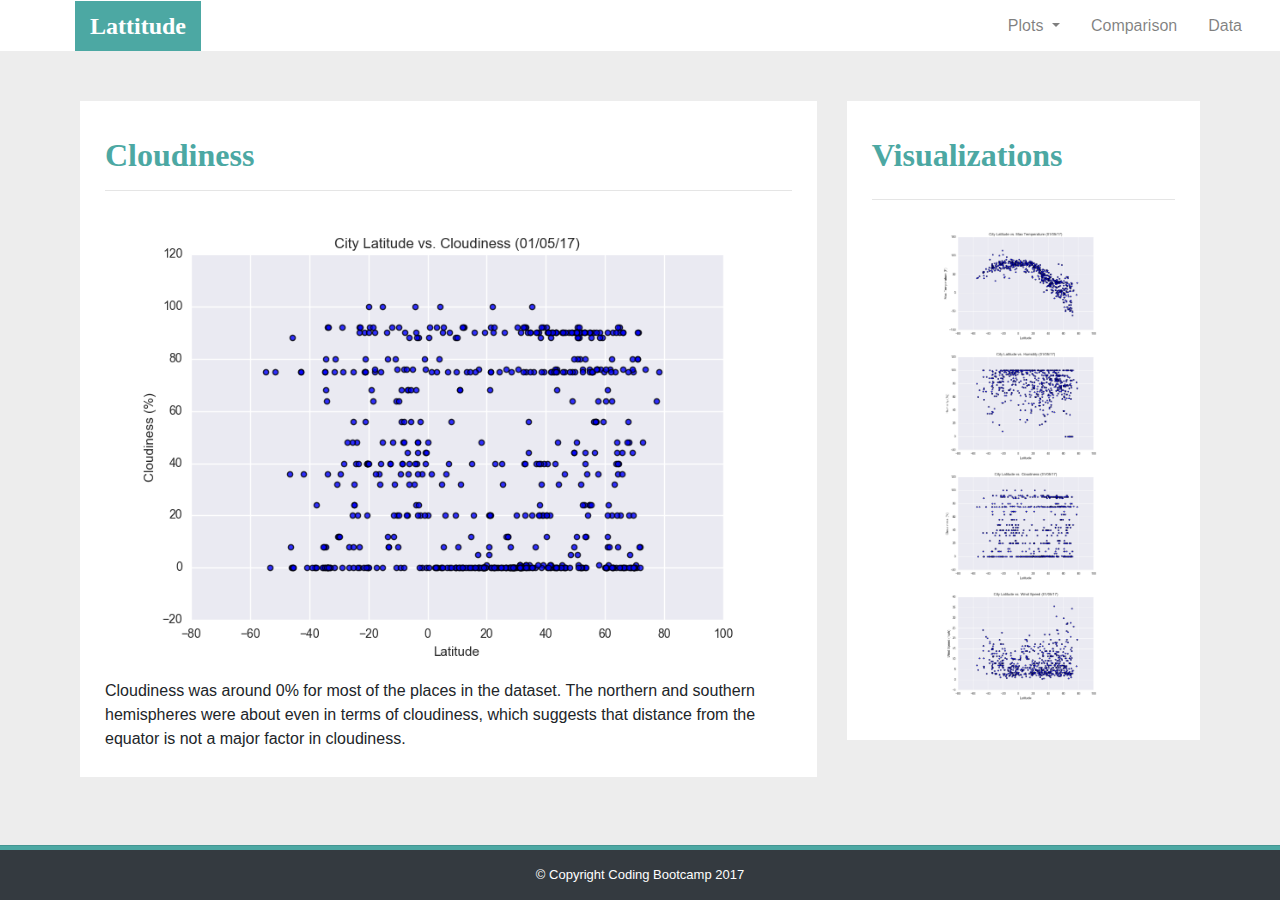
<file: visualizations/cloudiness.html>
<!DOCTYPE html>
<html>
    <head>
        <meta charset="UTF-8">
        <title>Lattitude Landing</title>
        <link rel="stylesheet" href="../reset.css">
        <link rel="stylesheet" href="https://maxcdn.bootstrapcdn.com/bootstrap/4.0.0/css/bootstrap.min.css" integrity="sha384-Gn5384xqQ1aoWXA+058RXPxPg6fy4IWvTNh0E263XmFcJlSAwiGgFAW/dAiS6JXm" crossorigin="anonymous">
        <script src="https://code.jquery.com/jquery-3.2.1.slim.min.js" integrity="sha384-KJ3o2DKtIkvYIK3UENzmM7KCkRr/rE9/Qpg6aAZGJwFDMVNA/GpGFF93hXpG5KkN" crossorigin="anonymous"></script>
        <script src="https://cdnjs.cloudflare.com/ajax/libs/popper.js/1.12.9/umd/popper.min.js" integrity="sha384-ApNbgh9B+Y1QKtv3Rn7W3mgPxhU9K/ScQsAP7hUibX39j7fakFPskvXusvfa0b4Q" crossorigin="anonymous"></script>
        <script src="https://maxcdn.bootstrapcdn.com/bootstrap/4.0.0/js/bootstrap.min.js" integrity="sha384-JZR6Spejh4U02d8jOt6vLEHfe/JQGiRRSQQxSfFWpi1MquVdAyjUar5+76PVCmYl" crossorigin="anonymous"></script>
        <link rel="stylesheet" href="../main.css">
    </head>
    <body>
        <nav class="navbar navbar-expand-md navbar-lg">
            <a class="navbar-brand lattitude" href="../index.html">Lattitude</a>
            <button class="navbar-toggler" type="button" data-toggle="collapse" data-target="#navbarNavDropdown" aria-controls="navbarNavDropdown" aria-expanded="false" aria-label="Toggle navigation">
                <span class="navbar-toggler-icon"></span>
            </button>
            <div class="collapse navbar-collapse navbar-light" id="navbarNavDropdown">
                <ul class="navbar-nav ml-auto">
                    <li class="nav-item dropdown">
                        <a class="nav-link dropdown-toggle" href="#" id="navbarDropdownMenuLink" data-toggle="dropdown" aria-haspopup="true" aria-expanded="false">
                            Plots
                        </a>
                        <div class="dropdown-menu" aria-labelledby="navbarDropdownMenuLink">
                            <a class="dropdown-item" href="temp.html">Max Temperature</a>
                            <a class="dropdown-item" href="humidity.html">Humidity</a>
                            <a class="dropdown-item" href="cloudiness.html">Cloudiness</a>
                            <a class="dropdown-item" href="wind.html">Wind Speed</a>
                        </div>
                    </li>
                    <li class="nav-item">
                        <a class="nav-link" href="../comparison.html">Comparison</a>
                    </li>
                    <li class="nav-item">
                        <a class="nav-link" href="../data.html">Data</a>
                    </li>
                </ul>
            </div>
        </nav>
        <nav class="navbar navbar-light navbar-sm">
            <a class="navbar-brand lattitude" href="../index.html">Lattitude</a>
            <button class="navbar-toggler ml-auto" type="button" data-toggle="collapse" data-target="#collapsingNavbar">
                <span class="navbar-toggler-icon my-toggler"></span>
            </button>
            <div class="navbar-collapse collapse bg-light navbar-collapse-sm-menu" id="collapsingNavbar">
                <ul class="navbar-nav bg-light mx-auto">
                    <li class="nav-item dropdown">
                        <a class="nav-link dropdown-toggle" href="#" id="navbarDropdownMenuLink" data-toggle="dropdown" aria-haspopup="true" aria-expanded="false">
                            Plots
                        </a>
                        <div class="dropdown-menu" aria-labelledby="navbarDropdownMenuLink">
                            <a class="dropdown-item" href="temp.html">Max Temperature</a>
                            <a class="dropdown-item" href="humidity.html">Humidity</a>
                            <a class="dropdown-item" href="cloudiness.html">Cloudiness</a>
                            <a class="dropdown-item" href="wind.html">Wind Speed</a>
                        </div>
                    </li>
                    <li class="nav-item">
                        <a class="nav-link" href="../comparison.html">Comparison</a>
                    </li>
                    <li class="nav-item">
                        <a class="nav-link" href="../data.html">Data</a>
                    </li>
                </ul>
            </div>
        </nav>
        <main class="container">
            <div class="row">
                <div class="col-xl-8">
                    <div class="visualization-summary">
                        <h1>Cloudiness</h1>
                        <hr>
                        <img src="../Resources/assets/images/Fig3.png" class="img-fluid">
                        <p>Cloudiness was around 0% for most of the places in the dataset. The northern and southern hemispheres were about even in terms of cloudiness, which suggests that distance from the equator is not a major factor in cloudiness.</p>
                    </div class="visualization-summary">
                </div>
                <div class="col-xl-4">
                    <div class="visualizations">
                        <h1>Visualizations</h1>
                        <hr>
                        <div>
                            <a href="temp.html"><img src="../Resources/assets/images/Fig1.png"></a>
                            <a href="humidity.html"><img src="../Resources/assets/images/Fig2.png"></a>
                            <a href="cloudiness.html"><img src="../Resources/assets/images/Fig3.png"></a>
                            <a href="wind.html"><img src="../Resources/assets/images/Fig4.png"></a>
                        </div>
                    </div>
                </div>
            </div>
        </main>
        <hr class="footer-hr">
        <footer class="bg-dark">
            &copy; Copyright Coding Bootcamp 2017
        </footer>
    </body>
</html>
</file>
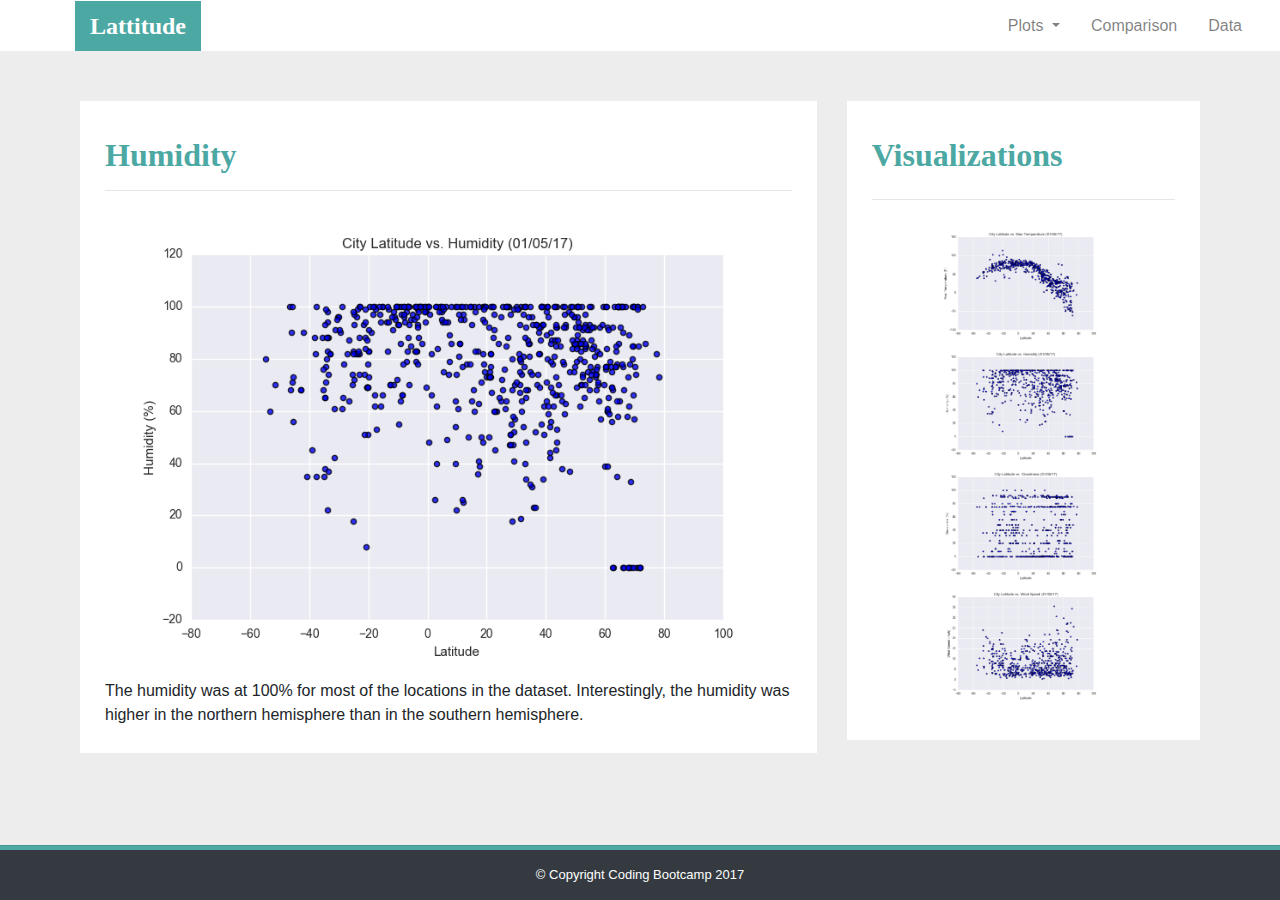
<file: visualizations/humidity.html>
<!DOCTYPE html>
<html>
    <head>
        <meta charset="UTF-8">
        <title>Lattitude Landing</title>
        <link rel="stylesheet" href="../reset.css">
        <link rel="stylesheet" href="https://maxcdn.bootstrapcdn.com/bootstrap/4.0.0/css/bootstrap.min.css" integrity="sha384-Gn5384xqQ1aoWXA+058RXPxPg6fy4IWvTNh0E263XmFcJlSAwiGgFAW/dAiS6JXm" crossorigin="anonymous">
        <script src="https://code.jquery.com/jquery-3.2.1.slim.min.js" integrity="sha384-KJ3o2DKtIkvYIK3UENzmM7KCkRr/rE9/Qpg6aAZGJwFDMVNA/GpGFF93hXpG5KkN" crossorigin="anonymous"></script>
        <script src="https://cdnjs.cloudflare.com/ajax/libs/popper.js/1.12.9/umd/popper.min.js" integrity="sha384-ApNbgh9B+Y1QKtv3Rn7W3mgPxhU9K/ScQsAP7hUibX39j7fakFPskvXusvfa0b4Q" crossorigin="anonymous"></script>
        <script src="https://maxcdn.bootstrapcdn.com/bootstrap/4.0.0/js/bootstrap.min.js" integrity="sha384-JZR6Spejh4U02d8jOt6vLEHfe/JQGiRRSQQxSfFWpi1MquVdAyjUar5+76PVCmYl" crossorigin="anonymous"></script>
        <link rel="stylesheet" href="../main.css">
    </head>
    <body>
        <nav class="navbar navbar-expand-md navbar-lg">
            <a class="navbar-brand lattitude" href="../index.html">Lattitude</a>
            <button class="navbar-toggler" type="button" data-toggle="collapse" data-target="#navbarNavDropdown" aria-controls="navbarNavDropdown" aria-expanded="false" aria-label="Toggle navigation">
                <span class="navbar-toggler-icon"></span>
            </button>
            <div class="collapse navbar-collapse navbar-light" id="navbarNavDropdown">
                <ul class="navbar-nav ml-auto">
                    <li class="nav-item dropdown">
                        <a class="nav-link dropdown-toggle" href="#" id="navbarDropdownMenuLink" data-toggle="dropdown" aria-haspopup="true" aria-expanded="false">
                            Plots
                        </a>
                        <div class="dropdown-menu" aria-labelledby="navbarDropdownMenuLink">
                            <a class="dropdown-item" href="temp.html">Max Temperature</a>
                            <a class="dropdown-item" href="humidity.html">Humidity</a>
                            <a class="dropdown-item" href="cloudiness.html">Cloudiness</a>
                            <a class="dropdown-item" href="wind.html">Wind Speed</a>
                        </div>
                    </li>
                    <li class="nav-item">
                        <a class="nav-link" href="../comparison.html">Comparison</a>
                    </li>
                    <li class="nav-item">
                        <a class="nav-link" href="../data.html">Data</a>
                    </li>
                </ul>
            </div>
        </nav>
        <nav class="navbar navbar-light navbar-sm">
            <a class="navbar-brand lattitude" href="../index.html">Lattitude</a>
            <button class="navbar-toggler ml-auto" type="button" data-toggle="collapse" data-target="#collapsingNavbar">
                <span class="navbar-toggler-icon my-toggler"></span>
            </button>
            <div class="navbar-collapse collapse bg-light navbar-collapse-sm-menu" id="collapsingNavbar">
                <ul class="navbar-nav bg-light mx-auto">
                    <li class="nav-item dropdown">
                        <a class="nav-link dropdown-toggle" href="#" id="navbarDropdownMenuLink" data-toggle="dropdown" aria-haspopup="true" aria-expanded="false">
                            Plots
                        </a>
                        <div class="dropdown-menu" aria-labelledby="navbarDropdownMenuLink">
                            <a class="dropdown-item" href="temp.html">Max Temperature</a>
                            <a class="dropdown-item" href="humidity.html">Humidity</a>
                            <a class="dropdown-item" href="cloudiness.html">Cloudiness</a>
                            <a class="dropdown-item" href="wind.html">Wind Speed</a>
                        </div>
                    </li>
                    <li class="nav-item">
                        <a class="nav-link" href="../comparison.html">Comparison</a>
                    </li>
                    <li class="nav-item">
                        <a class="nav-link" href="../data.html">Data</a>
                    </li>
                </ul>
            </div>
        </nav>
        <main class="container">
            <div class="row">
                <div class="col-xl-8">
                    <div class="visualization-summary">
                        <h1>Humidity</h1>
                        <hr>
                        <img src="../Resources/assets/images/Fig2.png" class="img-fluid">
                        <p>The humidity was at 100% for most of the locations in the dataset. Interestingly, the humidity was higher in the northern hemisphere than in the southern hemisphere.</p>
                    </div class="visualization-summary">
                </div>
                <div class="col-xl-4">
                    <div class="visualizations">
                        <h1>Visualizations</h1>
                        <hr>
                        <div>
                            <a href="temp.html"><img src="../Resources/assets/images/Fig1.png"></a>
                            <a href="humidity.html"><img src="../Resources/assets/images/Fig2.png"></a>
                            <a href="cloudiness.html"><img src="../Resources/assets/images/Fig3.png"></a>
                            <a href="wind.html"><img src="../Resources/assets/images/Fig4.png"></a>
                        </div>
                    </div>
                </div>
            </div>
        </main>
        <hr class="footer-hr">
        <footer class="bg-dark">
            &copy; Copyright Coding Bootcamp 2017
        </footer>
    </body>
</html>
</file>
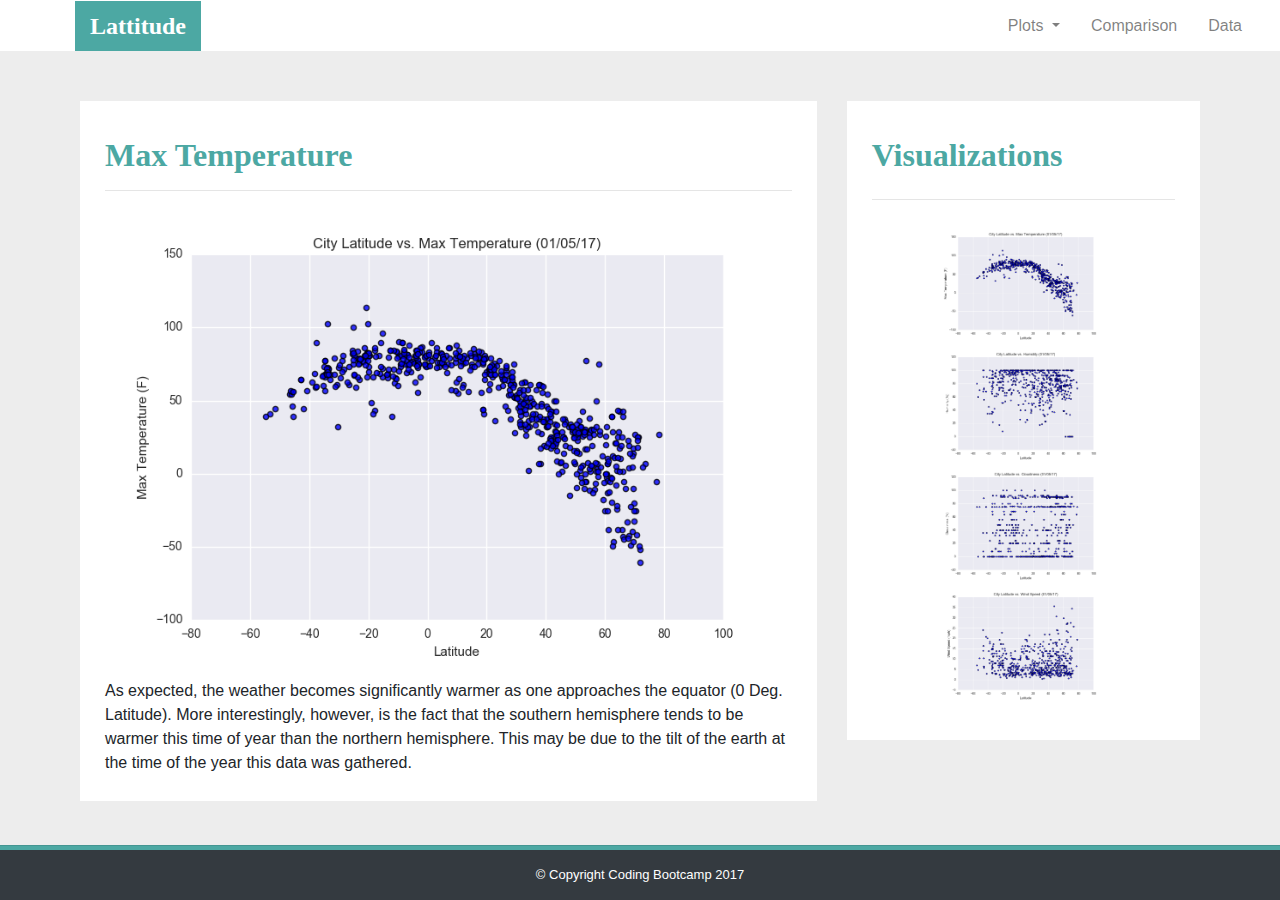
<file: visualizations/temp.html>
<!DOCTYPE html>
<html>
    <head>
        <meta charset="UTF-8">
        <title>Lattitude Landing</title>
        <link rel="stylesheet" href="../reset.css">
        <link rel="stylesheet" href="https://maxcdn.bootstrapcdn.com/bootstrap/4.0.0/css/bootstrap.min.css" integrity="sha384-Gn5384xqQ1aoWXA+058RXPxPg6fy4IWvTNh0E263XmFcJlSAwiGgFAW/dAiS6JXm" crossorigin="anonymous">
        <script src="https://code.jquery.com/jquery-3.2.1.slim.min.js" integrity="sha384-KJ3o2DKtIkvYIK3UENzmM7KCkRr/rE9/Qpg6aAZGJwFDMVNA/GpGFF93hXpG5KkN" crossorigin="anonymous"></script>
        <script src="https://cdnjs.cloudflare.com/ajax/libs/popper.js/1.12.9/umd/popper.min.js" integrity="sha384-ApNbgh9B+Y1QKtv3Rn7W3mgPxhU9K/ScQsAP7hUibX39j7fakFPskvXusvfa0b4Q" crossorigin="anonymous"></script>
        <script src="https://maxcdn.bootstrapcdn.com/bootstrap/4.0.0/js/bootstrap.min.js" integrity="sha384-JZR6Spejh4U02d8jOt6vLEHfe/JQGiRRSQQxSfFWpi1MquVdAyjUar5+76PVCmYl" crossorigin="anonymous"></script>
        <link rel="stylesheet" href="../main.css">
    </head>
    <body>
        <nav class="navbar navbar-expand-md navbar-lg">
            <a class="navbar-brand lattitude" href="../index.html">Lattitude</a>
            <button class="navbar-toggler" type="button" data-toggle="collapse" data-target="#navbarNavDropdown" aria-controls="navbarNavDropdown" aria-expanded="false" aria-label="Toggle navigation">
                <span class="navbar-toggler-icon"></span>
            </button>
            <div class="collapse navbar-collapse navbar-light" id="navbarNavDropdown">
                <ul class="navbar-nav ml-auto">
                    <li class="nav-item dropdown">
                        <a class="nav-link dropdown-toggle" href="#" id="navbarDropdownMenuLink" data-toggle="dropdown" aria-haspopup="true" aria-expanded="false">
                            Plots
                        </a>
                        <div class="dropdown-menu" aria-labelledby="navbarDropdownMenuLink">
                            <a class="dropdown-item" href="temp.html">Max Temperature</a>
                            <a class="dropdown-item" href="humidity.html">Humidity</a>
                            <a class="dropdown-item" href="cloudiness.html">Cloudiness</a>
                            <a class="dropdown-item" href="wind.html">Wind Speed</a>
                        </div>
                    </li>
                    <li class="nav-item">
                        <a class="nav-link" href="../comparison.html">Comparison</a>
                    </li>
                    <li class="nav-item">
                        <a class="nav-link" href="../data.html">Data</a>
                    </li>
                </ul>
            </div>
        </nav>
        <nav class="navbar navbar-light navbar-sm">
            <a class="navbar-brand lattitude" href="../index.html">Lattitude</a>
            <button class="navbar-toggler ml-auto" type="button" data-toggle="collapse" data-target="#collapsingNavbar">
                <span class="navbar-toggler-icon my-toggler"></span>
            </button>
            <div class="navbar-collapse collapse bg-light navbar-collapse-sm-menu" id="collapsingNavbar">
                <ul class="navbar-nav bg-light mx-auto">
                    <li class="nav-item dropdown">
                        <a class="nav-link dropdown-toggle" href="#" id="navbarDropdownMenuLink" data-toggle="dropdown" aria-haspopup="true" aria-expanded="false">
                            Plots
                        </a>
                        <div class="dropdown-menu" aria-labelledby="navbarDropdownMenuLink">
                            <a class="dropdown-item" href="temp.html">Max Temperature</a>
                            <a class="dropdown-item" href="humidity.html">Humidity</a>
                            <a class="dropdown-item" href="cloudiness.html">Cloudiness</a>
                            <a class="dropdown-item" href="wind.html">Wind Speed</a>
                        </div>
                    </li>
                    <li class="nav-item">
                        <a class="nav-link" href="../comparison.html">Comparison</a>
                    </li>
                    <li class="nav-item">
                        <a class="nav-link" href="../data.html">Data</a>
                    </li>
                </ul>
            </div>
        </nav>
        <main class="container">
            <div class="row">
                <div class="col-xl-8">
                    <div class="visualization-summary">
                        <h1>Max Temperature</h1>
                        <hr>
                        <img src="../Resources/assets/images/Fig1.png" class="img-fluid">
                        <p>As expected, the weather becomes significantly warmer as one approaches the equator (0 Deg. Latitude). More interestingly, however, is the fact that the southern hemisphere tends to be warmer this time of year than the northern hemisphere. This may be due to the tilt of the earth at the time of the year this data was gathered.</p>
                    </div>
                </div>
                <div class="col-xl-4">
                    <div class="visualizations">
                        <h1>Visualizations</h1>
                        <hr>
                        <div>
                            <a href="temp.html"><img src="../Resources/assets/images/Fig1.png"></a>
                            <a href="humidity.html"><img src="../Resources/assets/images/Fig2.png"></a>
                            <a href="cloudiness.html"><img src="../Resources/assets/images/Fig3.png"></a>
                            <a href="wind.html"><img src="../Resources/assets/images/Fig4.png"></a>
                        </div>
                    </div>
                </div>
            </div>
        </main>
        <hr class="footer-hr">
        <footer class="bg-dark">
            &copy; Copyright Coding Bootcamp 2017
        </footer>
    </body>
</html>
</file>
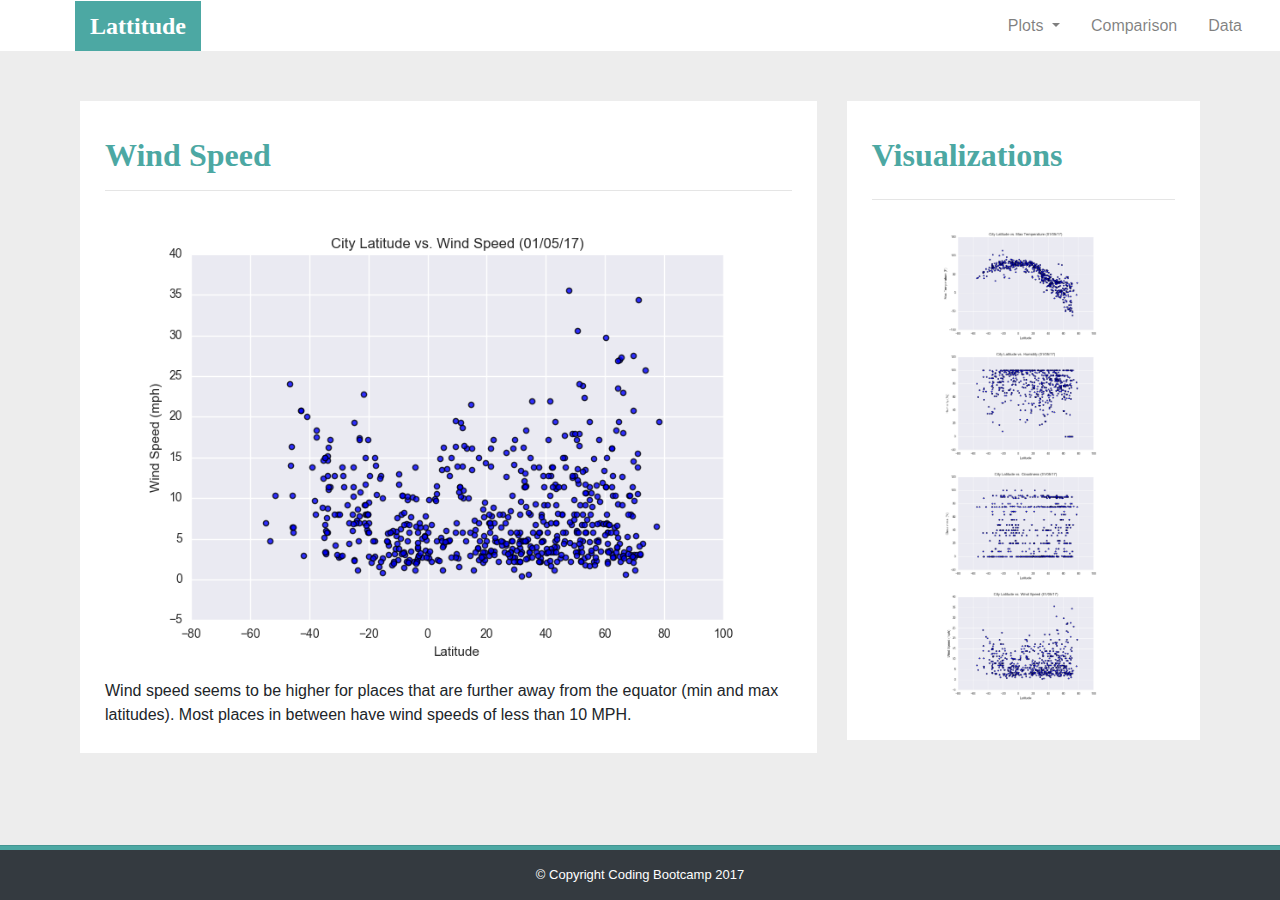
<file: visualizations/wind.html>
<!DOCTYPE html>
<html>
    <head>
        <meta charset="UTF-8">
        <title>Lattitude Landing</title>
        <link rel="stylesheet" href="../reset.css">
        <link rel="stylesheet" href="https://maxcdn.bootstrapcdn.com/bootstrap/4.0.0/css/bootstrap.min.css" integrity="sha384-Gn5384xqQ1aoWXA+058RXPxPg6fy4IWvTNh0E263XmFcJlSAwiGgFAW/dAiS6JXm" crossorigin="anonymous">
        <script src="https://code.jquery.com/jquery-3.2.1.slim.min.js" integrity="sha384-KJ3o2DKtIkvYIK3UENzmM7KCkRr/rE9/Qpg6aAZGJwFDMVNA/GpGFF93hXpG5KkN" crossorigin="anonymous"></script>
        <script src="https://cdnjs.cloudflare.com/ajax/libs/popper.js/1.12.9/umd/popper.min.js" integrity="sha384-ApNbgh9B+Y1QKtv3Rn7W3mgPxhU9K/ScQsAP7hUibX39j7fakFPskvXusvfa0b4Q" crossorigin="anonymous"></script>
        <script src="https://maxcdn.bootstrapcdn.com/bootstrap/4.0.0/js/bootstrap.min.js" integrity="sha384-JZR6Spejh4U02d8jOt6vLEHfe/JQGiRRSQQxSfFWpi1MquVdAyjUar5+76PVCmYl" crossorigin="anonymous"></script>
        <link rel="stylesheet" href="../main.css">
    </head>
    <body>
        <nav class="navbar navbar-expand-md navbar-lg">
            <a class="navbar-brand lattitude" href="../index.html">Lattitude</a>
            <button class="navbar-toggler" type="button" data-toggle="collapse" data-target="#navbarNavDropdown" aria-controls="navbarNavDropdown" aria-expanded="false" aria-label="Toggle navigation">
                <span class="navbar-toggler-icon"></span>
            </button>
            <div class="collapse navbar-collapse navbar-light" id="navbarNavDropdown">
                <ul class="navbar-nav ml-auto">
                    <li class="nav-item dropdown">
                        <a class="nav-link dropdown-toggle" href="#" id="navbarDropdownMenuLink" data-toggle="dropdown" aria-haspopup="true" aria-expanded="false">
                            Plots
                        </a>
                        <div class="dropdown-menu" aria-labelledby="navbarDropdownMenuLink">
                            <a class="dropdown-item" href="temp.html">Max Temperature</a>
                            <a class="dropdown-item" href="humidity.html">Humidity</a>
                            <a class="dropdown-item" href="cloudiness.html">Cloudiness</a>
                            <a class="dropdown-item" href="wind.html">Wind Speed</a>
                        </div>
                    </li>
                    <li class="nav-item">
                        <a class="nav-link" href="../comparison.html">Comparison</a>
                    </li>
                    <li class="nav-item">
                        <a class="nav-link" href="../data.html">Data</a>
                    </li>
                </ul>
            </div>
        </nav>
        <nav class="navbar navbar-light navbar-sm">
            <a class="navbar-brand lattitude" href="../index.html">Lattitude</a>
            <button class="navbar-toggler ml-auto" type="button" data-toggle="collapse" data-target="#collapsingNavbar">
                <span class="navbar-toggler-icon my-toggler"></span>
            </button>
            <div class="navbar-collapse collapse bg-light navbar-collapse-sm-menu" id="collapsingNavbar">
                <ul class="navbar-nav bg-light mx-auto">
                    <li class="nav-item dropdown">
                        <a class="nav-link dropdown-toggle" href="#" id="navbarDropdownMenuLink" data-toggle="dropdown" aria-haspopup="true" aria-expanded="false">
                            Plots
                        </a>
                        <div class="dropdown-menu" aria-labelledby="navbarDropdownMenuLink">
                            <a class="dropdown-item" href="temp.html">Max Temperature</a>
                            <a class="dropdown-item" href="humidity.html">Humidity</a>
                            <a class="dropdown-item" href="cloudiness.html">Cloudiness</a>
                            <a class="dropdown-item" href="wind.html">Wind Speed</a>
                        </div>
                    </li>
                    <li class="nav-item">
                        <a class="nav-link" href="../comparison.html">Comparison</a>
                    </li>
                    <li class="nav-item">
                        <a class="nav-link" href="../data.html">Data</a>
                    </li>
                </ul>
            </div>
        </nav>
        <main class="container">
            <div class="row">
                <div class="col-xl-8">
                    <div class="visualization-summary">
                        <h1>Wind Speed</h1>
                        <hr>
                        <img src="../Resources/assets/images/Fig4.png" class="img-fluid">
                        <p>Wind speed seems to be higher for places that are further away from the equator (min and max latitudes). Most places in between have wind speeds of less than 10 MPH.</p>
                    </div class="visualization-summary">
                </div>
                <div class="col-xl-4">
                    <div class="visualizations">
                        <h1>Visualizations</h1>
                        <hr>
                        <div>
                            <a href="temp.html"><img src="../Resources/assets/images/Fig1.png"></a>
                            <a href="humidity.html"><img src="../Resources/assets/images/Fig2.png"></a>
                            <a href="cloudiness.html"><img src="../Resources/assets/images/Fig3.png"></a>
                            <a href="wind.html"><img src="../Resources/assets/images/Fig4.png"></a>
                        </div>
                    </div>
                </div>
            </div>
        </main>
        <hr class="footer-hr">
        <footer class="bg-dark">
            &copy; Copyright Coding Bootcamp 2017
        </footer>
    </body>
</html>
</file>
<file: main.css>
html, body {
    background-color: #EDEDED;
    margin: 0;
    padding: 0;
}
.navbar-sm {
    background-color: #4CA8A3;
    padding-top: 0;
    padding-bottom: 0;
    visibility: visible;
}
.navbar-lg {
    height: 0;
    margin: 0;
    padding: 0;
    visibility: hidden;
}
@media(min-width: 992px) {
    .navbar-sm {
        height: 0;
        margin: 0;
        padding: 0;
        visibility: hidden;
    }
    .navbar-lg {
        background-color: white;
        height: 100%;
        padding-top: 1px;
        visibility: visible;
    }
}
.navbar-light .navbar-brand {
    color: white;
}
.navbar-light .navbar-brand:hover {
    color: white;
}
.navbar-collapse-sm-menu {
    margin-left: -16px;
    margin-right: -16px;
}
.lattitude {
    background-color: #4CA8A3;
    color: white;
    font-family: 'Times New Roman', Times, serif;
    font-size: 24px;
    font-weight: bolder;
    margin-left: 75px;
    padding: 7px 15px;
}
ul {
    margin-right: 30px;
}
li {
    display: inline;
    padding-left: 15px;
}
.container {
    max-width: 100%;
}
.container div h1 {
    color: #4CA8A3;
    font-family: 'Times New Roman', Times, serif;
    font-size: 32px;
    font-weight: bolder;
}
.container div h2 {
    color: #4CA8A3;
    font-family: 'Times New Roman', Times, serif;
    font-size: 32px;
    font-weight: bolder;
}
@media(min-width: 1400px) {
    .container div h2 {
        font-size: 24px;
    }
}
.row {
    margin: 25px;
}
@media(min-width: 1200px) {
    .row {
        margin: 50px;
    }
}
.summary, .visualization-summary {
    background-color: white;
    margin-bottom: 20px;
    padding: 35px 25px 10px 25px;
}
.summary img {
    float: left;
    width: 275px;
    height: 184px;
    margin-left: 15px;
    margin-right: 15px;
}
.summary p {
    margin-bottom: 40px;
}
.visualizations {
    background-color: white;
    margin-bottom: 50px;
    padding: 35px 25px;
}
.visualizations div {
    text-align: center;
}
.visualizations img {
    height: 120px;
}
.summary hr, .visualizations hr {
    margin-top: 25px;
    margin-bottom: 25px;
}
.comparison, .data {
    background: white;
    margin-bottom: 50px;
    padding: 50px;
}
.comparison div span {
    text-align: center;
    width: 100%;
}
@media(min-width: 1400px) {
    .comparison div span {
        width: 50%;
    }
}
.comparison img {
    height: 350px;
}
.data-table {
    margin: 0 auto;
    width: 100%;
}
.dataframe {
    border-collapse: collapse;
    font-size: 11pt; 
    text-align: center;
}
.dataframe th {
    font-weight: bold;
}
td, th {
    text-align: center;
}
footer {
    bottom: 0px;
    color: white;
    font-size: small;
    height: 50px;
    padding-top: 15px;
    text-align: center;
    width: 100%;
    position: fixed;
}
.footer-hr {
    background-color: #4CA8A3;
    bottom: 34px;
    height: 4px;
    margin-top: 60px;
    position: fixed;
    width: 100%;
}
</file>
